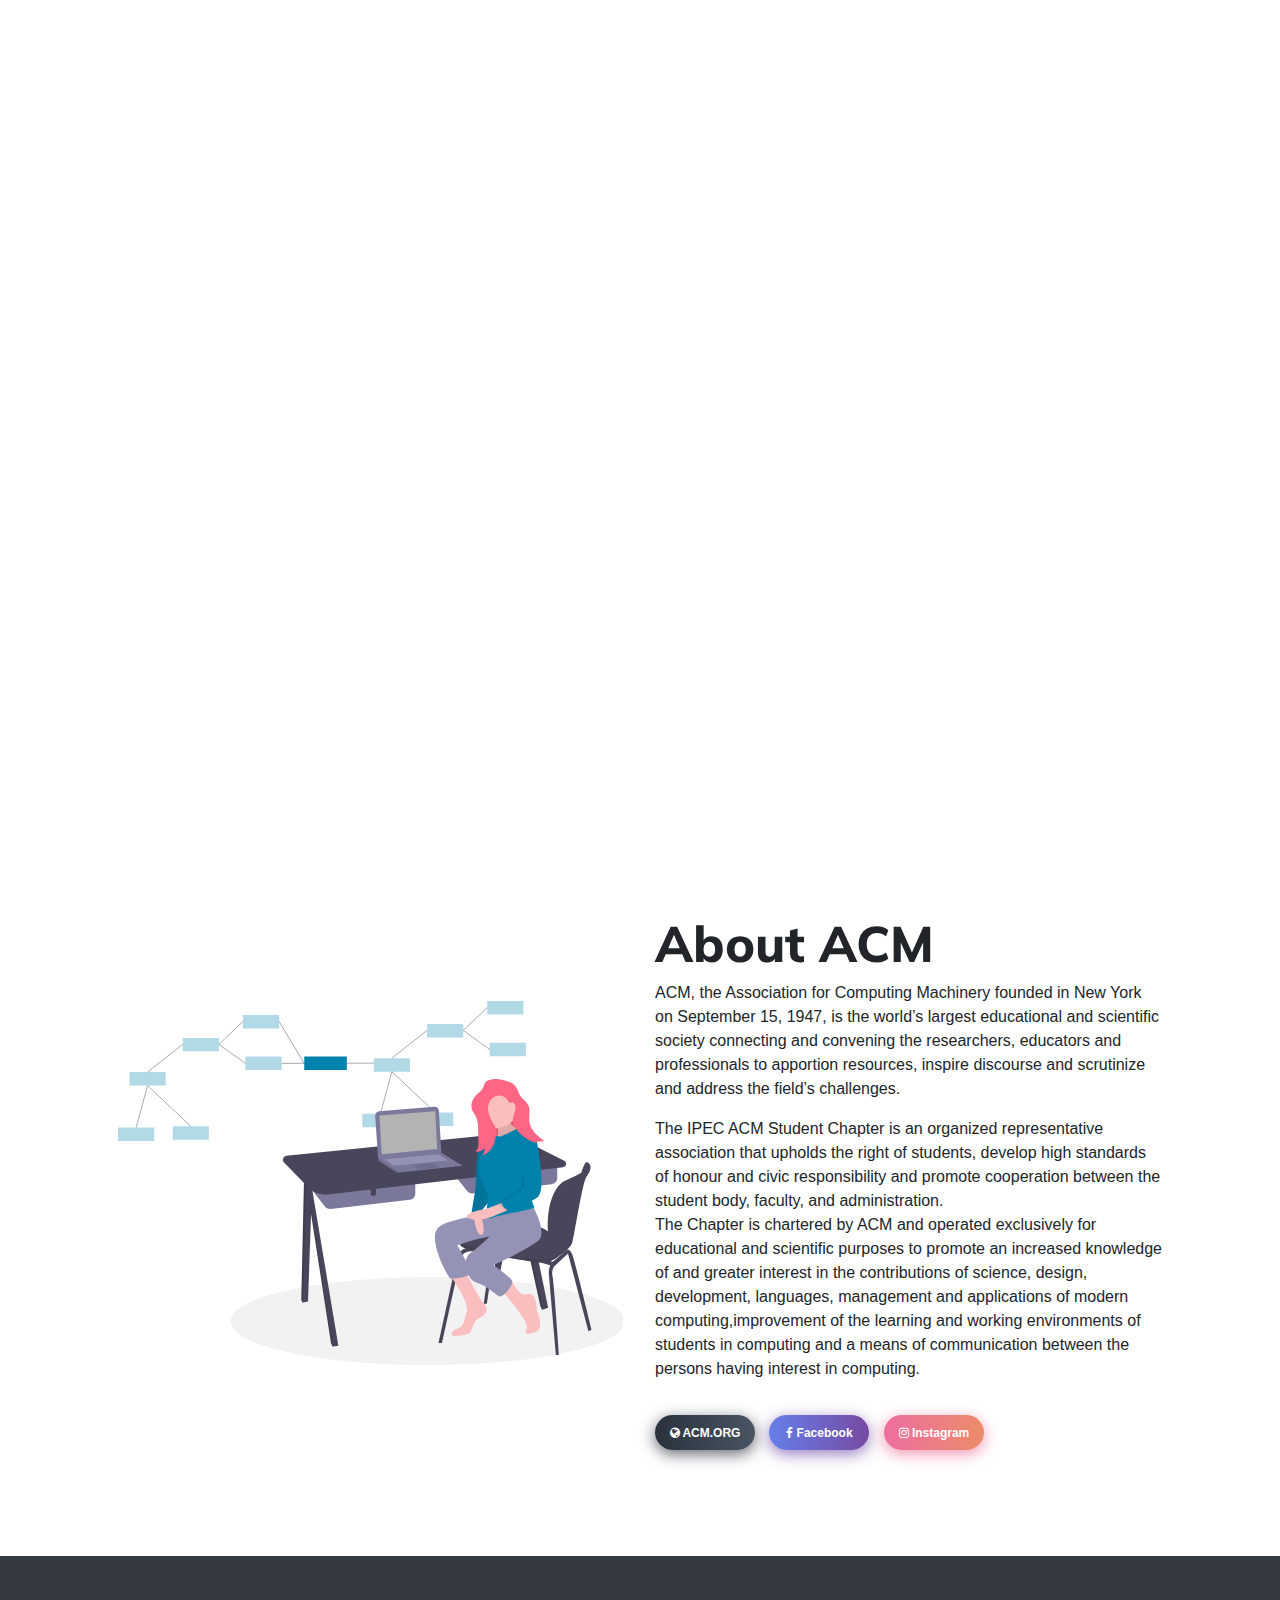
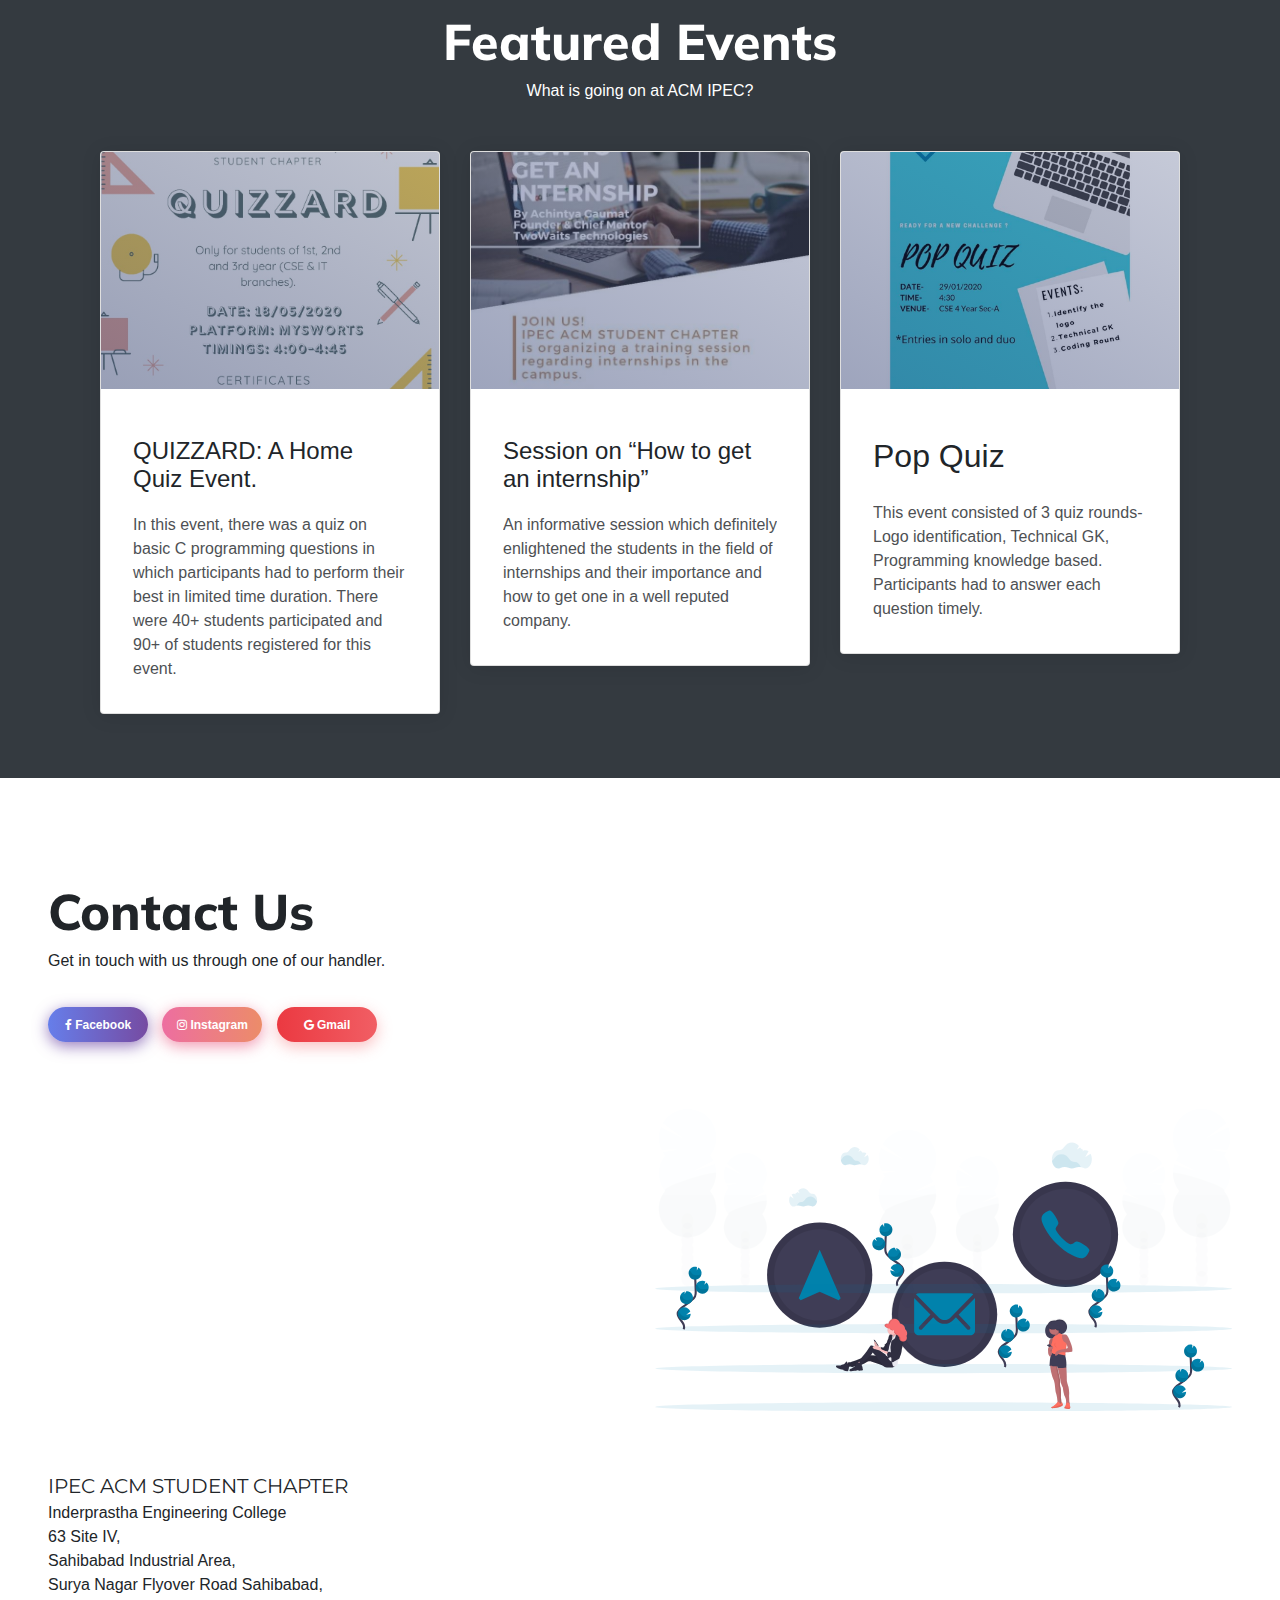
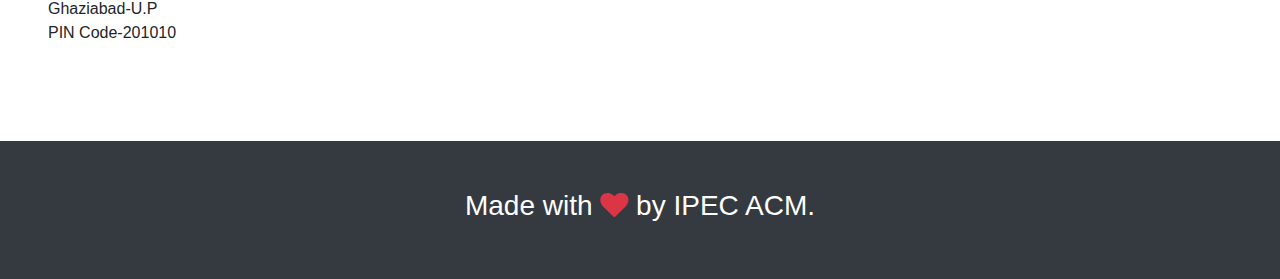
<file: index.html>
<!DOCTYPE html>
<html lang="en">

<head>
  <meta charset="UTF-8">
  <meta name="viewport" content="width=device-width, initial-scale=1.0">
  <title>Ipec ACM Student Chapter</title>
  <link rel="icon" href="./images/logos/acmlogo.png" size="16X8">
  <link rel="stylesheet" href="https://stackpath.bootstrapcdn.com/bootstrap/4.4.1/css/bootstrap.min.css">
  <link
    href="https://fonts.googleapis.com/css?family=Fredoka+One|Orbitron:400,500,700,900|Montserrat|Poppins:200,300,400,500,600,700,800,900|Muli:200,300,400,700,800,900"
    rel="stylesheet">
  <link rel="stylesheet" href="https://stackpath.bootstrapcdn.com/font-awesome/4.7.0/css/font-awesome.min.css">
  
  <link rel="stylesheet" href="./css/style.css">
</head>

<body>
  <div id="preloader">
    <svg width="290" id="loader" height="88" viewBox="0 0 290 88" fill="none" xmlns="http://www.w3.org/2000/svg">
      <path
        d="M84.2891 86H69.0547V65.375H15.5V86H0.265625V43.9883C0.265625 37.8555 1.32031 32.211 3.42969 27.0547C5.53906 21.8985 8.46875 17.4649 12.2188 13.7539C15.9688 10.043 20.4023 7.15236 25.5195 5.08204C30.6367 3.01173 36.2227 1.97658 42.2773 1.97658H76.6133C77.668 1.97658 78.6641 2.17189 79.6016 2.56251C80.5391 2.95314 81.3594 3.50001 82.0625 4.20314C82.7656 4.90626 83.3125 5.72658 83.7031 6.66408C84.0938 7.60158 84.2891 8.59767 84.2891 9.65236V86ZM15.5 50.1406H69.0547V17.211H42.2773C41.8086 17.211 40.8125 17.2891 39.2891 17.4453C37.8047 17.5625 36.0664 17.8945 34.0742 18.4414C32.1211 18.9883 30.0508 19.8281 27.8633 20.961C25.6758 22.0938 23.6641 23.6563 21.8281 25.6485C19.9922 27.6406 18.4688 30.1406 17.2578 33.1485C16.0859 36.1172 15.5 39.7305 15.5 43.9883V50.1406Z"
        stroke-width="2" stroke="#09357A" />
      <path
        d="M177.277 86H122.316C120.91 86 119.387 85.8438 117.746 85.5313C116.145 85.1797 114.543 84.6524 112.941 83.9492C111.379 83.2461 109.875 82.3477 108.43 81.2539C106.984 80.1211 105.695 78.7735 104.562 77.211C103.469 75.6094 102.59 73.7735 101.926 71.7031C101.262 69.5938 100.93 67.2305 100.93 64.6133V23.3633C100.93 21.957 101.086 20.4531 101.398 18.8516C101.75 17.211 102.277 15.6094 102.98 14.0469C103.684 12.4453 104.602 10.9219 105.734 9.47658C106.867 8.03126 108.215 6.76173 109.777 5.66798C111.379 4.53517 113.215 3.63673 115.285 2.97267C117.355 2.30861 119.699 1.97658 122.316 1.97658H177.277V17.211H122.316C120.324 17.211 118.801 17.7383 117.746 18.793C116.691 19.8477 116.164 21.4102 116.164 23.4805V64.6133C116.164 66.5664 116.691 68.0899 117.746 69.1836C118.84 70.2383 120.363 70.7656 122.316 70.7656H177.277V86Z"
        stroke-width="2" stroke="#09357A" />
      <path
        d="M289.484 86H274.133V35.961L247.121 83.4805C246.457 84.6914 245.52 85.6094 244.309 86.2344C243.137 86.8594 241.867 87.1719 240.5 87.1719C239.172 87.1719 237.922 86.8594 236.75 86.2344C235.617 85.6094 234.719 84.6914 234.055 83.4805L206.926 35.961V86H191.691V8.48048C191.691 6.72267 192.199 5.16017 193.215 3.79298C194.27 2.42579 195.637 1.50783 197.316 1.03908C198.137 0.843764 198.957 0.78517 199.777 0.863295C200.598 0.902357 201.379 1.07814 202.121 1.39064C202.902 1.66408 203.605 2.07423 204.23 2.62111C204.855 3.12892 205.383 3.75392 205.812 4.49611L240.5 64.7891L275.188 4.49611C276.086 3.01173 277.316 1.95704 278.879 1.33204C280.48 0.707045 282.141 0.609389 283.859 1.03908C285.5 1.50783 286.848 2.42579 287.902 3.79298C288.957 5.16017 289.484 6.72267 289.484 8.48048V86Z"
        stroke-width="2" stroke="#09357A" />
    </svg>
  </div>
  <div class="wrapper">
    <div class="landing pt-4 pb-5">
      <nav class="navbar shift mb-4 pl-5 shadow ml-5 mr-5 rounded pr-5 navbar-expand-md navbar-light bg-white">
        <div class=" w-100 order-1 order-md-0">
          <a class="navbar-brand" href="./index.html">
            <img src="./images/logos/acmlogo.png" height="50px" alt="" srcset="">
          </a>
          <button class=" float-right navbar-toggler" type="button" data-toggle="collapse" data-target=".dual-collapse2">
            <span class="navbar-toggler-icon"></span>
          </button>
        </div>
        <div class="navbar-collapse collapse w-100 order-3 font-weight-bold dual-collapse2">
          <ul class="navbar-nav ml-auto">
            <li class="nav-item">
              <a class="nav-link" href="index.html">Home</a>
            </li>
            <li class="nav-item">
              <a class="nav-link" href="sigs.html">SIGs</a>
            </li>
            <li class="nav-item">
              <a class="nav-link" href="index.html#upcoming">Upcoming Events</a>
            </li>
            <li class="nav-item">
              <a class="nav-link" href="team.html">Team</a>
            </li>
            <li class="nav-item">
              <a class="nav-link" href="events.html">Events</a>
            </li>
            <li class="nav-item">
              <a class="nav-link" href="gallery.html">Gallery</a>
            </li>
            <li class="nav-item">
              <a class="nav-link" href="prism.pdf">Magazine</a>
            </li>
            <li class="nav-item">
              <a class="nav-link" href="#Contact">Contact</a>
            </li>
          </ul>
        </div>
      </nav>

      <div class="row">
        <div class="col-md-6 hero-col">
          <div class="hero-text">
            Association for
            Computing
            Machinery
          </div>
          <div class="sub-hero mt-4">
            IPEC | Student Chapter
          </div>
          <div class="mt-3">
            <button class="learn-more">
              <span class="circle" aria-hidden="true">
                <span class="icon arrow"></span>
              </span>
              <a href="#about" class="button-text">Learn More</a>
            </button>
          </div>
        </div>
        <div class="col-md-5">
          <!--SVG HERE-->
          <svg class="noMobSVG" height="70vh" viewBox="0 0 1127 855" fill="none" xmlns="http://www.w3.org/2000/svg">
            <g id="undraw_code_review_l1q9 1">
              <g clip-path="url(#clip0)">
                <g id="allParts">
                  <path id="Vector"
                    d="M544.864 755.938C302.465 737.491 13.3935 549.672 28.1106 356.281C42.8277 162.889 322.797 -17.1415 565.196 1.30503C807.595 19.7516 947.128 381.167 932.411 574.558C917.693 767.949 787.263 774.384 544.864 755.938Z"
                    fill="#F2F2F2" />
                  <path id="Vector_2"
                    d="M565.194 787C844.65 787 1071.19 773.121 1071.19 756C1071.19 738.879 844.65 725 565.194 725C285.737 725 59.1935 738.879 59.1935 756C59.1935 773.121 285.737 787 565.194 787Z"
                    fill="#3F3D56" />
                  <path id="Vector_3" opacity="0.1"
                    d="M565.194 776C803.228 776 996.194 766.822 996.194 755.5C996.194 744.178 803.228 735 565.194 735C327.159 735 134.194 744.178 134.194 755.5C134.194 766.822 327.159 776 565.194 776Z"
                    fill="black" />
                  <path id="Vector_4"
                    d="M212.194 855C329.385 855 424.387 846.717 424.387 836.5C424.387 826.283 329.385 818 212.194 818C95.0023 818 0 826.283 0 836.5C0 846.717 95.0023 855 212.194 855Z"
                    fill="#3F3D56" />
                  <path id="Vector_5" opacity="0.1"
                    d="M212.194 848.435C312.015 848.435 392.935 842.958 392.935 836.202C392.935 829.445 312.015 823.968 212.194 823.968C112.373 823.968 31.4516 829.445 31.4516 836.202C31.4516 842.958 112.373 848.435 212.194 848.435Z"
                    fill="black" />
                  <path id="Vector_6" d="M948.194 162H196.194V752H948.194V162Z" fill="#3F3D56" />
                  <path id="Vector_7"
                    d="M649.643 243.079H596.509C595.912 243.079 595.339 242.842 594.917 242.42C594.495 241.998 594.258 241.425 594.258 240.828C594.258 240.231 594.495 239.658 594.917 239.236C595.339 238.814 595.912 238.577 596.509 238.577H649.643C650.24 238.577 650.812 238.814 651.235 239.236C651.657 239.658 651.894 240.231 651.894 240.828C651.894 241.425 651.657 241.998 651.235 242.42C650.812 242.842 650.24 243.079 649.643 243.079V243.079Z"
                    fill="#F2F2F2" />
                  <path id="Vector_8"
                    d="M216.194 186C221.164 186 225.194 181.971 225.194 177C225.194 172.029 221.164 168 216.194 168C211.223 168 207.194 172.029 207.194 177C207.194 181.971 211.223 186 216.194 186Z"
                    fill="#0182AC" />
                  <path id="Vector_9"
                    d="M240.194 186C245.164 186 249.194 181.971 249.194 177C249.194 172.029 245.164 168 240.194 168C235.223 168 231.194 172.029 231.194 177C231.194 181.971 235.223 186 240.194 186Z"
                    fill="#0182AC" />
                  <path id="Vector_10"
                    d="M264.194 186C269.164 186 273.194 181.971 273.194 177C273.194 172.029 269.164 168 264.194 168C259.223 168 255.194 172.029 255.194 177C255.194 181.971 259.223 186 264.194 186Z"
                    fill="#0182AC" />
                  <path id="Vector_11" opacity="0.1" d="M948.194 192H196.194V195H948.194V192Z" fill="black" />
                  <path id="Vector_12"
                    d="M1126.19 607.454C1126.19 671.225 1088.28 693.491 1041.52 693.491C994.752 693.491 956.841 671.225 956.841 607.454C956.841 543.682 1041.52 462.556 1041.52 462.556C1041.52 462.556 1126.19 543.682 1126.19 607.454Z"
                    fill="#F2F2F2" />
                  <path id="Vector_13"
                    d="M1038.43 683.736L1039.3 630.365L1075.39 564.338L1039.44 621.993L1039.83 597.995L1064.7 550.226L1039.93 591.645L1040.63 548.484L1067.27 510.453L1040.74 541.697L1041.18 462.556L1038.43 567.325L1038.65 563.003L1011.57 521.552L1038.22 571.3L1035.69 619.503L1035.62 618.223L1004.4 574.602L1035.52 622.743L1035.21 628.771L1035.15 628.862L1035.18 629.357L1028.78 751.653H1037.33L1038.35 688.485L1069.4 640.461L1038.43 683.736Z"
                    fill="#3F3D56" />
                  <path id="Vector_14"
                    d="M122.622 751.091C120.024 752.538 117.283 753.712 114.444 754.594C109.365 755.981 103.936 755.472 98.8064 756.657C96.706 757.142 94.4201 758.156 93.7521 760.205C93.2622 761.709 93.7952 763.332 94.3056 764.829C99.9741 781.448 103.391 799.095 112.431 814.149C116.23 820.472 120.945 826.197 126.423 831.137C128.479 832.989 130.808 834.801 133.559 835.092C134.827 835.226 136.108 835.023 137.272 834.503C138.437 833.984 139.444 833.167 140.191 832.134C140.939 831.101 141.401 829.889 141.53 828.621C141.66 827.352 141.453 826.072 140.929 824.91C140.119 823.108 138.612 821.713 137.64 819.994C136.587 817.804 135.969 815.429 135.821 813.003C134.928 805.895 134.067 798.466 136.53 791.738C138.182 787.226 141.212 783.379 143.737 779.291C146.261 775.202 148.358 770.519 147.797 765.747C147.413 762.49 145.825 759.51 144.147 756.693C142.465 753.87 139.142 746.284 135.764 745.342C132.257 744.364 125.68 749.524 122.622 751.091Z"
                    fill="#2F2E41" />
                  <path id="Vector_15"
                    d="M215.057 808.5C215.109 810.108 214.885 811.713 214.393 813.245C213.336 816.038 210.712 817.951 209.357 820.612C207.472 824.313 208.326 828.786 209.575 832.747C210.358 835.23 211.385 837.814 213.488 839.35C215.286 840.464 217.331 841.119 219.442 841.257C237.478 843.753 255.8 842.321 274 842.844C277.318 842.939 280.83 843.055 283.725 841.434C286.621 839.813 288.411 835.737 286.442 833.066C284.673 830.668 281.177 830.69 278.2 830.549C270.448 830.155 263.067 827.114 257.287 821.934C256.147 820.96 255.158 819.822 254.354 818.557C253.735 817.435 253.221 816.257 252.819 815.04C250.268 808.128 247.232 801.406 243.736 794.921C242.757 793.106 241.649 791.216 239.83 790.245C238.498 789.639 237.053 789.324 235.59 789.319C231.054 789.025 219.307 787.481 215.799 791.009C212.558 794.268 215.128 804.36 215.057 808.5Z"
                    fill="#2F2E41" />
                  <path id="Vector_16"
                    d="M242.971 405.695C258.973 405.695 271.946 392.723 271.946 376.72C271.946 360.718 258.973 347.745 242.971 347.745C226.968 347.745 213.996 360.718 213.996 376.72C213.996 392.723 226.968 405.695 242.971 405.695Z"
                    fill="#FBBEBE" />
                  <path id="Vector_17"
                    d="M216.806 400.646C215.082 405.26 212.159 409.593 207.905 412.076L247.98 420.25C246.526 414.402 246.335 408.31 247.418 402.381C247.816 400.946 247.898 399.442 247.658 397.972C246.904 395.065 243.631 393.666 240.703 392.998C233.389 391.331 226.921 390.437 220.124 387.206C218.047 390.763 218.337 396.545 216.806 400.646Z"
                    fill="#FBBEBE" />
                  <path id="Vector_18"
                    d="M226.492 377.129C228.199 374.903 231.492 374.599 234.219 375.258C236.947 375.916 239.462 377.322 242.217 377.856C242.843 378.034 243.499 378.079 244.144 377.988C244.789 377.898 245.407 377.674 245.96 377.33C246.923 376.382 247.499 375.109 247.576 373.76C248.54 368.019 248.766 362.178 248.246 356.38C248.103 355.566 248.157 354.73 248.405 353.942C249.087 352.299 251.168 351.908 252.867 351.38C255.671 350.433 258.079 348.578 259.711 346.109C261.343 343.64 262.106 340.698 261.88 337.747C261.838 336.332 261.243 334.989 260.223 334.007C259.048 333.049 257.403 332.99 255.887 332.978C248.099 332.916 240.31 332.917 232.521 332.984C229.638 333.008 226.61 333.079 224.111 334.516C222.264 335.579 220.89 337.289 219.231 338.628C214.905 342.119 209.053 342.829 203.79 344.619C201.22 345.35 198.887 346.742 197.022 348.654C195.272 350.654 194.43 353.628 195.53 356.047C196.094 357.055 196.724 358.025 197.416 358.951C200.521 363.915 198.454 370.354 198.918 376.191C199.497 383.479 210.283 395.302 217.597 397.027C229.404 399.811 222.583 381.914 226.492 377.129Z"
                    fill="#2F2E41" />
                  <path id="Vector_19"
                    d="M210.134 696.683C210.879 702.004 211.835 707.344 211.58 712.712C211.223 720.206 208.52 727.426 208.021 734.911C207.648 740.502 208.511 746.153 207.734 751.703C207.237 755.256 206.078 758.681 205.361 762.196C204.225 767.925 204.257 773.824 205.455 779.54C206.654 785.256 208.993 790.672 212.334 795.462C212.825 796.282 213.523 796.958 214.358 797.423C215.158 797.719 216.015 797.833 216.865 797.755C225.299 797.583 233.71 796.819 242.036 795.467C242.645 795.442 243.223 795.187 243.652 794.754C243.84 794.467 243.96 794.141 244.003 793.8C245.547 785.864 242.026 777.907 241.131 769.872C240.175 761.292 242.234 752.694 244.277 744.307C245.204 740.169 246.361 736.087 247.744 732.079C248.732 729.382 249.925 726.758 250.781 724.016C251.994 719.709 252.732 715.282 252.983 710.814C253.577 703.764 253.892 696.697 253.928 689.615C254.13 682.903 253.571 676.191 252.263 669.605C250.385 661.267 246.539 653.524 242.727 645.875C240.688 646.363 238.775 647.273 237.109 648.545C232.196 651.726 227.067 654.56 221.759 657.025C218.192 658.682 211.237 659.859 208.973 663.311C206.741 666.716 208.181 673.662 208.352 677.417C208.645 683.862 209.239 690.284 210.134 696.683Z"
                    fill="#2F2E41" />
                  <path id="Vector_20"
                    d="M170.961 583.018C167.113 593.377 172.769 604.572 177.683 614.47C189.789 638.856 198.196 664.878 206.558 690.787C207.184 692.728 207.81 694.846 207.112 696.762C206.509 698.123 205.53 699.284 204.29 700.109C198.524 704.488 191.183 706.047 184.315 708.338C177.678 710.554 171.321 713.534 165.372 717.218C160.396 720.302 155.733 723.862 151.081 727.416L136.269 738.728C135.31 739.376 134.472 740.188 133.793 741.125C132.364 743.366 132.949 746.292 133.661 748.853C135.544 755.634 137.969 762.253 140.913 768.645C141.397 770.047 142.319 771.255 143.543 772.092C145.855 773.334 148.682 771.687 150.448 769.745C152.213 767.803 153.74 765.386 156.229 764.552C158.715 763.719 161.451 764.728 164.047 764.363C168.245 763.774 171.033 759.906 174.059 756.937C186.425 744.805 207.069 745.686 220.672 734.96C222.638 733.2 224.72 731.574 226.903 730.092C229.202 728.733 231.81 727.987 234.196 726.785C241.453 723.131 246.015 715.577 248.458 707.828C250.902 700.08 251.599 691.901 253.355 683.968C254.263 679.867 255.458 675.81 255.862 671.629C256.122 667.741 256.037 663.837 255.609 659.963L250.701 599.248C250.301 594.304 249.901 589.355 249.125 584.457C234.548 584.978 219.982 585.565 205.397 585.737C193.792 585.874 181.973 586.686 170.961 583.018Z"
                    fill="#2F2E41" />
                  <path id="Vector_21"
                    d="M165.603 597.221C167.58 600.401 172.393 600.335 175.707 598.592C179.021 596.848 181.596 593.919 184.918 592.191C189.381 589.868 194.664 589.955 199.694 590.097C207.657 590.322 215.719 590.562 223.381 592.744C231.305 595.001 239.02 599.347 247.215 598.48C248.641 598.329 250.2 597.921 250.976 596.715C251.43 595.841 251.644 594.863 251.595 593.879L251.863 586.72C252.027 585.482 251.83 584.223 251.293 583.095C250.606 582.156 249.663 581.434 248.577 581.015C236.914 575.369 223.613 574.318 210.662 573.874C204.079 573.649 197.493 573.556 190.905 573.596C185.314 573.63 178.602 572.821 173.166 574.315C165.871 576.32 161.902 591.269 165.603 597.221Z"
                    fill="#2F2E41" />
                  <path id="Vector_22"
                    d="M247.265 408.496C231.983 408.36 218.134 398.273 202.854 398.027C201.007 397.9 199.158 398.219 197.461 398.958C195.332 400.031 193.932 402.105 192.314 403.856C187.796 408.749 181.253 411.362 176.611 416.137C172.259 420.615 169.838 427.287 171.557 433.29C173.275 439.294 179.76 443.899 185.836 442.456C188.283 434.533 193.335 427.669 200.172 422.976C203.73 420.694 207.479 418.726 211.378 417.094C218.246 413.982 225.926 410.811 233.096 413.144C235.74 414.142 238.233 415.502 240.505 417.184L252.459 425.214C251.066 419.72 249.813 413.558 247.265 408.496Z"
                    fill="#0182AC" />
                  <path id="Vector_23"
                    d="M184.263 437.707C182.234 440.239 185.157 443.907 184.71 447.121C184.413 449.256 182.656 450.886 181.924 452.914C181.166 455.014 181.568 457.341 181.28 459.555C180.992 461.165 180.565 462.748 180.005 464.285C178.718 468.876 177.819 473.568 177.319 478.31L174.644 498.286C174.18 501.292 173.897 504.324 173.798 507.364C173.933 509.636 173.781 511.916 173.346 514.151C172.754 516.334 171.442 518.243 170.56 520.326C169.677 522.409 169.269 524.928 170.46 526.85C166.469 530.175 165.282 536.704 168.073 541.085C168.604 541.768 169.02 542.533 169.303 543.351C169.457 544.493 169.269 545.656 168.761 546.691L166.057 553.898C165.364 555.742 165.145 558.551 167.07 558.972C165.476 560.628 164.234 562.589 163.419 564.739C163.024 565.818 162.906 566.979 163.075 568.115C163.245 569.252 163.698 570.328 164.391 571.244C165.063 571.834 165.636 572.528 166.086 573.301C166.35 574.377 166.282 575.507 165.89 576.544C165.486 578.118 165.408 579.758 165.661 581.363C165.914 582.968 166.493 584.504 167.363 585.877C168.264 587.231 169.54 588.294 171.035 588.935C172.53 589.576 174.179 589.767 175.781 589.486C181.192 588.265 186.054 586.339 191.509 587.34C203.255 589.495 215.039 591.66 226.415 595.292C239.399 599.437 251.971 605.516 265.541 606.792C266.434 606.975 267.363 606.831 268.158 606.385C268.849 605.73 269.279 604.846 269.368 603.898C270.766 597.343 272.164 590.788 273.562 584.233C275.252 576.967 276.539 569.613 277.417 562.205C277.894 557.424 278.03 552.616 278.166 547.813L279.247 509.582C279.754 503.948 279.002 498.271 277.047 492.962L270.83 473.114C267.281 461.787 259.142 451.743 256.244 440.232C254.41 432.947 253.055 425.13 248.136 419.451C241.124 411.357 228.991 410.097 218.372 411.489C213.575 412.118 208.737 413.203 204.587 415.691C199.789 418.568 196.254 423.1 192.834 427.527C190.016 431.176 187.147 434.11 184.263 437.707Z"
                    fill="#0182AC" />
                  <path id="Vector_24"
                    d="M211.952 551.222C215.325 553.126 219.131 554.121 222.622 555.796C228.473 558.602 233.295 563.237 239.143 566.047C241.598 567.226 244.216 568.073 246.562 569.456C252.033 572.678 255.467 578.441 258.183 584.18C260.9 589.919 263.203 595.987 267.323 600.818C270.225 604.221 274.451 607.027 278.886 606.451C283.491 605.853 286.829 601.911 289.661 598.232C290.749 596.976 291.604 595.537 292.188 593.982C293.345 590.243 291.265 586.316 289.004 583.122C281.426 572.418 271.095 564.024 260.901 555.773L234.239 534.196C229.106 530.042 223.853 525.817 217.816 523.038C215.62 522.027 211.32 519.834 208.816 520.391C206.335 520.943 202.269 525.283 200.438 527.102C191.845 535.637 204.385 546.946 211.952 551.222Z"
                    fill="#FBBEBE" />
                  <path id="Vector_25"
                    d="M213.848 424.423C211.377 423.13 208.265 423.687 205.876 425.128C203.57 426.707 201.551 428.668 199.904 430.926C194.566 437.443 188.914 444.921 189.706 453.308C190.002 456.453 191.207 459.429 192.023 462.48C195.602 475.86 191.644 490.01 192.098 503.853C192.361 511.852 194.101 519.72 195.835 527.533C196.188 529.127 196.755 530.973 198.297 531.51C199.456 531.913 200.708 531.395 201.855 530.959C206.127 529.38 210.717 528.853 215.236 529.423C219.755 529.992 224.071 531.641 227.818 534.231C230.683 532.702 229.609 527.868 228.967 524.685C227.058 515.228 229.649 505.471 232.795 496.35C235.941 487.229 239.706 478.12 240.227 468.485C240.818 457.569 237.198 446.915 233.627 436.582C232.848 434.327 231.996 431.962 230.189 430.404C228.641 429.254 226.868 428.443 224.986 428.027C221.193 426.906 217.352 426.258 213.848 424.423Z"
                    fill="#2F2E41" />
                  <rect id="Rectangle 1" x="581" y="217" width="102" height="37" fill="#3F3D56" />
                </g>
                <g id="CodeLines">
                  <path id="Vector_26"
                    d="M572.219 238.813H386.702C386.406 238.813 386.112 238.764 385.839 238.669C385.565 238.573 385.316 238.433 385.107 238.256C384.897 238.079 384.731 237.868 384.617 237.637C384.504 237.405 384.446 237.157 384.446 236.906C384.446 236.656 384.504 236.407 384.617 236.176C384.731 235.944 384.897 235.734 385.107 235.557C385.316 235.38 385.565 235.24 385.839 235.144C386.112 235.048 386.406 234.999 386.702 235H572.219C572.816 235.001 573.387 235.202 573.808 235.56C574.23 235.917 574.466 236.401 574.466 236.906C574.466 237.411 574.23 237.896 573.808 238.253C573.387 238.61 572.816 238.812 572.219 238.813V238.813Z"
                    fill="#F2F2F2" />
                  <path id="Vector_27"
                    d="M775.298 259.783H483.513C482.916 259.783 482.343 259.582 481.921 259.224C481.499 258.867 481.262 258.382 481.262 257.876C481.262 257.371 481.499 256.886 481.921 256.528C482.343 256.171 482.916 255.97 483.513 255.97H775.298C775.594 255.97 775.887 256.019 776.16 256.115C776.433 256.211 776.681 256.351 776.89 256.528C777.099 256.705 777.265 256.915 777.378 257.147C777.491 257.378 777.55 257.626 777.55 257.876C777.55 258.127 777.491 258.374 777.378 258.606C777.265 258.837 777.099 259.047 776.89 259.224C776.681 259.401 776.433 259.542 776.16 259.637C775.887 259.733 775.594 259.783 775.298 259.783V259.783Z"
                    fill="#F2F2F2" />
                  <path id="Vector_28"
                    d="M573.12 280.752H387.602C387.005 280.752 386.432 280.551 386.01 280.194C385.588 279.836 385.351 279.352 385.351 278.846C385.351 278.34 385.588 277.855 386.01 277.498C386.432 277.14 387.005 276.94 387.602 276.94H573.12C573.717 276.94 574.29 277.14 574.712 277.498C575.134 277.855 575.371 278.34 575.371 278.846C575.371 279.352 575.134 279.836 574.712 280.194C574.29 280.551 573.717 280.752 573.12 280.752V280.752Z"
                    fill="#F2F2F2" />
                  <path id="Vector_29"
                    d="M775.298 281.134H589.781C589.183 281.134 588.611 280.933 588.189 280.575C587.766 280.218 587.529 279.733 587.529 279.227C587.529 278.722 587.766 278.237 588.189 277.879C588.611 277.522 589.183 277.321 589.781 277.321H775.298C775.895 277.321 776.468 277.522 776.89 277.879C777.312 278.237 777.55 278.722 777.55 279.227C777.55 279.733 777.312 280.218 776.89 280.575C776.468 280.933 775.895 281.134 775.298 281.134V281.134Z"
                    fill="#F2F2F2" />
                  <path id="Vector_30"
                    d="M573.57 301.722H388.053C387.455 301.722 386.883 301.521 386.461 301.164C386.038 300.806 385.801 300.321 385.801 299.816C385.801 299.31 386.038 298.825 386.461 298.468C386.883 298.11 387.455 297.909 388.053 297.909H573.57C574.167 297.909 574.74 298.11 575.162 298.468C575.584 298.825 575.822 299.31 575.822 299.816C575.822 300.321 575.584 300.806 575.162 301.164C574.74 301.521 574.167 301.722 573.57 301.722V301.722Z"
                    fill="#F2F2F2" />
                  <path id="Vector_31"
                    d="M574.021 322.692H388.503C387.906 322.692 387.333 322.491 386.911 322.134C386.489 321.776 386.251 321.291 386.251 320.786C386.251 320.28 386.489 319.795 386.911 319.438C387.333 319.08 387.906 318.879 388.503 318.879H574.021C574.618 318.879 575.19 319.08 575.613 319.438C576.035 319.795 576.272 320.28 576.272 320.786C576.272 321.291 576.035 321.776 575.613 322.134C575.19 322.491 574.618 322.692 574.021 322.692V322.692Z"
                    fill="#F2F2F2" />
                  <path id="Vector_32"
                    d="M658.224 301.722H605.09C604.493 301.722 603.92 301.521 603.498 301.164C603.076 300.806 602.839 300.321 602.839 299.816C602.839 299.31 603.076 298.825 603.498 298.468C603.92 298.11 604.493 297.909 605.09 297.909H658.224C658.821 297.909 659.394 298.11 659.816 298.468C660.238 298.825 660.475 299.31 660.475 299.816C660.475 300.321 660.238 300.806 659.816 301.164C659.394 301.521 658.821 301.722 658.224 301.722V301.722Z"
                    fill="#F2F2F2" />
                  <path id="Vector_33"
                    d="M658.224 322.311H605.09C604.794 322.311 604.501 322.262 604.227 322.167C603.953 322.071 603.705 321.931 603.495 321.754C603.286 321.577 603.119 321.366 603.006 321.135C602.892 320.903 602.834 320.655 602.834 320.404C602.834 320.154 602.892 319.905 603.006 319.674C603.119 319.442 603.286 319.232 603.495 319.055C603.705 318.878 603.953 318.738 604.227 318.642C604.501 318.546 604.794 318.498 605.09 318.498H658.224C658.52 318.498 658.813 318.546 659.087 318.642C659.361 318.738 659.609 318.878 659.819 319.055C660.029 319.232 660.195 319.442 660.308 319.674C660.422 319.905 660.48 320.154 660.48 320.404C660.48 320.655 660.422 320.903 660.308 321.135C660.195 321.366 660.029 321.577 659.819 321.754C659.609 321.931 659.361 322.071 659.087 322.167C658.813 322.262 658.52 322.311 658.224 322.311V322.311Z"
                    fill="#F2F2F2" />
                  <path id="Vector_34"
                    d="M747.381 322.311H694.247C693.651 322.31 693.079 322.108 692.658 321.751C692.237 321.394 692 320.909 692 320.404C692 319.9 692.237 319.415 692.658 319.058C693.079 318.7 693.651 318.499 694.247 318.498H747.381C747.677 318.498 747.97 318.546 748.244 318.642C748.517 318.738 748.766 318.878 748.976 319.055C749.185 319.232 749.351 319.442 749.465 319.674C749.578 319.905 749.637 320.154 749.637 320.404C749.637 320.655 749.578 320.903 749.465 321.135C749.351 321.366 749.185 321.577 748.976 321.754C748.766 321.931 748.517 322.071 748.244 322.167C747.97 322.262 747.677 322.311 747.381 322.311V322.311Z"
                    fill="#F2F2F2" />
                  <path id="Vector_35"
                    d="M439.385 259.783H386.251C385.654 259.783 385.082 259.582 384.659 259.224C384.237 258.867 384 258.382 384 257.876C384 257.371 384.237 256.886 384.659 256.528C385.082 256.171 385.654 255.97 386.251 255.97H439.385C439.982 255.97 440.555 256.171 440.977 256.528C441.399 256.886 441.637 257.371 441.637 257.876C441.637 258.382 441.399 258.867 440.977 259.224C440.555 259.582 439.982 259.783 439.385 259.783V259.783Z"
                    fill="#F2F2F2" />
                </g>
                <g id="CodeLines1">
                  <path id="Vector_36"
                    d="M563.863 607.361H378.346C377.748 607.361 377.176 607.123 376.754 606.701C376.331 606.279 376.094 605.706 376.094 605.109C376.094 604.512 376.331 603.939 376.754 603.517C377.176 603.095 377.748 602.858 378.346 602.858H563.863C564.46 602.858 565.033 603.095 565.455 603.517C565.878 603.939 566.115 604.512 566.115 605.109C566.115 605.706 565.878 606.279 565.455 606.701C565.033 607.123 564.46 607.361 563.863 607.361Z"
                    fill="#F2F2F2" />
                  <path id="Vector_37"
                    d="M562.963 656.892H377.445C376.848 656.892 376.275 656.655 375.853 656.233C375.431 655.81 375.194 655.238 375.194 654.641C375.194 654.043 375.431 653.471 375.853 653.049C376.275 652.626 376.848 652.389 377.445 652.389H562.963C563.56 652.389 564.132 652.626 564.555 653.049C564.977 653.471 565.214 654.043 565.214 654.641C565.214 655.238 564.977 655.81 564.555 656.233C564.132 656.655 563.56 656.892 562.963 656.892Z"
                    fill="#F2F2F2" />
                  <path id="Vector_38"
                    d="M563.413 681.658H377.895C377.599 681.658 377.306 681.601 377.032 681.488C376.759 681.375 376.51 681.209 376.3 681C376.091 680.791 375.924 680.542 375.811 680.269C375.697 679.996 375.639 679.702 375.639 679.406C375.639 679.11 375.697 678.817 375.811 678.544C375.924 678.27 376.091 678.022 376.3 677.813C376.51 677.604 376.759 677.438 377.032 677.325C377.306 677.212 377.599 677.154 377.895 677.155H563.413C563.709 677.154 564.002 677.212 564.276 677.325C564.55 677.438 564.798 677.604 565.008 677.813C565.218 678.022 565.384 678.27 565.497 678.544C565.611 678.817 565.669 679.11 565.669 679.406C565.669 679.702 565.611 679.996 565.497 680.269C565.384 680.542 565.218 680.791 565.008 681C564.798 681.209 564.55 681.375 564.276 681.488C564.002 681.601 563.709 681.658 563.413 681.658V681.658Z"
                    fill="#F2F2F2" />
                  <path id="Vector_39"
                    d="M642.663 657.342H589.53C588.932 657.342 588.36 657.105 587.938 656.683C587.515 656.261 587.278 655.688 587.278 655.091C587.278 654.494 587.515 653.921 587.938 653.499C588.36 653.077 588.932 652.839 589.53 652.839H642.663C643.26 652.839 643.833 653.077 644.255 653.499C644.677 653.921 644.915 654.494 644.915 655.091C644.915 655.688 644.677 656.261 644.255 656.683C643.833 657.105 643.26 657.342 642.663 657.342Z"
                    fill="#F2F2F2" />
                  <path id="Vector_40"
                    d="M642.663 681.658H589.53C588.932 681.658 588.36 681.421 587.938 680.998C587.515 680.576 587.278 680.003 587.278 679.406C587.278 678.809 587.515 678.236 587.938 677.814C588.36 677.392 588.932 677.155 589.53 677.155H642.663C643.26 677.155 643.833 677.392 644.255 677.814C644.677 678.236 644.915 678.809 644.915 679.406C644.915 680.003 644.677 680.576 644.255 680.998C643.833 681.421 643.26 681.658 642.663 681.658V681.658Z"
                    fill="#F2F2F2" />
                  <path id="Vector_41"
                    d="M731.82 657.342H678.686C678.089 657.342 677.516 657.105 677.094 656.683C676.672 656.261 676.435 655.688 676.435 655.091C676.435 654.494 676.672 653.921 677.094 653.499C677.516 653.077 678.089 652.839 678.686 652.839H731.82C732.417 652.839 732.99 653.077 733.412 653.499C733.834 653.921 734.071 654.494 734.071 655.091C734.071 655.688 733.834 656.261 733.412 656.683C732.99 657.105 732.417 657.342 731.82 657.342V657.342Z"
                    fill="#F2F2F2" />
                  <path id="Vector_42"
                    d="M766.942 632.126H475.157C474.56 632.126 473.987 631.889 473.565 631.467C473.143 631.045 472.906 630.472 472.906 629.875C472.906 629.278 473.143 628.705 473.565 628.283C473.987 627.861 474.56 627.623 475.157 627.623H766.942C767.539 627.623 768.112 627.861 768.534 628.283C768.956 628.705 769.194 629.278 769.194 629.875C769.194 630.472 768.956 631.045 768.534 631.467C768.112 631.889 767.539 632.126 766.942 632.126V632.126Z"
                    fill="#F2F2F2" />
                  <path id="Vector_43"
                    d="M431.029 632.126H377.895C377.298 632.126 376.725 631.889 376.303 631.467C375.881 631.045 375.644 630.472 375.644 629.875C375.644 629.278 375.881 628.705 376.303 628.283C376.725 627.861 377.298 627.623 377.895 627.623H431.029C431.626 627.623 432.199 627.861 432.621 628.283C433.043 628.705 433.28 629.278 433.28 629.875C433.28 630.472 433.043 631.045 432.621 631.467C432.199 631.889 431.626 632.126 431.029 632.126V632.126Z"
                    fill="#F2F2F2" />
                  <path id="Vector_44"
                    d="M766.942 706.874H475.157C474.861 706.874 474.568 706.817 474.294 706.704C474.02 706.591 473.771 706.425 473.562 706.216C473.352 706.007 473.186 705.758 473.073 705.485C472.959 705.212 472.901 704.918 472.901 704.622C472.901 704.326 472.959 704.033 473.073 703.76C473.186 703.486 473.352 703.238 473.562 703.029C473.771 702.82 474.02 702.654 474.294 702.541C474.568 702.428 474.861 702.37 475.157 702.371H766.942C767.539 702.371 768.112 702.608 768.534 703.03C768.956 703.453 769.194 704.025 769.194 704.622C769.194 705.219 768.956 705.792 768.534 706.214C768.112 706.637 767.539 706.874 766.942 706.874V706.874Z"
                    fill="#F2F2F2" />
                  <path id="Vector_45"
                    d="M431.029 706.874H377.895C377.599 706.874 377.306 706.817 377.032 706.704C376.759 706.591 376.51 706.425 376.3 706.216C376.091 706.007 375.924 705.758 375.811 705.485C375.697 705.212 375.639 704.918 375.639 704.622C375.639 704.326 375.697 704.033 375.811 703.76C375.924 703.486 376.091 703.238 376.3 703.029C376.51 702.82 376.759 702.654 377.032 702.541C377.306 702.428 377.599 702.37 377.895 702.371H431.029C431.325 702.37 431.618 702.428 431.892 702.541C432.166 702.654 432.414 702.82 432.624 703.029C432.834 703.238 433 703.486 433.113 703.76C433.227 704.033 433.285 704.326 433.285 704.622C433.285 704.918 433.227 705.212 433.113 705.485C433 705.758 432.834 706.007 432.624 706.216C432.414 706.425 432.166 706.591 431.892 706.704C431.618 706.817 431.325 706.874 431.029 706.874Z"
                    fill="#F2F2F2" />
                </g>
                <g id="LeftArrow">
                  <path id="Vector_46"
                    d="M519.06 401.13L447.014 472.275L519.06 543.42L535.27 527.21L480.786 472.725L535.72 417.79L519.06 401.13Z"
                    fill="#0182AC" />
                </g>
                <g id="RightArrow">
                  <path id="vectorarrow"
                    d="M625.327 401.13L697.373 472.275L625.327 543.42L609.117 527.21L663.602 472.725L608.667 417.79L625.327 401.13Z"
                    fill="#0182AC" />
                </g>
              </g>
            </g>
            <defs>
              <clipPath id="clip0">
                <rect width="1126.19" height="855" fill="white" />
              </clipPath>
            </defs>
          </svg>
        </div>
      </div>
    </div>
    <div id="about" class="section-about container mx-auto m-5 p-5">
      <div class="row">
        <div class="col-md-6 my-auto">
          <svg id="coderGirl" class="noMobSVG" viewBox="0 0 1131 813" fill="none" xmlns="http://www.w3.org/2000/svg">
            <g id="undraw_software_engineer_lvl5 1">
              <g clip-path="url(#clip0)">
                <g>
                  <path id="Vector" opacity="0.3" d="M770.13 51.2672H689.328V81.3588H770.13V51.2672Z" fill="#0182AC" />
                  <path id="Vector_2" opacity="0.3" d="M904.427 0H823.626V30.0916H904.427V0Z" fill="#0182AC" />
                  <path id="Vector_3" opacity="0.3" d="M910 93.0611H829.198V123.153H910V93.0611Z" fill="#0182AC" />
                  <path id="Vector_4" opacity="0.3" d="M651.435 127.611H570.634V157.702H651.435V127.611Z"
                    fill="#0182AC" />
                  <path id="Vector_5" opacity="0.3" d="M625.802 251.321H545V281.412H625.802V251.321Z" fill="#0182AC" />
                  <path id="Vector_6" opacity="0.3" d="M747.84 248.534H667.038V278.626H747.84V248.534Z"
                    fill="#0182AC" />
                  <path id="Vector_7" d="M823.626 14.856L770.13 65.616L829.198 108.107" stroke="#3F3D56"
                    stroke-miterlimit="10" />
                  <path id="Vector_8" d="M689.328 65.6164L611.034 127.611" stroke="#3F3D56" stroke-miterlimit="10" />
                  <path id="Vector_9" d="M585.401 251.297L611.034 157.702L707.439 248.534" stroke="#3F3D56"
                    stroke-miterlimit="10" />
                  <path id="Vector_10" opacity="0.3" d="M225.13 82.2672H144.328V112.359H225.13V82.2672Z"
                    fill="#0182AC" />
                  <path id="Vector_11" opacity="0.3" d="M359.427 31H278.626V61.0916H359.427V31Z" fill="#0182AC" />
                  <path id="Vector_12" opacity="0.3" d="M365 124.061H284.198V154.153H365V124.061Z" fill="#0182AC" />
                  <path id="Vector_13" opacity="0.3" d="M106.435 158.611H25.6336V188.702H106.435V158.611Z"
                    fill="#0182AC" />
                  <path id="Vector_14" opacity="0.3" d="M80.8015 282.321H0V312.412H80.8015V282.321Z" fill="#0182AC" />
                  <path id="Vector_15" opacity="0.3" d="M202.84 279.534H122.038V309.626H202.84V279.534Z"
                    fill="#0182AC" />
                  <path id="Vector_16" d="M278.626 45.856L225.13 96.616L284.198 139.107" stroke="#3F3D56"
                    stroke-miterlimit="10" />
                  <path id="Vector_17" d="M144.328 96.6164L66.0343 158.611" stroke="#3F3D56" stroke-miterlimit="10" />
                  <path id="Vector_18" d="M40.401 282.297L66.034 188.702L162.439 279.534" stroke="#3F3D56"
                    stroke-miterlimit="10" />
                  <path id="Vector_19" d="M365 139.107H456.634" stroke="#3F3D56" stroke-miterlimit="10" />
                  <path id="Vector_20" d="M510.5 123.706H415.5V153.706H510.5V123.706Z" fill="#0182AC" />
                  <path id="Vector_21" d="M510.623 138.706H570.634" stroke="#3F3D56" stroke-miterlimit="10" />
                  <path id="Vector_22" d="M415.045 138.706L359.427 45.8564" stroke="#3F3D56" stroke-miterlimit="10" />
                  <path id="Vector_23"
                    d="M691 812.206C934.005 812.206 1131 768.33 1131 714.206C1131 660.082 934.005 616.206 691 616.206C447.995 616.206 251 660.082 251 714.206C251 768.33 447.995 812.206 691 812.206Z"
                    fill="#F2F2F2" />
                  <path id="Vector_24"
                    d="M894.984 391.611L852.078 606.582H842.79L841.768 604.994L838.809 600.39L875.964 399.572L881.604 397.21L894.984 391.611Z"
                    fill="#47465A" />
                  <path id="Vector_25" opacity="0.1"
                    d="M881.604 397.21L841.768 604.994L838.809 600.39L875.964 399.572L881.604 397.21Z" fill="black" />
                  <path id="Vector_26"
                    d="M959.564 684.432L948.533 687.988L945.852 688.855L942.313 680.893L881.604 403.96L887.916 402.545L901.177 399.572L959.564 684.432Z"
                    fill="#47465A" />
                  <path id="Vector_27" opacity="0.1"
                    d="M948.533 687.988L945.852 688.855L942.313 680.893L881.604 403.96L887.916 402.545L948.533 687.988Z"
                    fill="black" />
                  <path id="Vector_28"
                    d="M433.636 391.611L423.905 670.277L412.753 672.754L411.962 672.931L408.865 667.181L415.058 394.264L421.016 393.415L433.636 391.611Z"
                    fill="#47465A" />
                  <path id="Vector_29" opacity="0.1"
                    d="M421.016 393.415L412.753 672.754L411.962 672.931L408.865 667.181L415.058 394.264L421.016 393.415Z"
                    fill="black" />
                  <path id="Vector_30"
                    d="M491.581 768.917L480.045 770.907L478.753 771.128L475.215 763.609L419.039 399.572L420.658 399.081L429.213 396.476L491.581 768.917Z"
                    fill="#47465A" />
                  <path id="Vector_31" opacity="0.1"
                    d="M480.045 770.907L478.753 771.128L475.215 763.609L419.039 399.572L420.658 399.081L480.045 770.907Z"
                    fill="black" />
                  <path id="Vector_32"
                    d="M735.746 369.052L778.697 423.934C780.169 425.815 782.1 427.286 784.305 428.205C786.509 429.124 788.913 429.461 791.286 429.183L967.604 408.533C970.994 408.136 974.12 406.508 976.389 403.958C978.658 401.408 979.911 398.113 979.911 394.7V354.013L735.746 369.052Z"
                    fill="#7A799C" />
                  <path id="Vector_33"
                    d="M880.388 377.898H892.33V395.135C892.33 396.312 891.863 397.44 891.031 398.273C890.198 399.105 889.07 399.572 887.893 399.572H884.825C883.648 399.572 882.519 399.105 881.687 398.273C880.855 397.44 880.388 396.312 880.388 395.135V377.898Z"
                    fill="#47465A" />
                  <path id="Vector_34"
                    d="M419.039 403.996L461.99 458.878C463.462 460.759 465.393 462.23 467.598 463.149C469.802 464.068 472.206 464.405 474.579 464.127L650.896 443.477C654.287 443.08 657.413 441.452 659.682 438.902C661.951 436.352 663.204 433.057 663.204 429.644V388.957L419.039 403.996Z"
                    fill="#7A799C" />
                  <path id="Vector_35"
                    d="M563.68 412.842H575.623V430.079C575.623 431.256 575.156 432.384 574.323 433.217C573.491 434.049 572.363 434.516 571.186 434.516H568.118C566.941 434.516 565.812 434.049 564.98 433.217C564.148 432.384 563.68 431.256 563.68 430.079V412.842H563.68Z"
                    fill="#47465A" />
                  <path id="Vector_36"
                    d="M468.385 431.791L992.844 370.701C994.492 370.509 996.034 369.791 997.241 368.653C998.448 367.516 999.257 366.019 999.546 364.386C999.835 362.752 999.59 361.069 998.847 359.586C998.104 358.103 996.903 356.899 995.422 356.152L901.605 308.97C883.127 299.677 862.379 295.855 841.802 297.953L375.861 345.463C374.195 345.637 372.611 346.277 371.292 347.309C369.973 348.342 368.971 349.725 368.401 351.3C367.832 352.875 367.717 354.579 368.071 356.216C368.425 357.854 369.233 359.358 370.402 360.558L424.661 416.226C430.276 421.987 437.137 426.386 444.716 429.084C452.295 431.782 460.392 432.708 468.385 431.791V431.791Z"
                    fill="#47465A" />
                  <path id="Vector_37"
                    d="M1050.54 362.422L1044.93 359.321C1044.93 359.321 1038.88 363.779 1033.94 382.56C1029.01 401.342 1043.16 382.764 1043.16 382.764L1049.36 369.936L1050.54 362.422Z"
                    fill="#47465A" />
                  <path id="Vector_38"
                    d="M990.527 534.483C990.527 534.483 984.777 561.465 982.123 568.984C980.823 572.664 974.542 576.031 967.579 578.605C961.406 580.904 955.016 582.572 948.506 583.581C940.987 584.466 844.559 569.427 797.672 559.253C766.085 552.401 762.003 544.541 762.702 540.144C762.927 538.835 763.554 537.629 764.497 536.694C764.497 536.694 810.942 505.289 827.308 490.25C843.674 475.211 875.964 487.153 911.35 493.346C946.737 499.539 990.527 534.483 990.527 534.483Z"
                    fill="#47465A" />
                  <path id="Vector_39"
                    d="M1044.93 359.321C1044.93 359.321 1066.61 373.475 993.624 402.669C993.624 402.669 953.955 425.035 959.118 517.172C959.363 521.315 960.625 525.334 962.792 528.874C970.322 541.259 986.458 572.611 959.564 576.504V583.581C959.564 583.581 1008.22 559.253 1013.53 538.464C1018.84 517.674 1036.53 402.226 1045.38 391.611C1054.22 380.995 1059.97 364.186 1044.93 359.321Z"
                    fill="#47465A" />
                  <path id="Vector_40" opacity="0.1"
                    d="M967.579 578.605C961.406 580.904 955.016 582.572 948.506 583.581C940.987 584.466 844.559 569.426 797.672 559.253C766.085 552.401 762.003 544.541 762.702 540.144C783.464 547.244 850.884 569.776 875.08 571.638C903.831 573.85 958.759 579.998 962.922 575.818C964.523 574.208 966.164 575.907 967.579 578.605Z"
                    fill="black" />
                  <path id="Vector_41"
                    d="M714.957 762.724L756.978 570.753C756.978 570.753 764.497 550.406 781.748 551.291L797.672 559.253C797.672 559.253 771.132 553.06 765.382 573.407C759.632 593.755 722.919 762.724 722.919 762.724H714.957Z"
                    fill="#47465A" />
                  <path id="Vector_42" d="M815.808 675.143L832.616 557.926H840.136L822.885 675.143H815.808Z"
                    fill="#47465A" />
                  <path id="Vector_43"
                    d="M976.815 789.706L960.891 606.582C960.891 606.582 960.891 591.101 968.853 583.581C976.815 576.062 1002.52 554.611 1002.52 554.611C1002.52 554.611 1009.11 553.06 1014.41 568.1C1019.72 583.139 1056.43 733.53 1056.43 733.53L1049.36 736.627L1003.8 563.234L972.392 592.87C972.392 592.87 966.199 603.928 969.296 614.102C972.392 624.275 983.892 789.706 983.892 789.706H976.815Z"
                    fill="#47465A" />
                  <path id="Vector_44" d="M927.717 579.158L967.526 590.658L976.373 582.254L953.372 579.158H927.717Z"
                    fill="#47465A" />
                  <path id="Vector_45"
                    d="M573.813 256.304L580.268 353.128L721.37 339.416L715.756 244.766C715.68 243.499 715.352 242.259 714.791 241.12C714.229 239.981 713.445 238.966 712.485 238.135C711.526 237.303 710.409 236.672 709.202 236.279C707.994 235.885 706.72 235.738 705.455 235.844L582.513 246.185C580.026 246.394 577.72 247.572 576.093 249.465C574.466 251.357 573.647 253.814 573.813 256.304Z"
                    fill="#7A799C" />
                  <path id="Vector_46"
                    d="M768.7 367.282L628.039 382.627L622.731 383.206L581.595 356.667V350.916L721.37 338.328L768.7 367.282Z"
                    fill="#7A799C" />
                  <path id="Vector_47" opacity="0.1"
                    d="M628.039 382.627L622.731 383.206L581.595 356.667V351.518L628.039 382.627Z" fill="black" />
                  <path id="Vector_48" opacity="0.1"
                    d="M657.233 365.513L672.272 375.687L717.832 371.263L702.35 361.532L657.233 365.513Z" fill="black" />
                  <path id="Vector_49"
                    d="M595.749 353.128L614.769 367.282L736.41 355.782L714.736 341.627L595.749 353.128Z"
                    fill="#9493B6" />
                  <path id="Vector_50" d="M901.398 222.42H811.605V312.213H901.398V222.42Z" fill="#FF6584" />
                  <path id="Vector_51" opacity="0.1" d="M901.398 222.42H811.605V312.213H901.398V222.42Z" fill="black" />
                  <path id="Vector_52"
                    d="M842.529 263.974C842.529 263.974 855.196 298.28 842.529 304.613C829.862 310.946 887.918 304.613 887.918 304.613L904.28 291.418C904.28 291.418 867.335 280.863 872.613 256.585C877.891 232.307 842.529 263.974 842.529 263.974Z"
                    fill="#FBBEBE" />
                  <path id="Vector_53" opacity="0.1"
                    d="M842.529 263.974C842.529 263.974 855.196 298.28 842.529 304.613C829.862 310.946 887.918 304.613 887.918 304.613L904.28 291.418C904.28 291.418 867.335 280.863 872.613 256.585C877.891 232.307 842.529 263.974 842.529 263.974Z"
                    fill="black" />
                  <path id="Vector_54"
                    d="M738.556 608.089C738.556 608.089 786.056 675.117 778.139 693.59C770.223 712.062 774.445 723.673 758.611 730.007C742.778 736.34 738.556 747.951 752.278 747.424C766 746.896 783.945 743.201 786.584 738.451C789.223 733.701 795.556 711.007 804.529 707.84C813.501 704.673 830.39 692.534 818.251 677.756C806.112 662.978 775.526 608.546 777.888 603.039C780.251 597.533 738.556 608.089 738.556 608.089Z"
                    fill="#FBBEBE" />
                  <path id="Vector_55"
                    d="M837.779 475.615C837.779 475.615 739.611 481.949 714.278 505.699C688.944 529.449 736.445 618.117 741.722 619.172C747 620.228 788.167 616.006 786.584 604.394C785.001 592.783 757.028 545.283 757.028 545.283C757.028 545.283 793.445 532.088 813.501 528.921C833.557 525.755 855.724 510.977 855.724 510.977L837.779 475.615Z"
                    fill="#9493B6" />
                  <path id="Vector_56"
                    d="M792.917 460.837C792.917 460.837 794.501 519.421 809.279 521.532C824.057 523.643 809.279 476.671 809.279 476.671L808.751 458.726L792.917 460.837Z"
                    fill="#FBBEBE" />
                  <path id="Vector_57"
                    d="M837.779 307.252C837.779 307.252 810.334 299.335 805.056 320.447C799.779 341.558 798.195 414.392 798.195 414.392L788.695 472.448C788.695 472.448 806.112 467.171 809.806 469.809L831.973 441.837L837.779 307.252Z"
                    fill="#0182AC" />
                  <path id="Vector_58" opacity="0.1"
                    d="M837.779 307.252C837.779 307.252 810.334 299.335 805.056 320.447C799.779 341.558 798.195 414.392 798.195 414.392L788.695 472.448C788.695 472.448 806.112 467.171 809.806 469.809L831.973 441.837L837.779 307.252Z"
                    fill="black" />
                  <path id="Vector_59"
                    d="M875.279 619.328C875.279 619.328 893.724 655.589 904.808 655.062C915.891 654.534 926.447 647.673 931.725 669.312C937.002 690.951 930.669 685.145 937.002 697.812C943.336 710.479 944.391 732.646 932.252 737.924C920.113 743.201 909.03 743.729 908.502 737.924C907.974 732.118 919.058 732.118 906.391 711.534C893.724 690.951 866.807 653.478 855.724 649.784C844.64 646.089 875.279 619.328 875.279 619.328Z"
                    fill="#FBBEBE" />
                  <path id="Vector_60"
                    d="M923.28 453.976C923.28 453.976 961.28 517.31 936.475 535.782C911.669 554.255 837.779 589.616 837.779 589.616C837.779 589.616 877.363 616.533 879.474 625.506C881.585 634.478 860.474 658.756 853.085 659.284C845.696 659.812 824.057 635.006 800.834 628.672C777.612 622.339 763.362 576.95 788.695 560.061C814.029 543.171 837.779 515.199 837.779 515.199L830.394 474.565L923.28 453.976Z"
                    fill="#9493B6" />
                  <path id="Vector_61"
                    d="M890.34 242.767C890.34 265.212 867.349 283.766 844.904 283.766C834.126 283.766 823.789 279.484 816.168 271.863C808.546 264.241 804.265 253.905 804.265 243.126C804.265 232.348 808.546 222.011 816.168 214.39C823.789 206.769 834.126 202.487 844.904 202.487C867.349 202.487 890.34 220.322 890.34 242.767Z"
                    fill="#FBBEBE" />
                  <path id="Vector_62"
                    d="M855.196 301.446C855.196 301.446 891.613 285.613 891.613 283.502C891.613 281.391 912.724 288.252 917.474 292.474C922.224 296.696 924.863 296.169 928.03 304.613C931.197 313.058 912.196 391.697 912.196 391.697C912.196 391.697 922.752 452.393 928.558 458.198C934.363 464.004 881.585 472.448 881.585 472.448C881.585 472.448 846.751 478.782 840.946 481.421C835.14 484.06 824.584 487.754 826.695 481.421C828.807 475.087 837.779 470.337 822.473 462.42C822.473 462.42 827.751 436.559 822.473 424.948C817.195 413.337 792.917 371.114 812.445 340.502C831.973 309.891 840.946 298.807 840.946 298.807C840.946 298.807 847.807 304.613 855.196 301.446Z"
                    fill="#0182AC" />
                  <path id="Vector_63"
                    d="M866.807 445.531C866.807 445.531 825.64 463.79 813.237 465.48C800.834 467.17 763.361 476.671 783.945 485.115C804.529 493.56 835.668 480.893 835.668 480.893L879.474 462.42L866.807 445.531Z"
                    fill="#FBBEBE" />
                  <path id="Vector_64" opacity="0.1"
                    d="M911.129 299.827C911.129 299.827 926.331 292.474 930.553 318.336C934.776 344.197 949.554 426.003 930.553 438.142C911.553 450.281 867.747 469.809 867.747 469.809C867.747 469.809 841.886 452.393 854.025 446.059C866.164 439.726 895.192 421.781 899.414 415.448C903.636 409.114 907.902 338.421 900.513 326.809C893.124 315.198 911.129 299.827 911.129 299.827Z"
                    fill="black" />
                  <path id="Vector_65"
                    d="M910.085 293.53C910.085 293.53 931.197 292.474 935.419 318.336C939.641 344.197 954.419 426.003 935.419 438.142C916.419 450.281 872.613 469.809 872.613 469.809C872.613 469.809 846.751 452.393 858.89 446.059C871.029 439.726 900.057 421.781 904.28 415.448C908.502 409.114 901.113 343.141 893.724 331.53C886.335 319.919 910.085 293.53 910.085 293.53Z"
                    fill="#0182AC" />
                  <path id="Vector_66"
                    d="M834.894 174.509C828.414 175.391 821.465 177.761 818.204 183.429C816.609 186.203 816.093 189.457 814.864 192.411C811.473 200.564 803.236 205.432 797.29 211.959C789.54 220.466 785.691 233.285 790.262 243.846C792.032 247.935 794.906 251.439 797.086 255.325C803.167 266.169 803.491 279.191 803.664 291.621L804.004 316.063C804.056 319.795 804.098 323.602 802.974 327.162C801.85 330.721 799.341 334.054 795.782 335.178C799.709 336.54 803.978 336.55 807.911 335.206C811.844 333.863 815.216 331.244 817.49 327.766C817.975 330.844 817.699 333.994 816.684 336.941C815.668 339.887 813.946 342.539 811.667 344.665C821.343 342.386 829.457 335.349 834.569 326.823C839.681 318.297 842.052 308.381 843.114 298.497C843.676 293.269 843.874 287.864 842.222 282.872C841.059 279.356 839.03 276.205 837.104 273.042C832.139 264.888 827.667 256.216 826.067 246.804C824.467 237.392 826.073 227.066 832.185 219.732C834.531 216.898 837.486 214.63 840.83 213.096C844.174 211.563 847.821 210.804 851.5 210.875C855.177 211.018 858.757 212.101 861.896 214.023C865.035 215.945 867.629 218.64 869.428 221.851C870.84 224.509 872.849 228.11 875.71 227.177C876.24 226.952 876.757 226.698 877.259 226.416C880.45 224.964 884.074 227.829 885.48 231.039C889.918 241.166 881.743 252.221 880.898 263.244C880.112 273.499 885.829 283.171 892.663 290.856C904.468 304.077 919.887 313.551 937.016 318.106C934.508 317.474 932.259 316.078 930.582 314.109C937.546 314.388 944.518 313.804 951.339 312.369C943.912 306.773 936.434 301.129 930.234 294.199C924.034 287.268 919.123 278.883 917.786 269.68C915.992 257.331 920.592 243.957 915.333 232.64C910.525 222.293 898.601 216.511 894.246 205.966C889.823 195.254 886.955 185.948 875.244 181.285C862.462 176.196 848.704 172.629 834.894 174.509Z"
                    fill="#FF6584" />
                  <path id="screen" d="M583.364 255.373L588.23 341.627L712.082 330.127L707.658 246.084L583.364 255.373Z"
                    fill="#B3B3B3" />
                </g>
              </g>
            </g>
            <defs>
              <clipPath id="clip0">
                <rect width="1131" height="812.206" fill="white" />
              </clipPath>
            </defs>
          </svg>
        </div>
        <div class="col-md-6">
          <span class="section-header">
            About ACM
          </span>
          <div class="section-text">
            <p>ACM, the Association for Computing Machinery founded in New York on September 15, 1947, is the world’s
              largest educational and scientific society connecting and convening the researchers, educators and
              professionals to apportion resources, inspire discourse and scrutinize and address the field’s challenges.
            </p>

            The IPEC ACM Student Chapter is an organized representative association that upholds the right of students, develop high standards of honour and civic responsibility and promote cooperation between the student body, faculty, and administration.
<br>
The Chapter is chartered by ACM and operated exclusively for educational and scientific purposes to promote an increased knowledge of and greater interest in the contributions of science, design, development, languages, management and applications of modern computing,improvement of the learning and working environments of students in computing and a means of communication between the persons having interest in computing.
            <br>
            <br>
            <a href="https://www.acm.org/"><button class="btn-hover color-8"><i class="fa fa-globe"></i> ACM.ORG</button></a>
            <a href="https://www.facebook.com/IpecACM/"><button class="btn-hover color-3"><i class="fa fa-facebook"></i> Facebook</button></a>
            <a href="https://www.instagram.com/ipec_acm_chapter/"><button class="btn-hover color-10"><i class="fa fa-instagram"></i> Instagram</button></a>
          </div>
        </div>
      </div>
    </div>


   <!--<div class="section-events bg-light p-5" id="upcoming">
      <div class="text-center text-Black section-header">
        Upcoming Events
      </div>
      <div class="text-center text-Black section-text">
        What will going to be at ACM IPEC?
      </div>
      <div class="mt-5 row mx-auto container">
        <div class="col-md-4 mb-3">
          <a href="#" class="card">
            <div class="card__head">
              <div class="card__image recruitment"></div>
              <div class="card__author">
                <div class="author">
                  <div class="author__content">
                    
                  </div>
                </div>
              </div>
            </div>
            <div class="card__body">
              <p><h4 class="card__headline"> Recruitment for Session 2020-21</h4></p>
                          </div>
            <div class="card__foot">
              <span class="card__link">Read more</span>
            </div>
            <div class="card__border"></div>
          </a>
        </div>

        <div class="col-md-6 mb-3">
          <img src="./images/Poster/RE.png" class="responsive">
          <div class="mt-3">
            <button class="learn-more">
              <span class="circle" aria-hidden="true">
                <span class="icon arrow"></span>
              </span>
              <a href="http://bit.ly/ACMRecruitment" class="button-text"><b>Register Here</b></a> 
            </button>
          </div>
        </div>
      </div>
    </div> -->


    <div class="section-events bg-dark p-5">
      <div class="text-center text-white section-header">
        Featured Events
      </div>
      <div class="text-center text-white section-text">
        What is going on at ACM IPEC?
      </div>
      <div class="mt-5 row mx-auto container">
        <div class="col-md-4 mb-3">
          <a href="#" class="card">
            <div class="card__head">
              <div class="card__image quizzard"></div>
              <div class="card__author">
                <div class="author">
                  <div class="author__content">
                    
                  </div>
                </div>
              </div>
            </div>
            <div class="card__body">
              <p><h4 class="card__headline">QUIZZARD: A Home Quiz Event.</h4></p>
              <p class="card__text">
                In this event, there was a quiz on basic C programming questions in which participants had to perform their best in limited time duration.
There were 40+ students participated and 90+ of students registered for this event. 

              </p>
            </div>
            <div class="card__foot">
              <span class="card__link">Read more</span>
            </div>
            <div class="card__border"></div>
          </a>
        </div>
        <div class="col-md-4 mb-3">
          <a href="#" class="card">
            <div class="card__head">
              <div class="card__image internship"></div>
              <div class="card__author">
                <div class="author">
                  <div class="author__content">
                    
                  </div>
                </div>
              </div>
            </div>
            <div class="card__body">
              <p><h4 class="card__headline">Session on “How to get an internship”</h4></p>
              <p class="card__text">An informative session which definitely enlightened the students in the field of internships and their importance and how to get one in a well reputed company.</p>
            </div>
            <div class="card__foot">
              <span class="card__link">Read more</span>
            </div>
            <div class="card__border"></div>
          </a>
        </div>
        <div class="col-md-4 mb-3">
          <a href="#" class="card">
            <div class="card__head">
              <div class="card__image popquiz"></div>
              <div class="card__author">
                <div class="author">
                  <div class="author__content">
                    
                  </div>
                </div>
              </div>
            </div>
            <div class="card__body">
              <p><h2 class="card__headline"> Pop Quiz</h2></p>
              <p class="card__text">This event consisted of 3 quiz rounds- Logo identification, Technical GK, Programming knowledge based. Participants had to answer each question timely. </p>
            </div>
            <div class="card__foot">
              <span class="card__link" onclick="window.open('./pdf/pop.pdf')">Read more</span>
            </div>
            <div class="card__border"></div>
          </a>
        </div> 
      </div>
    </div>
    <div class="sectionContact mx-auto  m-5 p-5" id="Contact">
      <div class="row">
        <div class="col-md-6">
          <div class="section-header">
            Contact Us
          </div>
          <div class="section-text">
            Get in touch with us through one of our handler.
          </div>
          <br>
          <a href="https://www.facebook.com/IpecACM/"><button class="btn-hover color-3"><i class="fa fa-facebook"></i> Facebook</button></a>
          <a href="https://www.instagram.com/ipec_acm_chapter/"><button class="btn-hover color-10"><i class="fa fa-instagram"></i> Instagram</button></a>
          <a href=""><button class="btn-hover color-11"><i class="fa fa-google"></i> Gmail</button></a>

          <br>
          <div class="mapouter mt-4 mb-0"><div class="gmap_canvas"><iframe height="370" width="100%" id="gmap_canvas" src="https://maps.google.com/maps?q=Inderprastha%20Engineering%20College&t=&z=15&ie=UTF8&iwloc=&output=embed" frameborder="0" scrolling="no" marginheight="0" marginwidth="0"></iframe></div><style>.mapouter{position:relative; width: 100%;height:395px;}.gmap_canvas {overflow:hidden;background:none!important;height:395px;}</style></div>
          <div class="address">
            IPEC ACM STUDENT CHAPTER 
          </div>
          Inderprastha Engineering College <br>
            63 Site IV, <br> Sahibabad Industrial Area, <br> Surya Nagar Flyover Road Sahibabad, <br> Ghaziabad-U.P  <br> PIN Code-201010
            <br>
        </div>







        <div class="col-md-6 my-auto">
          <svg viewBox="0 0 1096 575" fill="none" xmlns="http://www.w3.org/2000/svg">
            <g id="undraw_contact_us_15o2 (1) 1">
              <g clip-path="url(#clip0)">
                <g id="call">
                  <path id="Vector"
                    d="M779.73 338.14C834.936 338.14 879.69 293.386 879.69 238.18C879.69 182.974 834.936 138.22 779.73 138.22C724.524 138.22 679.77 182.974 679.77 238.18C679.77 293.386 724.524 338.14 779.73 338.14Z"
                    fill="#3F3D56" />
                  <path id="Vector_2"
                    d="M822.64 263.96C819.16 260.48 810.79 255.23 806.64 253.27C801.85 250.97 800.09 251.01 796.7 253.46C793.88 255.46 792.05 257.39 788.81 256.68C785.57 255.97 779.15 251.13 772.94 244.94C766.73 238.75 761.91 232.37 761.22 229.08C760.53 225.79 762.43 224 764.45 221.18C766.89 217.79 766.96 216.03 764.64 211.24C762.64 207.09 757.45 198.74 753.94 195.24C750.43 191.74 749.67 192.51 747.75 193.24C745.774 194.068 743.876 195.072 742.08 196.24C738.6 198.57 736.65 200.51 735.28 203.43C733.91 206.35 732.36 211.77 740.33 225.96C746.209 236.815 753.656 246.745 762.43 255.43V255.43C771.144 264.224 781.108 271.684 792 277.57C806.18 285.57 811.61 283.98 814.53 282.62C817.45 281.26 819.39 279.33 821.71 275.82C822.88 274.025 823.884 272.127 824.71 270.15C825.37 268.23 826.15 267.45 822.64 263.96Z"
                    fill="#0182AC" />
                  <path id="Vector_3" opacity="0.1"
                    d="M779.73 138.23C759.948 138.22 740.607 144.078 724.154 155.062C707.702 166.047 694.877 181.664 687.302 199.939C679.727 218.213 677.742 238.324 681.599 257.727C685.456 277.13 694.981 294.952 708.969 308.941C722.958 322.929 740.78 332.454 760.183 336.311C779.586 340.168 799.697 338.183 817.971 330.608C836.246 323.033 851.863 310.208 862.848 293.756C873.832 277.303 879.69 257.962 879.68 238.18C879.667 211.676 869.132 186.261 850.391 167.519C831.649 148.778 806.234 138.243 779.73 138.23V138.23ZM779.73 324.85C762.588 324.85 745.831 319.767 731.579 310.243C717.326 300.72 706.217 287.184 699.657 271.347C693.097 255.51 691.381 238.084 694.725 221.272C698.069 204.459 706.324 189.016 718.445 176.895C730.566 164.774 746.009 156.52 762.821 153.175C779.634 149.831 797.06 151.548 812.897 158.107C828.734 164.667 842.27 175.776 851.793 190.029C861.317 204.282 866.4 221.038 866.4 238.18C866.4 249.562 864.158 260.832 859.803 271.347C855.447 281.862 849.063 291.417 841.015 299.465C832.967 307.513 823.412 313.897 812.897 318.253C802.382 322.608 791.112 324.85 779.73 324.85Z"
                    fill="black" />
                </g>
                <g id="message">
                  <path id="Vector_4"
                    d="M550.08 489.97C605.286 489.97 650.04 445.216 650.04 390.01C650.04 334.804 605.286 290.05 550.08 290.05C494.874 290.05 450.12 334.804 450.12 390.01C450.12 445.216 494.874 489.97 550.08 489.97Z"
                    fill="#3F3D56" />
                  <path id="Vector_5"
                    d="M606.93 359.81L577 390.26C576.947 390.31 576.906 390.371 576.877 390.438C576.848 390.505 576.834 390.577 576.834 390.65C576.834 390.723 576.848 390.795 576.877 390.862C576.906 390.929 576.947 390.99 577 391.04L598 413.37C598.502 413.876 598.844 414.519 598.982 415.219C599.12 415.919 599.049 416.644 598.776 417.303C598.504 417.962 598.043 418.526 597.451 418.924C596.859 419.322 596.163 419.536 595.45 419.54C594.49 419.538 593.57 419.157 592.89 418.48L572 396.23C571.893 396.125 571.75 396.066 571.6 396.066C571.45 396.066 571.307 396.125 571.2 396.23L566.11 401.37C564.026 403.501 561.537 405.194 558.789 406.35C556.042 407.506 553.091 408.101 550.11 408.1C547.073 408.086 544.069 407.467 541.274 406.279C538.478 405.09 535.948 403.357 533.83 401.18L528.94 396.18C528.833 396.075 528.69 396.016 528.54 396.016C528.39 396.016 528.247 396.075 528.14 396.18L507.3 418.38C506.965 418.716 506.566 418.982 506.128 419.164C505.69 419.346 505.22 419.44 504.745 419.44C504.27 419.44 503.8 419.346 503.362 419.164C502.924 418.982 502.525 418.716 502.19 418.38C501.853 418.045 501.585 417.647 501.403 417.209C501.22 416.77 501.126 416.3 501.126 415.825C501.126 415.35 501.22 414.88 501.403 414.441C501.585 414.003 501.853 413.605 502.19 413.27L523.11 390.99C523.203 390.881 523.254 390.743 523.254 390.6C523.254 390.457 523.203 390.319 523.11 390.21L493.18 359.76C493.103 359.683 493.005 359.63 492.898 359.609C492.791 359.587 492.68 359.598 492.579 359.64C492.478 359.682 492.392 359.752 492.332 359.843C492.272 359.934 492.24 360.041 492.24 360.15V421.08C492.248 423.435 493.187 425.692 494.853 427.357C496.518 429.023 498.775 429.962 501.13 429.97H599C601.355 429.962 603.612 429.023 605.277 427.357C606.943 425.692 607.882 423.435 607.89 421.08V360.2C607.895 360.087 607.865 359.974 607.803 359.879C607.742 359.783 607.653 359.709 607.548 359.666C607.442 359.624 607.327 359.615 607.216 359.64C607.105 359.666 607.006 359.725 606.93 359.81V359.81Z"
                    fill="#0182AC" />
                  <path id="Vector_6"
                    d="M550.08 400.87C552.109 400.89 554.121 400.502 555.997 399.729C557.873 398.956 559.574 397.814 561 396.37L604.59 352C603.043 350.718 601.099 350.012 599.09 350H501.15C499.14 350.007 497.195 350.714 495.65 352L539.25 396.37C540.663 397.805 542.35 398.943 544.21 399.716C546.07 400.489 548.066 400.881 550.08 400.87V400.87Z"
                    fill="#0182AC" />
                  <path id="Vector_7" opacity="0.1"
                    d="M548.82 290.06C529.038 290.05 509.697 295.908 493.244 306.892C476.792 317.877 463.967 333.494 456.392 351.769C448.817 370.043 446.832 390.154 450.689 409.557C454.546 428.96 464.071 446.782 478.059 460.771C492.048 474.759 509.871 484.284 529.273 488.141C548.676 491.998 568.787 490.013 587.062 482.438C605.336 474.863 620.954 462.038 631.938 445.586C642.922 429.133 648.78 409.792 648.77 390.01C648.757 363.506 638.222 338.091 619.481 319.349C600.739 300.608 575.324 290.073 548.82 290.06ZM548.82 476.68C531.678 476.68 514.922 471.597 500.669 462.074C486.416 452.55 475.307 439.014 468.747 423.177C462.188 407.34 460.471 389.914 463.815 373.102C467.16 356.289 475.414 340.846 487.535 328.725C499.656 316.604 515.099 308.35 531.912 305.005C548.724 301.661 566.15 303.378 581.987 309.937C597.824 316.497 611.36 327.606 620.884 341.859C630.407 356.112 635.49 372.868 635.49 390.01C635.49 412.996 626.359 435.041 610.105 451.295C593.851 467.549 571.806 476.68 548.82 476.68Z"
                    fill="black" />
                </g>
                <g id="telegram">
                  <path id="Vector_8"
                    d="M312.85 415.32C368.056 415.32 412.81 370.566 412.81 315.36C412.81 260.154 368.056 215.4 312.85 215.4C257.644 215.4 212.89 260.154 212.89 315.36C212.89 370.566 257.644 415.32 312.85 415.32Z"
                    fill="#3F3D56" />
                  <path id="Vector_9"
                    d="M312.85 267.53L273 359.47L276.72 363.19L312.86 347.25L349 363.19L352.72 359.47L312.85 267.53Z"
                    fill="#0182AC" />
                  <path id="Vector_10" opacity="0.1"
                    d="M312.85 215.37C293.07 215.36 273.731 221.217 257.279 232.199C240.828 243.181 228.003 258.795 220.426 277.067C212.85 295.339 210.862 315.447 214.715 334.848C218.568 354.25 228.088 372.073 242.072 386.063C256.055 400.053 273.873 409.582 293.273 413.445C312.672 417.307 332.781 415.33 351.057 407.763C369.332 400.195 384.953 387.378 395.943 370.932C406.934 354.486 412.8 335.15 412.8 315.37C412.8 288.857 402.271 263.429 383.528 244.677C364.785 225.925 339.363 215.383 312.85 215.37V215.37ZM312.85 401.99C295.706 401.99 278.947 396.906 264.694 387.38C250.44 377.854 239.331 364.315 232.773 348.476C226.214 332.636 224.501 315.207 227.849 298.393C231.197 281.579 239.457 266.136 251.583 254.017C263.709 241.898 279.157 233.648 295.972 230.309C312.788 226.971 330.216 228.694 346.052 235.262C361.888 241.829 375.42 252.946 384.938 267.205C394.455 281.465 399.53 298.226 399.52 315.37C399.517 338.355 390.385 360.397 374.131 376.649C357.878 392.9 335.835 402.03 312.85 402.03V401.99Z"
                    fill="black" />
                </g>
                <g id="everythingElse">
                  <g id="Group" opacity="0.1">
                    <path id="Vector_11" opacity="0.1"
                      d="M479.42 377.02C485.705 377.02 490.8 370.349 490.8 362.12C490.8 353.891 485.705 347.22 479.42 347.22C473.135 347.22 468.04 353.891 468.04 362.12C468.04 370.349 473.135 377.02 479.42 377.02Z"
                      fill="#3F3D56" />
                    <path id="Vector_12" opacity="0.1"
                      d="M488.43 298.37C490.018 295.598 490.839 292.454 490.81 289.26C490.81 281.03 485.71 274.36 479.42 274.36C473.13 274.36 468 281.05 468 289.28C467.971 292.474 468.792 295.618 470.38 298.39C468.82 301.171 468.001 304.306 468.001 307.495C468.001 310.684 468.82 313.819 470.38 316.6C468.82 319.381 468.001 322.516 468.001 325.705C468.001 328.894 468.82 332.029 470.38 334.81C468.79 337.581 467.968 340.726 468 343.92C468 352.14 473.1 358.82 479.38 358.82C485.66 358.82 490.77 352.14 490.77 343.92C490.802 340.726 489.98 337.581 488.39 334.81C489.95 332.029 490.77 328.894 490.77 325.705C490.77 322.516 489.95 319.381 488.39 316.6C489.95 313.819 490.77 310.684 490.77 307.495C490.77 304.306 489.95 301.171 488.39 298.39L488.43 298.37Z"
                      fill="#3F3D56" />
                    <path id="Vector_13" opacity="0.1"
                      d="M479.42 285.97C485.705 285.97 490.8 279.299 490.8 271.07C490.8 262.841 485.705 256.17 479.42 256.17C473.135 256.17 468.04 262.841 468.04 271.07C468.04 279.299 473.135 285.97 479.42 285.97Z"
                      fill="#3F3D56" />
                    <path id="Vector_14" opacity="0.1"
                      d="M479.42 267.76C485.705 267.76 490.8 261.089 490.8 252.86C490.8 244.631 485.705 237.96 479.42 237.96C473.135 237.96 468.04 244.631 468.04 252.86C468.04 261.089 473.135 267.76 479.42 267.76Z"
                      fill="#3F3D56" />
                    <path id="Vector_15" opacity="0.1"
                      d="M436.82 128.23C435.261 126.253 433.844 124.168 432.58 121.99L462.48 117.08L430.14 117.32C427.044 110.566 425.358 103.251 425.186 95.8231C425.014 88.3951 426.36 81.0101 429.14 74.12L472.53 96.63L432.53 67.21C436.249 60.6725 441.28 54.9749 447.307 50.4755C453.334 45.9761 460.226 42.7721 467.551 41.065C474.876 39.3578 482.475 39.1844 489.87 40.5556C497.265 41.9268 504.297 44.813 510.522 49.0328C516.748 53.2526 522.034 58.7147 526.047 65.0757C530.06 71.4368 532.714 78.5592 533.842 85.9954C534.97 93.4316 534.547 101.021 532.6 108.285C530.653 115.55 527.225 122.334 522.53 128.21C524.955 131.29 527.04 134.623 528.75 138.15L489.92 158.37L531.31 144.48C534.219 153.072 534.939 162.254 533.404 171.194C531.869 180.134 528.128 188.55 522.52 195.68C528.846 203.722 532.782 213.381 533.877 223.554C534.972 233.728 533.182 244.004 528.712 253.207C524.242 262.411 517.272 270.171 508.6 275.601C499.927 281.03 489.902 283.909 479.67 283.909C469.438 283.909 459.413 281.03 450.74 275.601C442.068 270.171 435.098 262.411 430.628 253.207C426.158 244.004 424.368 233.728 425.463 223.554C426.558 213.381 430.494 203.722 436.82 195.68C429.26 186.07 425.149 174.197 425.149 161.97C425.149 149.743 429.26 137.87 436.82 128.26V128.23Z"
                      fill="#0182AC" />
                    <path id="Vector_16" opacity="0.1"
                      d="M534.19 161.94C534.21 174.171 530.098 186.049 522.52 195.65C528.846 203.692 532.782 213.351 533.877 223.524C534.972 233.698 533.182 243.973 528.712 253.177C524.242 262.381 517.272 270.141 508.6 275.571C499.927 281 489.902 283.879 479.67 283.879C469.438 283.879 459.413 281 450.74 275.571C442.068 270.141 435.098 262.381 430.628 253.177C426.158 243.973 424.368 233.698 425.463 223.524C426.558 213.351 430.494 203.692 436.82 195.65C429.51 186.37 534.19 155.82 534.19 161.94Z"
                      fill="black" />
                  </g>
                  <g id="Group_2" opacity="0.1">
                    <path id="Vector_17" opacity="0.1"
                      d="M612.28 341.39C616.98 341.39 620.79 336.407 620.79 330.26C620.79 324.113 616.98 319.13 612.28 319.13C607.58 319.13 603.77 324.113 603.77 330.26C603.77 336.407 607.58 341.39 612.28 341.39Z"
                      fill="#3F3D56" />
                    <path id="Vector_18" opacity="0.1"
                      d="M619 282.63C620.183 280.561 620.794 278.214 620.77 275.83C620.77 269.68 616.96 264.69 612.27 264.69C607.58 264.69 603.76 269.69 603.76 275.83C603.734 278.215 604.349 280.563 605.54 282.63C604.373 284.708 603.76 287.052 603.76 289.435C603.76 291.818 604.373 294.162 605.54 296.24C604.373 298.318 603.76 300.662 603.76 303.045C603.76 305.428 604.373 307.772 605.54 309.85C604.349 311.917 603.734 314.265 603.76 316.65C603.76 322.8 607.57 327.79 612.27 327.79C616.97 327.79 620.77 322.79 620.77 316.65C620.794 314.266 620.183 311.919 619 309.85C620.158 307.769 620.765 305.427 620.765 303.045C620.765 300.663 620.158 298.321 619 296.24C620.158 294.159 620.765 291.817 620.765 289.435C620.765 287.053 620.158 284.711 619 282.63V282.63Z"
                      fill="#3F3D56" />
                    <path id="Vector_19" opacity="0.1"
                      d="M612.28 273.35C616.98 273.35 620.79 268.367 620.79 262.22C620.79 256.073 616.98 251.09 612.28 251.09C607.58 251.09 603.77 256.073 603.77 262.22C603.77 268.367 607.58 273.35 612.28 273.35Z"
                      fill="#3F3D56" />
                    <path id="Vector_20" opacity="0.1"
                      d="M612.28 259.74C616.98 259.74 620.79 254.757 620.79 248.61C620.79 242.463 616.98 237.48 612.28 237.48C607.58 237.48 603.77 242.463 603.77 248.61C603.77 254.757 607.58 259.74 612.28 259.74Z"
                      fill="#3F3D56" />
                    <path id="Vector_21" opacity="0.1"
                      d="M580.44 155.48C579.272 154.005 578.213 152.448 577.27 150.82L599.62 147.15L575.45 147.33C573.131 142.284 571.866 136.817 571.732 131.265C571.598 125.713 572.598 120.192 574.67 115.04L607.1 131.87L577.19 109.87C579.987 105.018 583.754 100.795 588.257 97.4641C592.759 94.1332 597.899 91.7661 603.357 90.5105C608.815 89.2549 614.473 89.1378 619.978 90.1665C625.483 91.1952 630.717 93.3475 635.353 96.4893C639.989 99.631 643.928 103.695 646.924 108.427C649.919 113.159 651.907 118.457 652.764 123.992C653.62 129.526 653.327 135.178 651.901 140.594C650.476 146.01 647.95 151.074 644.48 155.47C646.29 157.774 647.849 160.265 649.13 162.9L620.13 177.97L651.06 167.59C653.232 174.011 653.769 180.872 652.622 187.552C651.475 194.233 648.68 200.522 644.49 205.85C649.224 211.858 652.17 219.076 652.993 226.68C653.816 234.284 652.482 241.967 649.144 248.848C645.805 255.729 640.596 261.532 634.114 265.591C627.632 269.651 620.138 271.804 612.49 271.804C604.842 271.804 597.348 269.651 590.865 265.591C584.383 261.532 579.175 255.729 575.836 248.848C572.498 241.967 571.163 234.284 571.986 226.68C572.809 219.076 575.756 211.858 580.49 205.85C574.84 198.669 571.769 189.797 571.769 180.66C571.769 171.523 574.84 162.651 580.49 155.47L580.44 155.48Z"
                      fill="#0182AC" />
                    <path id="Vector_22" opacity="0.1"
                      d="M653.2 180.67C653.213 189.809 650.141 198.685 644.48 205.86C649.214 211.868 652.16 219.086 652.983 226.69C653.806 234.294 652.472 241.977 649.133 248.858C645.795 255.739 640.586 261.542 634.104 265.601C627.622 269.661 620.128 271.814 612.48 271.814C604.831 271.814 597.338 269.661 590.855 265.601C584.373 261.542 579.165 255.739 575.826 248.858C572.488 241.977 571.153 234.294 571.976 226.69C572.799 219.086 575.746 211.868 580.48 205.86C575 198.93 653.2 176.1 653.2 180.67Z"
                      fill="black" />
                  </g>
                  <g id="Group_3" opacity="0.1">
                    <path id="Vector_23" opacity="0.1"
                      d="M1038.58 337.02C1044.86 337.02 1049.96 330.349 1049.96 322.12C1049.96 313.891 1044.86 307.22 1038.58 307.22C1032.29 307.22 1027.2 313.891 1027.2 322.12C1027.2 330.349 1032.29 337.02 1038.58 337.02Z"
                      fill="#3F3D56" />
                    <path id="Vector_24" opacity="0.1"
                      d="M1029.57 258.37C1027.98 255.598 1027.16 252.454 1027.19 249.26C1027.19 241.03 1032.29 234.36 1038.58 234.36C1044.87 234.36 1049.96 241.03 1049.96 249.26C1049.99 252.454 1049.17 255.598 1047.58 258.37C1049.14 261.151 1049.96 264.286 1049.96 267.475C1049.96 270.664 1049.14 273.799 1047.58 276.58C1049.14 279.361 1049.96 282.496 1049.96 285.685C1049.96 288.874 1049.14 292.009 1047.58 294.79C1049.17 297.561 1049.99 300.706 1049.96 303.9C1049.96 312.12 1044.86 318.8 1038.58 318.8C1032.3 318.8 1027.19 312.12 1027.19 303.9C1027.16 300.706 1027.98 297.561 1029.57 294.79C1028.01 292.009 1027.19 288.874 1027.19 285.685C1027.19 282.496 1028.01 279.361 1029.57 276.58C1028.01 273.799 1027.19 270.664 1027.19 267.475C1027.19 264.286 1028.01 261.151 1029.57 258.37V258.37Z"
                      fill="#3F3D56" />
                    <path id="Vector_25" opacity="0.1"
                      d="M1038.58 245.97C1044.86 245.97 1049.96 239.299 1049.96 231.07C1049.96 222.841 1044.86 216.17 1038.58 216.17C1032.29 216.17 1027.2 222.841 1027.2 231.07C1027.2 239.299 1032.29 245.97 1038.58 245.97Z"
                      fill="#3F3D56" />
                    <path id="Vector_26" opacity="0.1"
                      d="M1038.58 227.76C1044.86 227.76 1049.96 221.089 1049.96 212.86C1049.96 204.631 1044.86 197.96 1038.58 197.96C1032.29 197.96 1027.2 204.631 1027.2 212.86C1027.2 221.089 1032.29 227.76 1038.58 227.76Z"
                      fill="#3F3D56" />
                    <path id="Vector_27" opacity="0.1"
                      d="M1081.18 88.23C1082.74 86.2532 1084.16 84.1679 1085.42 81.99L1055.52 77.08L1087.86 77.32C1090.96 70.5659 1092.64 63.2511 1092.81 55.8231C1092.99 48.3951 1091.64 41.0101 1088.86 34.12L1045.47 56.63L1085.47 27.21C1081.75 20.6725 1076.72 14.9749 1070.69 10.4755C1064.67 5.97611 1057.77 2.77212 1050.45 1.06496C1043.12 -0.642209 1035.53 -0.815632 1028.13 0.555587C1020.74 1.92681 1013.7 4.81302 1007.48 9.03279C1001.25 13.2526 995.966 18.7147 991.953 25.0757C987.94 31.4368 985.286 38.5592 984.158 45.9954C983.031 53.4316 983.453 61.0206 985.4 68.2855C987.347 75.5504 990.775 82.334 995.47 88.21C993.045 91.2902 990.96 94.6228 989.25 98.15L1028.08 118.37L986.69 104.48C983.781 113.072 983.061 122.254 984.596 131.194C986.131 140.134 989.872 148.55 995.48 155.68C989.154 163.722 985.218 173.381 984.123 183.554C983.028 193.728 984.818 204.004 989.288 213.207C993.758 222.411 1000.73 230.171 1009.4 235.601C1018.07 241.03 1028.1 243.909 1038.33 243.909C1048.56 243.909 1058.59 241.03 1067.26 235.601C1075.93 230.171 1082.9 222.411 1087.37 213.207C1091.84 204.004 1093.63 193.728 1092.54 183.554C1091.44 173.381 1087.51 163.722 1081.18 155.68C1088.74 146.07 1092.85 134.197 1092.85 121.97C1092.85 109.743 1088.74 97.87 1081.18 88.26V88.23Z"
                      fill="#0182AC" />
                    <path id="Vector_28" opacity="0.1"
                      d="M983.81 121.94C983.79 134.171 987.903 146.049 995.48 155.65C989.154 163.692 985.218 173.351 984.123 183.524C983.028 193.698 984.818 203.973 989.288 213.177C993.758 222.381 1000.73 230.141 1009.4 235.571C1018.07 241 1028.1 243.879 1038.33 243.879C1048.56 243.879 1058.59 241 1067.26 235.571C1075.93 230.141 1082.9 222.381 1087.37 213.177C1091.84 203.973 1093.63 193.698 1092.54 183.524C1091.44 173.351 1087.51 163.692 1081.18 155.65C1088.49 146.37 983.81 115.82 983.81 121.94Z"
                      fill="black" />
                  </g>
                  <g id="Group_4" opacity="0.1">
                    <path id="Vector_29" opacity="0.1"
                      d="M928.72 335.39C933.42 335.39 937.23 330.407 937.23 324.26C937.23 318.113 933.42 313.13 928.72 313.13C924.02 313.13 920.21 318.113 920.21 324.26C920.21 330.407 924.02 335.39 928.72 335.39Z"
                      fill="#3F3D56" />
                    <path id="Vector_30" opacity="0.1"
                      d="M922 276.63C920.817 274.561 920.206 272.214 920.23 269.83C920.23 263.68 924.04 258.69 928.73 258.69C933.42 258.69 937.24 263.69 937.24 269.83C937.266 272.215 936.651 274.563 935.46 276.63C936.627 278.708 937.24 281.052 937.24 283.435C937.24 285.818 936.627 288.162 935.46 290.24C936.627 292.318 937.24 294.662 937.24 297.045C937.24 299.428 936.627 301.772 935.46 303.85C936.651 305.917 937.266 308.265 937.24 310.65C937.24 316.8 933.43 321.79 928.73 321.79C924.03 321.79 920.23 316.79 920.23 310.65C920.206 308.266 920.817 305.919 922 303.85C920.842 301.769 920.235 299.427 920.235 297.045C920.235 294.663 920.842 292.321 922 290.24C920.842 288.159 920.235 285.817 920.235 283.435C920.235 281.053 920.842 278.711 922 276.63Z"
                      fill="#3F3D56" />
                    <path id="Vector_31" opacity="0.1"
                      d="M928.72 267.35C933.42 267.35 937.23 262.367 937.23 256.22C937.23 250.073 933.42 245.09 928.72 245.09C924.02 245.09 920.21 250.073 920.21 256.22C920.21 262.367 924.02 267.35 928.72 267.35Z"
                      fill="#3F3D56" />
                    <path id="Vector_32" opacity="0.1"
                      d="M928.72 253.74C933.42 253.74 937.23 248.757 937.23 242.61C937.23 236.463 933.42 231.48 928.72 231.48C924.02 231.48 920.21 236.463 920.21 242.61C920.21 248.757 924.02 253.74 928.72 253.74Z"
                      fill="#3F3D56" />
                    <path id="Vector_33" opacity="0.1"
                      d="M960.56 149.48C961.728 148.005 962.787 146.448 963.73 144.82L941.38 141.15L965.55 141.33C967.869 136.284 969.134 130.817 969.268 125.265C969.402 119.713 968.402 114.192 966.33 109.04L933.9 125.87L963.81 103.87C961.013 99.0182 957.245 94.795 952.743 91.4641C948.241 88.1332 943.101 85.7661 937.643 84.5105C932.185 83.2549 926.527 83.1378 921.022 84.1665C915.517 85.1952 910.283 87.3475 905.647 90.4893C901.01 93.631 897.072 97.6947 894.076 102.427C891.081 107.159 889.093 112.457 888.236 117.992C887.38 123.526 887.673 129.178 889.099 134.594C890.524 140.01 893.05 145.074 896.52 149.47C894.71 151.774 893.151 154.265 891.87 156.9L920.87 171.97L890 161.6C887.827 168.021 887.29 174.882 888.438 181.562C889.585 188.243 892.38 194.532 896.57 199.86C891.836 205.868 888.889 213.086 888.066 220.69C887.244 228.294 888.578 235.977 891.916 242.858C895.255 249.739 900.463 255.542 906.946 259.601C913.428 263.661 920.922 265.814 928.57 265.814C936.218 265.814 943.712 263.661 950.194 259.601C956.676 255.542 961.885 249.739 965.224 242.858C968.562 235.977 969.896 228.294 969.073 220.69C968.25 213.086 965.304 205.868 960.57 199.86C966.22 192.679 969.291 183.807 969.291 174.67C969.291 165.533 966.22 156.661 960.57 149.48H960.56Z"
                      fill="#0182AC" />
                    <path id="Vector_34" opacity="0.1"
                      d="M887.8 174.67C887.786 183.809 890.859 192.685 896.52 199.86C891.786 205.868 888.839 213.086 888.016 220.69C887.193 228.294 888.528 235.977 891.866 242.858C895.205 249.739 900.413 255.542 906.895 259.601C913.377 263.661 920.871 265.814 928.52 265.814C936.168 265.814 943.662 263.661 950.144 259.601C956.626 255.542 961.835 249.739 965.173 242.858C968.512 235.977 969.846 228.294 969.023 220.69C968.2 213.086 965.254 205.868 960.52 199.86C966 192.93 887.8 170.1 887.8 174.67Z"
                      fill="black" />
                  </g>
                  <g id="Group_5" opacity="0.1">
                    <path id="Vector_35" opacity="0.1"
                      d="M61.59 337.02C67.875 337.02 72.97 330.349 72.97 322.12C72.97 313.891 67.875 307.22 61.59 307.22C55.305 307.22 50.21 313.891 50.21 322.12C50.21 330.349 55.305 337.02 61.59 337.02Z"
                      fill="#3F3D56" />
                    <path id="Vector_36" opacity="0.1"
                      d="M70.59 258.37C72.1775 255.598 72.999 252.454 72.97 249.26C72.97 241.03 67.87 234.36 61.59 234.36C55.31 234.36 50.21 241.03 50.21 249.26C50.1779 252.453 50.9959 255.597 52.58 258.37C51.0254 261.153 50.2093 264.287 50.2093 267.475C50.2093 270.663 51.0254 273.797 52.58 276.58C51.0254 279.363 50.2093 282.497 50.2093 285.685C50.2093 288.873 51.0254 292.007 52.58 294.79C50.9927 297.561 50.1745 300.706 50.21 303.9C50.21 312.12 55.3 318.8 61.59 318.8C67.88 318.8 73 312.14 73 303.92C73.0319 300.726 72.2103 297.581 70.62 294.81C72.1801 292.029 72.9994 288.894 72.9994 285.705C72.9994 282.516 72.1801 279.381 70.62 276.6C72.1801 273.819 72.9994 270.684 72.9994 267.495C72.9994 264.306 72.1801 261.171 70.62 258.39L70.59 258.37Z"
                      fill="#3F3D56" />
                    <path id="Vector_37" opacity="0.1"
                      d="M61.59 245.97C67.875 245.97 72.97 239.299 72.97 231.07C72.97 222.841 67.875 216.17 61.59 216.17C55.305 216.17 50.21 222.841 50.21 231.07C50.21 239.299 55.305 245.97 61.59 245.97Z"
                      fill="#3F3D56" />
                    <path id="Vector_38" opacity="0.1"
                      d="M61.59 227.76C67.875 227.76 72.97 221.089 72.97 212.86C72.97 204.631 67.875 197.96 61.59 197.96C55.305 197.96 50.21 204.631 50.21 212.86C50.21 221.089 55.305 227.76 61.59 227.76Z"
                      fill="#3F3D56" />
                    <path id="Vector_39" opacity="0.1"
                      d="M19 88.23C17.4438 86.2508 16.027 84.1657 14.76 81.99L44.67 77.08L12.3 77.37C9.20381 70.6159 7.51819 63.3011 7.34624 55.8731C7.1743 48.4451 8.51965 41.0602 11.3 34.17L54.7 56.68L14.7 27.26C18.4281 20.7419 23.4625 15.0643 29.4876 10.5829C35.5126 6.10152 42.3984 2.91302 49.7134 1.2173C57.0283 -0.47842 64.6147 -0.644823 71.997 0.728533C79.3793 2.10189 86.3983 4.98539 92.614 9.19829C98.8298 13.4112 104.108 18.8627 108.119 25.211C112.129 31.5593 114.785 38.6676 115.919 46.0903C117.054 53.513 116.643 61.0901 114.713 68.3466C112.782 75.6031 109.373 82.3825 104.7 88.26C107.124 91.3402 109.21 94.6728 110.92 98.2L72.08 118.37L113.48 104.48C116.382 113.073 117.097 122.255 115.561 131.194C114.024 140.133 110.285 148.549 104.68 155.68C111.006 163.722 114.942 173.381 116.037 183.554C117.132 193.728 115.342 204.004 110.872 213.207C106.402 222.411 99.4324 230.171 90.7598 235.601C82.0872 241.03 72.0618 243.909 61.83 243.909C51.5981 243.909 41.5728 241.03 32.9002 235.601C24.2276 230.171 17.2579 222.411 12.7879 213.207C8.3179 204.004 6.52809 193.728 7.62309 183.554C8.7181 173.381 12.6537 163.722 18.98 155.68C11.4197 146.07 7.30933 134.197 7.30933 121.97C7.30933 109.743 11.4197 97.87 18.98 88.26L19 88.23Z"
                      fill="#0182AC" />
                    <path id="Vector_40" opacity="0.1"
                      d="M116.35 121.94C116.37 134.171 112.257 146.049 104.68 155.65C111.006 163.692 114.942 173.351 116.037 183.524C117.132 193.698 115.342 203.973 110.872 213.177C106.402 222.381 99.4323 230.141 90.7598 235.571C82.0872 241 72.0618 243.879 61.83 243.879C51.5981 243.879 41.5727 241 32.9002 235.571C24.2276 230.141 17.2579 222.381 12.7879 213.177C8.31788 203.973 6.52807 193.698 7.62308 183.524C8.71808 173.351 12.6537 163.692 18.98 155.65C11.67 146.37 116.35 115.82 116.35 121.94Z"
                      fill="black" />
                  </g>
                  <g id="Group_6" opacity="0.1">
                    <path id="Vector_41" opacity="0.1"
                      d="M171.44 335.39C176.14 335.39 179.95 330.407 179.95 324.26C179.95 318.113 176.14 313.13 171.44 313.13C166.74 313.13 162.93 318.113 162.93 324.26C162.93 330.407 166.74 335.39 171.44 335.39Z"
                      fill="#3F3D56" />
                    <path id="Vector_42" opacity="0.1"
                      d="M178.17 276.63C179.353 274.561 179.964 272.214 179.94 269.83C179.94 263.68 176.14 258.69 171.44 258.69C166.74 258.69 162.93 263.69 162.93 269.83C162.909 272.214 163.523 274.562 164.71 276.63C163.543 278.708 162.93 281.052 162.93 283.435C162.93 285.818 163.543 288.162 164.71 290.24C163.543 292.318 162.93 294.662 162.93 297.045C162.93 299.428 163.543 301.772 164.71 303.85C163.523 305.918 162.909 308.265 162.93 310.65C162.93 316.8 166.74 321.79 171.44 321.79C176.14 321.79 179.94 316.79 179.94 310.65C179.964 308.266 179.353 305.919 178.17 303.85C179.328 301.769 179.935 299.427 179.935 297.045C179.935 294.663 179.328 292.321 178.17 290.24C179.328 288.159 179.935 285.817 179.935 283.435C179.935 281.053 179.328 278.711 178.17 276.63V276.63Z"
                      fill="#3F3D56" />
                    <path id="Vector_43" opacity="0.1"
                      d="M171.44 267.35C176.14 267.35 179.95 262.367 179.95 256.22C179.95 250.073 176.14 245.09 171.44 245.09C166.74 245.09 162.93 250.073 162.93 256.22C162.93 262.367 166.74 267.35 171.44 267.35Z"
                      fill="#3F3D56" />
                    <path id="Vector_44" opacity="0.1"
                      d="M171.44 253.74C176.14 253.74 179.95 248.757 179.95 242.61C179.95 236.463 176.14 231.48 171.44 231.48C166.74 231.48 162.93 236.463 162.93 242.61C162.93 248.757 166.74 253.74 171.44 253.74Z"
                      fill="#3F3D56" />
                    <path id="Vector_45" opacity="0.1"
                      d="M139.6 149.48C138.436 148.003 137.376 146.446 136.43 144.82L158.78 141.15L134.61 141.33C132.291 136.284 131.026 130.817 130.892 125.265C130.758 119.713 131.758 114.192 133.83 109.04L166.26 125.87L136.35 103.87C139.147 99.0182 142.914 94.795 147.417 91.4641C151.919 88.1332 157.059 85.7661 162.517 84.5105C167.975 83.2549 173.633 83.1378 179.138 84.1665C184.643 85.1952 189.877 87.3475 194.513 90.4893C199.149 93.631 203.088 97.6947 206.084 102.427C209.079 107.159 211.067 112.457 211.924 117.992C212.78 123.526 212.487 129.178 211.061 134.594C209.636 140.01 207.11 145.074 203.64 149.47C205.457 151.769 207.016 154.261 208.29 156.9L179.29 171.97L210.22 161.59C212.392 168.011 212.929 174.872 211.782 181.552C210.635 188.233 207.84 194.522 203.65 199.85C208.384 205.858 211.33 213.076 212.153 220.68C212.976 228.284 211.642 235.967 208.304 242.848C204.965 249.729 199.757 255.532 193.274 259.591C186.792 263.651 179.298 265.804 171.65 265.804C164.002 265.804 156.508 263.651 150.025 259.591C143.543 255.532 138.335 249.729 134.996 242.848C131.658 235.967 130.324 228.284 131.146 220.68C131.969 213.076 134.916 205.858 139.65 199.85C134 192.669 130.929 183.797 130.929 174.66C130.929 165.523 134 156.651 139.65 149.47L139.6 149.48Z"
                      fill="#0182AC" />
                    <path id="Vector_46" opacity="0.1"
                      d="M212.36 174.67C212.374 183.809 209.301 192.685 203.64 199.86C208.374 205.868 211.32 213.086 212.143 220.69C212.966 228.294 211.632 235.977 208.294 242.858C204.955 249.739 199.747 255.542 193.264 259.601C186.782 263.661 179.288 265.814 171.64 265.814C163.992 265.814 156.498 263.661 150.016 259.601C143.533 255.542 138.325 249.739 134.986 242.858C131.648 235.977 130.314 228.294 131.137 220.69C131.959 213.086 134.906 205.868 139.64 199.86C134.14 192.93 212.36 170.1 212.36 174.67Z"
                      fill="black" />
                  </g>
                  <path id="Vector_47" opacity="0.1"
                    d="M548 501.99C850.652 501.99 1096 498.023 1096 493.13C1096 488.237 850.652 484.27 548 484.27C245.348 484.27 0 488.237 0 493.13C0 498.023 245.348 501.99 548 501.99Z"
                    fill="#0182AC" />
                  <path id="Vector_48" opacity="0.1"
                    d="M548 574.74C850.652 574.74 1096 570.773 1096 565.88C1096 560.987 850.652 557.02 548 557.02C245.348 557.02 0 560.987 0 565.88C0 570.773 245.348 574.74 548 574.74Z"
                    fill="#0182AC" />
                  <path id="Vector_49" opacity="0.1"
                    d="M548 350.16C850.652 350.16 1096 346.193 1096 341.3C1096 336.407 850.652 332.44 548 332.44C245.348 332.44 0 336.407 0 341.3C0 346.193 245.348 350.16 548 350.16Z"
                    fill="#0182AC" />
                  <path id="Vector_50" opacity="0.1"
                    d="M548 426.07C850.652 426.07 1096 422.103 1096 417.21C1096 412.317 850.652 408.35 548 408.35C245.348 408.35 0 412.317 0 417.21C0 422.103 245.348 426.07 548 426.07Z"
                    fill="#0182AC" />
                  <path id="Vector_51" opacity="0.1"
                    d="M808.79 110.37C805.22 109.696 801.53 110.1 798.19 111.53C796.185 112.423 794.015 112.885 791.82 112.885C789.625 112.885 787.455 112.423 785.45 111.53C783.078 110.489 780.508 109.976 777.918 110.026C775.328 110.076 772.78 110.688 770.45 111.82C769.123 112.525 767.643 112.896 766.14 112.9C760.06 112.9 755.01 106.78 753.96 98.71C755.156 97.8181 756.174 96.7088 756.96 95.44C760.52 89.7 766.03 86.01 772.23 86.01C778.43 86.01 783.87 89.65 787.43 95.33C788.49 97.0461 789.977 98.4584 791.745 99.4293C793.513 100.4 795.503 100.896 797.52 100.87H797.68C802.57 100.82 806.76 104.7 808.79 110.37Z"
                    fill="#0182AC" />
                  <path id="Vector_52" opacity="0.1"
                    d="M827.3 85.02L817.48 91.24L823.48 80.4C821.79 79.055 819.7 78.3124 817.54 78.29H817.38C816.71 78.2991 816.041 78.2489 815.38 78.14L812 80.25L813.43 77.65C811.067 76.8321 809.025 75.2843 807.6 73.23L801.6 77.01L805.36 70.17C801.88 65.99 797.18 63.43 792.02 63.43C785.82 63.43 780.31 67.11 776.74 72.85C775.688 74.5663 774.2 75.9736 772.428 76.9291C770.656 77.8845 768.662 78.354 766.65 78.29H766.32C759.48 78.29 753.94 86.04 753.94 95.6C753.94 105.16 759.48 112.92 766.32 112.92C767.822 112.91 769.3 112.54 770.63 111.84C772.959 110.705 775.507 110.09 778.097 110.039C780.687 109.987 783.258 110.499 785.63 111.54C787.633 112.44 789.804 112.905 792 112.905C794.196 112.905 796.367 112.44 798.37 111.54C800.723 110.522 803.268 110.022 805.831 110.072C808.395 110.122 810.918 110.721 813.23 111.83C814.545 112.518 816.006 112.882 817.49 112.89C824.33 112.89 829.87 105.13 829.87 95.57C829.911 91.8935 829.027 88.2656 827.3 85.02V85.02Z"
                    fill="#0182AC" />
                  <path id="Vector_53" opacity="0.1"
                    d="M391.26 104.96C388.758 104.487 386.172 104.769 383.83 105.77C382.428 106.396 380.91 106.72 379.375 106.72C377.84 106.72 376.322 106.396 374.92 105.77C373.261 105.041 371.463 104.683 369.652 104.719C367.84 104.755 366.058 105.186 364.43 105.98C363.503 106.463 362.475 106.72 361.43 106.73C357.18 106.73 353.64 102.45 352.9 96.8C353.748 96.1782 354.471 95.4011 355.03 94.51C357.52 90.51 361.38 87.91 365.72 87.91C370.06 87.91 373.87 90.46 376.36 94.43C377.104 95.6317 378.145 96.6206 379.384 97.3005C380.623 97.9804 382.017 98.3282 383.43 98.31H383.54C386.9 98.29 389.83 101.01 391.26 104.96Z"
                    fill="#0182AC" />
                  <path id="Vector_54" opacity="0.1"
                    d="M404.21 87.23L397.34 91.59L401.51 84C400.331 83.0564 398.87 82.5353 397.36 82.52H397.24C396.764 82.5285 396.289 82.4917 395.82 82.41L393.49 83.89L394.49 82.07C392.838 81.4955 391.411 80.4141 390.41 78.98L386.24 81.62L388.88 76.84C387.771 75.4084 386.358 74.2412 384.743 73.4231C383.127 72.6051 381.35 72.1565 379.54 72.11C375.2 72.11 371.34 74.69 368.85 78.71C368.112 79.9119 367.069 80.8974 365.828 81.5665C364.586 82.2356 363.19 82.5645 361.78 82.52H361.55C356.76 82.52 352.88 87.94 352.88 94.64C352.88 101.34 356.76 106.76 361.55 106.76C362.597 106.752 363.626 106.491 364.55 106C366.178 105.21 367.959 104.783 369.768 104.748C371.577 104.714 373.373 105.073 375.03 105.8C376.44 106.443 377.97 106.784 379.52 106.8C381.046 106.797 382.555 106.477 383.95 105.86C385.597 105.147 387.378 104.796 389.172 104.831C390.966 104.865 392.732 105.284 394.35 106.06C395.276 106.545 396.305 106.799 397.35 106.8C402.13 106.8 406.01 101.37 406.01 94.68C406.05 92.0843 405.431 89.5209 404.21 87.23V87.23Z"
                    fill="#0182AC" />
                  <path id="Vector_55" opacity="0.1"
                    d="M269.59 183.37C272.089 182.898 274.672 183.18 277.01 184.18C278.413 184.807 279.933 185.13 281.47 185.13C283.007 185.13 284.527 184.807 285.93 184.18C287.589 183.452 289.386 183.094 291.197 183.128C293.008 183.163 294.79 183.59 296.42 184.38C297.344 184.872 298.373 185.133 299.42 185.14C303.67 185.14 307.21 180.85 307.94 175.2C307.092 174.58 306.373 173.803 305.82 172.91C303.32 168.91 299.46 166.32 295.13 166.32C290.8 166.32 286.98 168.86 284.48 172.84C283.737 174.04 282.697 175.028 281.46 175.708C280.223 176.388 278.831 176.736 277.42 176.72H277.31C273.94 176.74 271 179.45 269.59 183.37Z"
                    fill="#0182AC" />
                  <path id="Vector_56" opacity="0.1"
                    d="M256.63 165.67L263.51 170.03L259.33 162.45C260.512 161.503 261.976 160.979 263.49 160.96H263.6C264.079 160.967 264.557 160.933 265.03 160.86L267.36 162.33L266.36 160.52C268.008 159.944 269.432 158.863 270.43 157.43L274.6 160.07L272 155.28C273.109 153.85 274.523 152.684 276.138 151.868C277.754 151.051 279.53 150.605 281.34 150.56C285.67 150.56 289.54 153.14 292.03 157.16C292.767 158.36 293.808 159.345 295.048 160.014C296.288 160.683 297.682 161.013 299.09 160.97H299.33C304.11 160.97 307.99 166.4 307.99 173.09C307.99 179.78 304.11 185.21 299.33 185.21C298.284 185.205 297.255 184.948 296.33 184.46C294.701 183.666 292.92 183.235 291.108 183.199C289.297 183.163 287.499 183.521 285.84 184.25C284.435 184.899 282.907 185.24 281.36 185.25C279.831 185.249 278.319 184.929 276.92 184.31C275.275 183.597 273.496 183.247 271.703 183.281C269.911 183.316 268.146 183.735 266.53 184.51C265.604 184.995 264.575 185.249 263.53 185.25C258.74 185.25 254.86 179.83 254.86 173.13C254.813 170.534 255.422 167.968 256.63 165.67V165.67Z"
                    fill="#0182AC" />
                  <path id="Vector_57"
                    d="M664.31 490.26C666.92 485.42 663.96 479.5 660.56 475.19C657.16 470.88 653 466.39 653.09 460.9C653.22 453.01 661.6 448.34 668.29 444.16C673.258 441.045 677.84 437.352 681.94 433.16C683.655 431.546 685.073 429.644 686.13 427.54C687.52 424.46 687.48 420.94 687.39 417.54C687.103 406.28 686.547 395.027 685.72 383.78"
                    stroke="#3F3D56" stroke-width="4" stroke-miterlimit="10" />
                  <path id="Vector_58"
                    d="M698.45 383.22C698.353 381.157 697.74 379.152 696.665 377.389C695.59 375.626 694.089 374.161 692.3 373.13L689.54 378.58L689.63 371.98C687.127 371.243 684.454 371.32 681.998 372.201C679.542 373.082 677.429 374.72 675.965 376.88C674.5 379.039 673.76 381.608 673.851 384.216C673.941 386.824 674.858 389.335 676.469 391.388C678.08 393.441 680.301 394.929 682.812 395.637C685.324 396.345 687.995 396.237 690.441 395.328C692.887 394.419 694.981 392.756 696.42 390.58C697.86 388.404 698.571 385.826 698.45 383.22V383.22Z"
                    fill="#0182AC" />
                  <path id="Vector_59"
                    d="M676.49 466.54C675.252 468.947 673.255 470.879 670.808 472.036C668.361 473.193 665.601 473.512 662.955 472.943C660.308 472.374 657.924 470.948 656.169 468.887C654.415 466.825 653.389 464.243 653.25 461.54C653.158 459.835 653.431 458.131 654.05 456.54C654.957 454.22 656.545 452.229 658.606 450.83C660.667 449.431 663.104 448.69 665.595 448.704C668.086 448.718 670.514 449.487 672.559 450.909C674.604 452.331 676.17 454.34 677.05 456.67L669.36 462.93L677.82 460.93C677.83 462.879 677.374 464.803 676.49 466.54V466.54Z"
                    fill="#0182AC" />
                  <path id="Vector_60"
                    d="M670.41 442.64C667.389 442.782 664.421 441.808 662.073 439.902C659.725 437.996 658.16 435.292 657.678 432.306C657.196 429.32 657.83 426.262 659.459 423.714C661.088 421.165 663.598 419.306 666.51 418.49L666.44 423.56L669.23 418.04C672.492 417.887 675.681 419.037 678.096 421.236C680.51 423.435 681.952 426.503 682.105 429.765C682.257 433.027 681.108 436.216 678.909 438.631C676.71 441.045 673.642 442.488 670.38 442.64H670.41Z"
                    fill="#0182AC" />
                  <path id="Vector_61"
                    d="M700.3 422.75C698.391 422.849 696.486 422.501 694.735 421.736C692.984 420.971 691.435 419.808 690.211 418.34C688.987 416.873 688.121 415.14 687.683 413.28C687.245 411.42 687.245 409.483 687.685 407.623C688.125 405.763 688.992 404.031 690.217 402.564C691.443 401.098 692.992 399.936 694.744 399.173C696.496 398.409 698.402 398.063 700.31 398.163C702.219 398.264 704.078 398.807 705.74 399.75L703.57 405.75L708 401.37C709.792 403.013 711.057 405.149 711.636 407.51C712.216 409.871 712.083 412.35 711.255 414.636C710.427 416.921 708.942 418.911 706.985 420.353C705.028 421.795 702.688 422.626 700.26 422.74L700.3 422.75Z"
                    fill="#0182AC" />
                  <path id="Vector_62" opacity="0.1"
                    d="M696.79 386.5C693.95 386.81 691.19 387.69 688.33 387.87C685.47 388.05 682.33 387.36 680.55 385.15C679.713 383.862 678.952 382.527 678.27 381.15C677.493 379.937 676.428 378.933 675.17 378.23C674.374 379.79 673.919 381.502 673.838 383.252C673.756 385.002 674.048 386.749 674.696 388.376C675.343 390.004 676.33 391.475 677.591 392.69C678.853 393.906 680.359 394.838 682.009 395.425C683.659 396.012 685.416 396.24 687.162 396.094C688.907 395.948 690.601 395.431 692.131 394.577C693.661 393.724 694.991 392.554 696.032 391.146C697.074 389.737 697.802 388.123 698.17 386.41C697.72 386.42 697.25 386.45 696.79 386.5Z"
                    fill="black" />
                  <path id="Vector_63" opacity="0.1"
                    d="M700.3 422.75C698.177 422.85 696.065 422.4 694.168 421.442C692.272 420.484 690.655 419.051 689.476 417.283C688.297 415.516 687.596 413.473 687.441 411.353C687.285 409.234 687.681 407.111 688.59 405.19C689.566 405.849 690.405 406.691 691.06 407.67C691.795 409.072 692.61 410.431 693.5 411.74C695.42 413.99 698.7 414.74 701.67 414.59C704.64 414.44 707.51 413.59 710.47 413.34C710.88 413.34 711.29 413.28 711.71 413.27C711.098 415.876 709.652 418.211 707.593 419.922C705.534 421.632 702.974 422.625 700.3 422.75V422.75Z"
                    fill="black" />
                  <path id="Vector_64" opacity="0.1"
                    d="M670.41 442.64C668.309 442.738 666.219 442.297 664.337 441.358C662.455 440.419 660.846 439.014 659.661 437.276C658.477 435.538 657.758 433.526 657.572 431.431C657.386 429.336 657.74 427.229 658.6 425.31C659.615 425.978 660.499 426.825 661.21 427.81C662.016 429.245 662.908 430.631 663.88 431.96C665.95 434.27 669.45 435.09 672.59 434.96C675.73 434.83 678.59 434.15 681.59 433.96C680.843 436.38 679.37 438.511 677.37 440.064C675.369 441.617 672.939 442.516 670.41 442.64Z"
                    fill="black" />
                  <path id="Vector_65" opacity="0.1"
                    d="M676.49 466.54C675.252 468.947 673.255 470.879 670.808 472.036C668.361 473.193 665.601 473.512 662.955 472.943C660.308 472.374 657.924 470.948 656.169 468.887C654.415 466.825 653.389 464.243 653.25 461.54C653.158 459.835 653.431 458.131 654.05 456.54C655.064 457.206 655.974 458.018 656.75 458.95C657.92 460.37 658.69 461.95 660.05 463.32C662.56 465.79 666.63 466.81 670.24 466.9C672.329 466.906 674.416 466.786 676.49 466.54V466.54Z"
                    fill="black" />
                  <path id="Vector_66"
                    d="M54.31 418.26C56.92 413.42 53.96 407.5 50.56 403.19C47.16 398.88 43 394.37 43.09 388.9C43.22 381.01 51.6 376.34 58.29 372.16C63.2581 369.045 67.84 365.352 71.94 361.16C73.6546 359.546 75.0728 357.644 76.13 355.54C77.52 352.46 77.48 348.94 77.39 345.54C77.0967 334.28 76.54 323.027 75.72 311.78"
                    stroke="#3F3D56" stroke-width="4" stroke-miterlimit="10" />
                  <path id="Vector_67"
                    d="M88.45 311.22C88.3534 309.157 87.7395 307.152 86.6648 305.389C85.5901 303.626 84.0891 302.161 82.3 301.13L79.54 306.58L79.63 299.98C77.1269 299.243 74.4545 299.32 71.9983 300.201C69.5421 301.082 67.4293 302.72 65.9648 304.88C64.5004 307.039 63.76 309.608 63.8506 312.216C63.9411 314.824 64.858 317.335 66.4688 319.388C68.0796 321.441 70.301 322.929 72.8123 323.637C75.3237 324.345 77.9951 324.237 80.441 323.328C82.8869 322.419 84.9807 320.756 86.4202 318.58C87.8598 316.404 88.5706 313.827 88.45 311.22Z"
                    fill="#0182AC" />
                  <path id="Vector_68"
                    d="M66.49 394.54C65.2517 396.947 63.2545 398.879 60.8077 400.036C58.3609 401.193 55.6008 401.512 52.9546 400.943C50.3083 400.374 47.9235 398.948 46.1692 396.887C44.4149 394.825 43.3889 392.243 43.25 389.54C43.158 387.835 43.4307 386.131 44.05 384.54C44.9566 382.22 46.5451 380.229 48.6061 378.83C50.6671 377.431 53.1038 376.69 55.5946 376.704C58.0855 376.718 60.5136 377.487 62.5587 378.909C64.6037 380.331 66.1697 382.34 67.05 384.67L59.36 390.93L67.82 388.93C67.8297 390.879 67.3737 392.803 66.49 394.54V394.54Z"
                    fill="#0182AC" />
                  <path id="Vector_69"
                    d="M60.41 370.64C57.389 370.782 54.4213 369.808 52.0731 367.902C49.7248 365.996 48.1604 363.292 47.6782 360.306C47.1961 357.32 47.8299 354.262 49.4588 351.714C51.0878 349.165 53.5978 347.306 56.51 346.49L56.44 351.56L59.23 346.04C60.8453 345.965 62.4596 346.208 63.9808 346.756C65.502 347.305 66.9003 348.147 68.0959 349.236C69.2914 350.325 70.2608 351.638 70.9487 353.102C71.6366 354.565 72.0295 356.15 72.105 357.765C72.1805 359.38 71.9372 360.995 71.3888 362.516C70.8404 364.037 69.9978 365.435 68.909 366.631C67.8203 367.826 66.5067 368.796 65.0433 369.484C63.5799 370.172 61.9953 370.565 60.38 370.64H60.41Z"
                    fill="#0182AC" />
                  <path id="Vector_70"
                    d="M90.3 350.75C88.3914 350.849 86.486 350.502 84.7348 349.736C82.9836 348.971 81.4347 347.808 80.2107 346.34C78.9867 344.873 78.1212 343.14 77.6829 341.28C77.2446 339.42 77.2454 337.483 77.6853 335.623C78.1252 333.763 78.9921 332.031 80.2173 330.565C81.4425 329.098 82.9924 327.936 84.7443 327.173C86.4961 326.409 88.4018 326.063 90.3103 326.163C92.2188 326.264 94.0778 326.807 95.74 327.75L93.57 333.75L98 329.37C99.7918 331.013 101.057 333.149 101.636 335.51C102.216 337.871 102.083 340.35 101.255 342.636C100.427 344.921 98.9415 346.911 96.9848 348.353C95.0281 349.795 92.6881 350.626 90.26 350.74L90.3 350.75Z"
                    fill="#0182AC" />
                  <path id="Vector_71" opacity="0.1"
                    d="M86.79 314.5C83.95 314.81 81.19 315.69 78.33 315.87C75.47 316.05 72.33 315.36 70.55 313.15C69.7129 311.862 68.9516 310.527 68.27 309.15C67.4926 307.936 66.4278 306.933 65.17 306.23C64.3736 307.79 63.9193 309.502 63.8375 311.252C63.7557 313.002 64.0483 314.749 64.6956 316.376C65.343 318.004 66.3302 319.475 67.5915 320.69C68.8527 321.906 70.3588 322.838 72.0091 323.425C73.6595 324.012 75.4161 324.24 77.1617 324.094C78.9072 323.948 80.6014 323.431 82.1311 322.577C83.6609 321.724 84.9908 320.554 86.0322 319.146C87.0736 317.737 87.8025 316.123 88.17 314.41C87.72 314.42 87.25 314.45 86.79 314.5Z"
                    fill="black" />
                  <path id="Vector_72" opacity="0.1"
                    d="M90.3 350.75C88.1775 350.85 86.0651 350.4 84.1683 349.442C82.2716 348.484 80.6551 347.051 79.4762 345.283C78.2973 343.516 77.5961 341.473 77.4408 339.353C77.2855 337.234 77.6814 335.111 78.59 333.19C79.5659 333.849 80.4047 334.691 81.06 335.67C81.7955 337.072 82.6101 338.431 83.5 339.74C85.42 341.99 88.7 342.74 91.67 342.59C94.64 342.44 97.51 341.59 100.47 341.34C100.88 341.34 101.29 341.28 101.71 341.27C101.098 343.876 99.6523 346.211 97.5934 347.922C95.5344 349.632 92.974 350.625 90.3 350.75Z"
                    fill="black" />
                  <path id="Vector_73" opacity="0.1"
                    d="M60.41 370.64C58.3094 370.738 56.2186 370.297 54.3369 369.358C52.4553 368.419 50.8456 367.014 49.6614 365.276C48.4771 363.538 47.7578 361.526 47.572 359.431C47.3862 357.336 47.7401 355.229 48.6 353.31C49.6146 353.978 50.499 354.825 51.21 355.81C52.0163 357.245 52.9079 358.631 53.88 359.96C55.95 362.27 59.45 363.09 62.59 362.96C65.73 362.83 68.59 362.15 71.59 361.96C70.8434 364.38 69.3698 366.511 67.3695 368.064C65.3692 369.617 62.9393 370.516 60.41 370.64Z"
                    fill="black" />
                  <path id="Vector_74" opacity="0.1"
                    d="M66.49 394.54C65.2517 396.947 63.2545 398.879 60.8077 400.036C58.3609 401.193 55.6008 401.512 52.9546 400.943C50.3083 400.374 47.9235 398.948 46.1692 396.887C44.4149 394.825 43.3889 392.243 43.25 389.54C43.158 387.835 43.4307 386.131 44.05 384.54C45.064 385.206 45.9738 386.018 46.75 386.95C47.92 388.37 48.69 389.95 50.05 391.32C52.56 393.79 56.63 394.81 60.24 394.9C62.3287 394.906 64.4158 394.786 66.49 394.54V394.54Z"
                    fill="black" />
                  <path id="Vector_75"
                    d="M460.52 335.89C457.91 331.06 460.87 325.14 464.28 320.83C467.69 316.52 471.83 312.03 471.74 306.54C471.62 298.64 463.24 293.98 456.54 289.8C451.574 286.686 446.995 282.994 442.9 278.8C441.177 277.195 439.755 275.295 438.7 273.19C437.32 270.1 437.36 266.59 437.44 263.19C437.74 251.93 438.297 240.677 439.11 229.43"
                    stroke="#3F3D56" stroke-width="4" stroke-miterlimit="10" />
                  <path id="Vector_76"
                    d="M426.39 228.86C426.485 226.798 427.097 224.793 428.17 223.03C429.243 221.266 430.742 219.802 432.53 218.77L435.29 224.22L435.21 217.62C436.524 217.238 437.892 217.073 439.26 217.13C441.692 217.243 444.035 218.075 445.994 219.52C447.954 220.965 449.44 222.959 450.266 225.249C451.093 227.539 451.221 230.022 450.636 232.385C450.051 234.748 448.778 236.885 446.979 238.525C445.18 240.165 442.935 241.234 440.528 241.598C438.121 241.962 435.66 241.604 433.456 240.57C431.252 239.536 429.405 237.871 428.147 235.787C426.889 233.702 426.278 231.292 426.39 228.86V228.86Z"
                    fill="#0182AC" />
                  <path id="Vector_77"
                    d="M448.34 312.18C449.631 314.692 451.746 316.684 454.331 317.822C456.916 318.96 459.813 319.175 462.538 318.429C465.262 317.684 467.647 316.025 469.293 313.73C470.939 311.435 471.746 308.643 471.578 305.824C471.41 303.005 470.278 300.329 468.371 298.245C466.465 296.161 463.899 294.797 461.106 294.38C458.312 293.964 455.461 294.52 453.029 295.957C450.597 297.393 448.733 299.622 447.75 302.27L455.44 308.53L446.98 306.53C446.973 308.495 447.44 310.433 448.34 312.18V312.18Z"
                    fill="#0182AC" />
                  <path id="Vector_78"
                    d="M454.42 288.28C457.442 288.425 460.412 287.453 462.762 285.547C465.113 283.642 466.679 280.938 467.163 277.952C467.647 274.965 467.013 271.905 465.384 269.355C463.755 266.806 461.244 264.946 458.33 264.13L458.39 269.2L455.6 263.68C452.339 263.52 449.148 264.661 446.729 266.853C444.31 269.046 442.861 272.109 442.7 275.37C442.63 276.79 442.809 278.212 443.23 279.57C443.968 281.999 445.44 284.14 447.444 285.7C449.447 287.259 451.884 288.161 454.42 288.28V288.28Z"
                    fill="#0182AC" />
                  <path id="Vector_79"
                    d="M424.54 268.37C426.448 268.467 428.353 268.119 430.104 267.352C431.854 266.586 433.402 265.423 434.625 263.954C435.848 262.486 436.712 260.753 437.149 258.893C437.587 257.033 437.585 255.097 437.144 253.238C436.704 251.378 435.836 249.647 434.611 248.181C433.385 246.715 431.836 245.554 430.084 244.791C428.332 244.028 426.427 243.682 424.519 243.783C422.61 243.883 420.752 244.427 419.09 245.37L421.27 251.37L416.79 247.08C415.595 248.163 414.626 249.471 413.94 250.93C413.253 252.389 412.863 253.969 412.79 255.58C412.731 256.719 412.835 257.861 413.1 258.97C413.728 261.567 415.183 263.888 417.247 265.584C419.311 267.28 421.871 268.258 424.54 268.37Z"
                    fill="#0182AC" />
                  <path id="Vector_80" opacity="0.1"
                    d="M428.05 232.14C430.89 232.45 433.65 233.33 436.5 233.51C439.35 233.69 442.5 233 444.29 230.79C445.124 229.502 445.882 228.166 446.56 226.79C447.341 225.576 448.409 224.573 449.67 223.87C450.468 225.431 450.923 227.144 451.006 228.894C451.089 230.645 450.796 232.393 450.149 234.022C449.501 235.651 448.513 237.122 447.251 238.339C445.989 239.555 444.482 240.487 442.83 241.074C441.179 241.661 439.421 241.888 437.674 241.74C435.928 241.593 434.233 241.074 432.703 240.219C431.173 239.364 429.843 238.192 428.803 236.781C427.763 235.371 427.035 233.754 426.67 232.04C427.12 232.05 427.58 232.09 428.05 232.14Z"
                    fill="black" />
                  <path id="Vector_81" opacity="0.1"
                    d="M424.54 268.37C426.662 268.468 428.772 268.015 430.667 267.056C432.563 266.098 434.178 264.665 435.356 262.898C436.534 261.131 437.236 259.09 437.392 256.972C437.549 254.854 437.156 252.731 436.25 250.81C435.271 251.469 434.429 252.311 433.77 253.29C433.035 254.692 432.22 256.051 431.33 257.36C429.42 259.61 426.14 260.36 423.17 260.21C420.2 260.06 417.33 259.21 414.37 258.96C413.96 258.96 413.54 258.9 413.13 258.89C413.741 261.497 415.186 263.833 417.245 265.544C419.304 267.255 421.866 268.247 424.54 268.37V268.37Z"
                    fill="black" />
                  <path id="Vector_82" opacity="0.1"
                    d="M454.42 288.28C456.522 288.381 458.614 287.942 460.497 287.003C462.38 286.065 463.991 284.66 465.176 282.921C466.361 281.182 467.08 279.169 467.265 277.073C467.449 274.977 467.093 272.869 466.23 270.95C465.217 271.616 464.335 272.463 463.63 273.45C462.824 274.885 461.932 276.271 460.96 277.6C458.88 279.91 455.39 280.73 452.24 280.6C449.09 280.47 446.24 279.79 443.24 279.6C443.983 282.022 445.455 284.156 447.456 285.709C449.457 287.263 451.889 288.161 454.42 288.28V288.28Z"
                    fill="black" />
                  <path id="Vector_83" opacity="0.1"
                    d="M448.34 312.18C449.785 314.966 452.239 317.094 455.201 318.131C458.163 319.167 461.409 319.033 464.276 317.756C467.143 316.48 469.413 314.156 470.624 311.261C471.835 308.366 471.894 305.117 470.79 302.18C469.772 302.84 468.861 303.653 468.09 304.59C466.92 306.01 466.09 307.59 464.79 308.96C462.27 311.43 458.21 312.45 454.59 312.54C452.501 312.541 450.415 312.421 448.34 312.18V312.18Z"
                    fill="black" />
                  <path id="Vector_84"
                    d="M788.93 441.25C788.023 439.037 787.093 436.83 786.14 434.63C785.355 432.483 784.201 430.49 782.73 428.74C782.171 428.11 781.491 427.6 780.73 427.24C779.893 426.931 779.012 426.756 778.12 426.72C776.76 426.549 775.387 426.512 774.02 426.61C773.49 426.45 772.89 426.24 772.3 426C775.259 425.223 777.89 423.515 779.806 421.13C781.721 418.745 782.82 415.807 782.94 412.75C782.94 412.55 782.94 412.34 782.94 412.14C782.948 410.269 782.587 408.414 781.878 406.682C781.17 404.95 780.126 403.375 778.809 402.046C777.491 400.717 775.925 399.661 774.199 398.938C772.473 398.214 770.621 397.838 768.75 397.83C766.116 397.825 763.534 398.563 761.3 399.96C758.351 399.291 755.262 399.642 752.537 400.955C749.813 402.268 747.614 404.466 746.3 407.19C744.644 408.775 743.335 410.686 742.457 412.804C741.579 414.921 741.151 417.198 741.2 419.49C741.2 419.7 741.2 419.92 741.2 420.12C741.46 427.89 746.48 434.12 752.82 434.75C752.142 435.055 751.521 435.47 750.98 435.98C749.04 437.85 748.72 440.82 748.51 443.52L748.36 445.52L745 446.72C744.893 446.758 744.799 446.825 744.727 446.913C744.656 447.001 744.61 447.107 744.594 447.219C744.579 447.332 744.594 447.446 744.639 447.551C744.685 447.655 744.757 447.744 744.85 447.81L748.06 450.1C748.06 450.29 748.06 450.48 748.06 450.67C748.06 450.86 748.06 451.1 748.12 451.32C747.572 451.803 747.147 452.41 746.88 453.09C746.567 454.14 746.469 455.242 746.59 456.33L746.71 459.12C746.694 461.22 746.981 463.311 747.56 465.33C747.98 466.57 749.8 469.56 751.11 469.58C749.9 475.08 749.58 486.68 749.58 486.68C749.43 486.83 749.85 486.97 750.58 487.09C751.3 492.61 753.65 508.09 757.82 514.9C758.476 517.12 759.001 519.378 759.39 521.66C759.39 521.66 760.58 536.37 762.15 540.74C763.49 544.46 764.55 553.64 764.84 556.3C764.568 556.37 764.321 556.513 764.125 556.714C763.929 556.915 763.793 557.166 763.73 557.44C762.94 559.82 757.82 563.44 757.82 563.44C756.251 564.224 754.769 565.173 753.4 566.27C751.79 567.72 751.85 569.03 759 568.21C772.8 566.62 775.16 562.21 775.16 562.21C775.16 562.21 774.94 561.47 774.61 560.51C774.189 559.016 773.581 557.582 772.8 556.24C772.6 556.05 772.4 556.37 772.16 556.87C771.119 550.489 770.803 544.012 771.22 537.56C771.22 537.56 771.61 530.8 769.64 526.03C769.202 523.532 769.202 520.978 769.64 518.48C770.43 515.3 766.49 499.79 766.49 499.79L764.23 488.37C764.538 488.76 764.754 489.215 764.86 489.7L764.92 489.93L764.98 490.26C765.003 490.377 765.058 490.484 765.14 490.57C766.68 496.97 770.9 514.7 770.9 517.3C770.9 520.48 774.84 528.43 774.84 528.43C774.84 528.43 776.41 541.55 779.17 546.71C781.27 550.64 781.32 556.4 781.22 558.94C781.22 558.94 780.75 562.21 779.96 563C779.332 563.781 778.829 564.655 778.47 565.59L778.38 565.78C778.38 565.78 777.2 568.17 777.99 568.57C780.995 569.749 784.247 570.158 787.45 569.76C787.45 569.76 789.03 567.76 789.03 566.98C788.997 566.504 788.937 566.03 788.85 565.56C788.56 563.68 788.02 560.72 788.01 560.69C788.34 559.41 787.01 555.85 787.01 555.85L786.61 544.72C787.342 537.184 786.4 529.579 783.85 522.45C783.85 522.45 781.85 515.3 782.28 513.31C782.71 511.32 781.49 490.25 781.49 490.25L781.37 489.95C781.263 488.46 781.304 486.962 781.49 485.48C781.88 480.71 780.31 470.77 779.91 470.38C779.584 469.312 779.396 468.206 779.35 467.09C779.44 466.26 779.71 463.83 780.08 460.81C783.968 460.677 787.847 460.343 791.7 459.81C792.072 459.81 792.43 459.667 792.7 459.41C792.858 459.17 792.938 458.887 792.93 458.6C793.39 452.61 791.2 446.79 788.93 441.25ZM781 453.86C781.41 451.01 781.85 448.25 782.29 446.2L782.35 446.38C783.107 448.441 783.742 450.544 784.25 452.68C783.2 453.16 782.113 453.555 781 453.86Z"
                    fill="url(#paint0_linear)" />
                  <path id="Vector_85"
                    d="M750.37 486.05C750.37 486.05 752.73 507.28 757.84 515.53C758.497 517.723 759.021 519.954 759.41 522.21C759.41 522.21 760.59 536.75 762.16 541.07C763.73 545.39 764.91 557.19 764.91 557.19C764.91 557.19 770.41 563.47 772.38 558.37C771.143 551.632 770.746 544.766 771.2 537.93C771.2 537.93 771.59 531.25 769.63 526.53C769.192 524.063 769.192 521.537 769.63 519.07C770.41 515.92 766.48 500.6 766.48 500.6L763.34 485.27L750.37 486.05Z"
                    fill="#BE6F72" />
                  <path id="Vector_86"
                    d="M775.13 562.3C775.13 562.3 772.77 566.62 759.02 568.19C751.88 569 751.83 567.71 753.44 566.27C754.805 565.185 756.279 564.247 757.84 563.47C757.84 563.47 762.95 559.94 763.73 557.58C764.51 555.22 767.27 557.19 767.27 557.19C771.2 563.08 771.99 555.61 772.77 556.4C773.553 557.719 774.161 559.134 774.58 560.61C774.91 561.56 775.13 562.3 775.13 562.3Z"
                    fill="#FF6F61" />
                  <path id="Vector_87" opacity="0.1"
                    d="M775.13 562.3C775.13 562.3 772.77 566.62 759.02 568.19C751.88 569 751.83 567.71 753.44 566.27C754.56 566.98 756.82 567.27 761.37 565.44C767.92 562.76 772.67 561.21 774.58 560.61C774.91 561.56 775.13 562.3 775.13 562.3Z"
                    fill="black" />
                  <path id="Vector_88" opacity="0.1"
                    d="M771.2 537.93C771.2 537.93 771.59 531.25 769.63 526.53C769.192 524.063 769.192 521.537 769.63 519.07C770.41 515.92 766.48 500.6 766.48 500.6L763.34 485.27L760.62 485.43L763.73 500.6C763.73 500.6 767.66 515.92 766.88 519.07C766.442 521.537 766.442 524.063 766.88 526.53C768.88 531.25 768.45 537.93 768.45 537.93C767.996 544.766 768.393 551.632 769.63 558.37C769.417 559.01 769.021 559.573 768.49 559.99C769.95 560.65 771.49 560.62 772.38 558.37C771.143 551.632 770.746 544.766 771.2 537.93V537.93Z"
                    fill="black" />
                  <path id="Vector_89"
                    d="M768.64 399.79C766.018 399.785 763.447 400.516 761.22 401.9C758.28 401.221 755.196 401.558 752.472 402.857C749.748 404.155 747.544 406.338 746.22 409.05C744.571 410.61 743.266 412.498 742.389 414.592C741.513 416.686 741.084 418.94 741.13 421.21C741.13 429.57 746.76 436.34 753.7 436.34C758.7 436.34 763.08 432.78 765.09 427.63C766.245 427.936 767.435 428.091 768.63 428.09C772.383 428.09 775.982 426.599 778.636 423.946C781.289 421.292 782.78 417.693 782.78 413.94C782.78 410.187 781.289 406.588 778.636 403.934C775.982 401.281 772.383 399.79 768.63 399.79H768.64Z"
                    fill="#3F3D56" />
                  <path id="Vector_90"
                    d="M780.24 488.02L781.42 491.16C781.42 491.16 782.6 511.99 782.2 513.96C781.8 515.93 783.78 522.96 783.78 522.96C786.321 529.998 787.261 537.513 786.53 544.96L786.92 555.96C786.92 555.96 788.49 560.28 787.71 561.07C786.93 561.86 781 560.37 781 560.37C781 560.37 781.79 552.12 779 547.01C776.21 541.9 774.68 528.93 774.68 528.93C774.68 528.93 770.75 521.07 770.75 517.93C770.75 514.79 764.46 489.24 764.46 489.24L780.24 488.02Z"
                    fill="#BE6F72" />
                  <path id="Vector_91"
                    d="M749.58 487.63C749.58 487.63 749.98 473.48 751.58 469.16C752.394 467.141 752.981 465.038 753.33 462.89C753.33 462.89 777.12 467.19 779.09 465.62C779.09 465.62 779.48 471.12 779.88 471.51C780.28 471.9 781.88 481.73 781.45 486.45C781.02 491.17 781.45 491.16 781.45 491.16C781.45 491.16 765.33 493.52 764.94 491.16C764.55 488.8 763.37 488.81 763.37 488.81C763.37 488.81 748.8 488.37 749.58 487.63Z"
                    fill="#3F3D56" />
                  <g id="Group_7" opacity="0.1">
                    <path id="Vector_92" opacity="0.1"
                      d="M762.55 487.63C762.55 487.63 752.61 487.36 749.61 486.82C749.61 487.33 749.61 487.63 749.61 487.63C748.83 488.41 763.37 488.81 763.37 488.81C763.568 488.828 763.756 488.905 763.91 489.03C763.38 487.63 762.55 487.63 762.55 487.63Z"
                      fill="black" />
                    <path id="Vector_93" opacity="0.1"
                      d="M779.85 471.51C779.45 471.12 779.06 465.62 779.06 465.62C778.856 465.747 778.628 465.828 778.39 465.86C778.53 467.52 778.8 470.07 779.06 470.33C779.32 470.59 781.06 480.55 780.63 485.27C780.2 489.99 780.63 489.98 780.63 489.98C780.63 489.98 767.88 491.85 764.79 490.6C764.79 490.77 764.88 490.96 764.91 491.16C765.3 493.52 781.42 491.16 781.42 491.16C781.42 491.16 781.02 491.16 781.42 486.45C781.82 481.74 780.24 471.91 779.85 471.51Z"
                      fill="black" />
                  </g>
                  <path id="Vector_94"
                    d="M766.9 424.55C767.238 425.307 767.753 425.972 768.4 426.49C768.817 426.8 769.299 427.008 769.81 427.1C768.93 427.61 767.97 427.99 767.09 428.5C765.706 429.43 764.371 430.432 763.09 431.5C761.78 432.553 760.177 433.175 758.5 433.28C759.088 432.487 759.458 431.552 759.57 430.571C759.682 429.59 759.534 428.596 759.14 427.69C758.78 427.096 758.542 426.437 758.44 425.75C758.44 424.62 759.44 423.75 760.37 423.15C761.12 422.64 761.89 422.15 762.67 421.66C763.28 421.28 764.2 420.48 764.97 420.51C765.74 420.54 765.83 421.22 765.97 421.92C766.168 422.832 766.481 423.716 766.9 424.55V424.55Z"
                    fill="#BE6F72" />
                  <path id="Vector_95" opacity="0.1"
                    d="M766.9 424.55C767.238 425.307 767.753 425.972 768.4 426.49C768.817 426.8 769.299 427.008 769.81 427.1C768.93 427.61 767.97 427.99 767.09 428.5C765.706 429.43 764.371 430.432 763.09 431.5C761.78 432.553 760.177 433.175 758.5 433.28C759.088 432.487 759.458 431.552 759.57 430.571C759.682 429.59 759.534 428.596 759.14 427.69C758.78 427.096 758.542 426.437 758.44 425.75C758.44 424.62 759.44 423.75 760.37 423.15C761.12 422.64 761.89 422.15 762.67 421.66C763.28 421.28 764.2 420.48 764.97 420.51C765.74 420.54 765.83 421.22 765.97 421.92C766.168 422.832 766.481 423.716 766.9 424.55V424.55Z"
                    fill="black" />
                  <path id="Vector_96"
                    d="M776.11 447.74C781.103 447.74 785.15 443.693 785.15 438.7C785.15 433.707 781.103 429.66 776.11 429.66C771.117 429.66 767.07 433.707 767.07 438.7C767.07 443.693 771.117 447.74 776.11 447.74Z"
                    fill="#BE6F72" />
                  <path id="Vector_97"
                    d="M788.88 567.01C788.88 567.8 787.31 569.76 787.31 569.76C784.117 570.152 780.878 569.747 777.88 568.58C777.09 568.19 778.27 565.83 778.27 565.83L778.36 565.64C778.72 564.714 779.223 563.851 779.85 563.08C780.63 562.3 781.1 559.08 781.1 559.08C783.54 555.08 787.87 560.81 787.87 560.81C787.87 560.81 788.42 563.81 788.71 565.63C788.81 566.28 788.88 566.81 788.88 567.01Z"
                    fill="#FF6F61" />
                  <path id="Vector_98" opacity="0.1"
                    d="M788.88 567.01C788.88 567.8 787.31 569.76 787.31 569.76C784.117 570.152 780.878 569.747 777.88 568.58C777.09 568.19 778.27 565.83 778.27 565.83L778.36 565.64C781.038 566.884 783.969 567.486 786.92 567.4L788.71 565.61C788.81 566.28 788.88 566.81 788.88 567.01Z"
                    fill="black" />
                  <path id="Vector_99"
                    d="M758.03 428.67C762.912 428.67 766.87 424.712 766.87 419.83C766.87 414.948 762.912 410.99 758.03 410.99C753.148 410.99 749.19 414.948 749.19 419.83C749.19 424.712 753.148 428.67 758.03 428.67Z"
                    fill="#BE6F72" />
                  <path id="Vector_100"
                    d="M750.9 437.51C748.96 439.36 748.64 442.29 748.44 444.96L748.14 448.87C748.032 449.923 748.008 450.983 748.07 452.04C748.07 452.69 748.23 453.35 748.29 454.04C748.35 454.73 748.37 455.6 748.38 456.39V462.17C748.285 463.363 748.506 464.56 749.02 465.64C749.294 466.163 749.755 466.563 750.31 466.763C750.865 466.963 751.475 466.948 752.02 466.72C752.641 466.241 753.079 465.563 753.26 464.8C754.235 462.455 754.907 459.995 755.26 457.48C755.34 456.61 755.35 455.74 755.43 454.87C755.51 454 755.66 453.09 755.79 452.21C756.35 448.53 756.6 444.81 756.85 441.1C756.92 440 757.91 435.67 756.47 435.19C755.77 434.96 754.32 435.68 753.65 435.92C752.636 436.259 751.7 436.8 750.9 437.51V437.51Z"
                    fill="#BE6F72" />
                  <path id="Vector_101" opacity="0.1"
                    d="M750.9 437.51C748.96 439.36 748.64 442.29 748.44 444.96L748.14 448.87C748.032 449.923 748.008 450.983 748.07 452.04C748.07 452.69 748.23 453.35 748.29 454.04C748.35 454.73 748.37 455.6 748.38 456.39V462.17C748.285 463.363 748.506 464.56 749.02 465.64C749.294 466.163 749.755 466.563 750.31 466.763C750.865 466.963 751.475 466.948 752.02 466.72C752.641 466.241 753.079 465.563 753.26 464.8C754.235 462.455 754.907 459.995 755.26 457.48C755.34 456.61 755.35 455.74 755.43 454.87C755.51 454 755.66 453.09 755.79 452.21C756.35 448.53 756.6 444.81 756.85 441.1C756.92 440 757.91 435.67 756.47 435.19C755.77 434.96 754.32 435.68 753.65 435.92C752.636 436.259 751.7 436.8 750.9 437.51V437.51Z"
                    fill="black" />
                  <path id="Vector_102"
                    d="M769.23 425.53C769.23 425.53 762.55 430.64 758.62 431.82C758.62 431.82 756.29 434.48 755.89 435.12C755.49 435.76 754.69 442.82 753.89 444.4C753.09 445.98 751.14 449.51 753.89 453.04C753.89 453.04 754.67 456.58 754.28 457.76C753.89 458.94 752.46 463.26 753.76 463.46C755.06 463.66 759 466.4 762.53 465.62C766.06 464.84 779.24 468.62 779.24 468.62C779.24 468.62 781.42 448.37 783 444.79L779.46 443.61C779.46 443.61 769.64 437.72 775.53 428.68C775.52 428.68 770 427.5 769.23 425.53Z"
                    fill="#FF6F61" />
                  <path id="Vector_103"
                    d="M744.84 449.2L752.96 454.95C753.063 455.026 753.187 455.066 753.315 455.066C753.443 455.066 753.567 455.026 753.67 454.95L755.87 453.3C755.938 453.242 755.992 453.17 756.029 453.089C756.066 453.007 756.086 452.919 756.086 452.83C756.086 452.741 756.066 452.653 756.029 452.571C755.992 452.49 755.938 452.418 755.87 452.36L749.62 446.81C749.539 446.736 749.439 446.686 749.332 446.665C749.224 446.644 749.113 446.652 749.01 446.69L745 448.13C744.895 448.166 744.801 448.231 744.73 448.317C744.658 448.402 744.612 448.506 744.596 448.616C744.579 448.727 744.593 448.839 744.636 448.942C744.679 449.045 744.75 449.134 744.84 449.2V449.2Z"
                    fill="#3F3D56" />
                  <path id="Vector_104"
                    d="M747.57 466.52C746.996 464.528 746.71 462.463 746.72 460.39L746.6 457.62C746.479 456.545 746.578 455.456 746.89 454.42C747.198 453.709 747.66 453.076 748.243 452.566C748.826 452.056 749.515 451.681 750.26 451.47C751.753 451.056 753.313 450.943 754.85 451.14C755.057 451.141 755.261 451.196 755.44 451.3C755.597 451.445 755.708 451.633 755.76 451.84C755.987 452.283 756.121 452.769 756.152 453.266C756.183 453.764 756.111 454.262 755.94 454.73C755.708 455.111 755.394 455.436 755.02 455.68C753.93 456.46 752.66 456.98 751.63 457.83C751.421 457.972 751.26 458.174 751.17 458.41C751.12 458.617 751.12 458.833 751.17 459.04C751.298 459.59 751.472 460.129 751.69 460.65C751.778 460.912 751.933 461.146 752.14 461.33C752.33 461.49 752.58 461.55 752.78 461.7C753.21 462.05 754.11 462.51 754.06 463.06C753.91 465.06 752.71 467.3 752.24 469.28C751.34 473.15 748.15 468.21 747.57 466.52Z"
                    fill="#BE6F72" />
                  <g id="Group_8" opacity="0.1">
                    <path id="Vector_105" opacity="0.1"
                      d="M760.2 465.62H759.98C760.829 465.785 761.701 465.785 762.55 465.62H762.8C761.938 465.494 761.062 465.494 760.2 465.62Z"
                      fill="black" />
                    <path id="Vector_106" opacity="0.1"
                      d="M780.83 444.2C779.42 447.37 777.34 464.54 776.97 467.95C778.35 468.31 779.26 468.57 779.26 468.57C779.26 468.57 781.42 448.37 783 444.79L780.83 444.2Z"
                      fill="black" />
                  </g>
                  <path id="Vector_107"
                    d="M776.42 438.98C776.493 439.375 776.646 439.751 776.867 440.086C777.089 440.421 777.375 440.708 777.71 440.93C778.545 441.63 779.311 442.406 780 443.25C780.988 444.64 781.754 446.175 782.27 447.8C783.02 449.835 783.651 451.912 784.16 454.02C779.16 456.34 773.48 456.23 768.16 457.76C765.869 458.364 763.792 459.593 762.16 461.31C761.346 462.173 760.728 463.201 760.346 464.324C759.965 465.448 759.83 466.64 759.95 467.82C759.958 467.958 759.999 468.092 760.07 468.21C760.157 468.308 760.265 468.384 760.387 468.433C760.508 468.482 760.64 468.501 760.77 468.49C762.099 468.488 763.39 468.045 764.44 467.23C765.478 466.419 766.42 465.493 767.25 464.47C767.765 463.799 768.458 463.287 769.25 462.99C772.14 462.11 775.25 462.16 778.25 462.11C782.737 462.022 787.215 461.668 791.66 461.05C791.822 461.069 791.987 461.052 792.141 460.998C792.295 460.945 792.436 460.857 792.551 460.741C792.667 460.626 792.754 460.485 792.808 460.331C792.861 460.177 792.879 460.012 792.86 459.85C793.3 453.95 791.11 448.19 788.86 442.72C787.96 440.527 787.033 438.343 786.08 436.17C785.295 434.046 784.144 432.077 782.68 430.35C782.124 429.722 781.443 429.218 780.68 428.87C779.819 428.56 778.914 428.391 778 428.37C776.545 428.174 775.071 428.147 773.61 428.29C773.377 429.026 773.236 429.789 773.19 430.56C773.27 433.26 774.45 435.79 775.61 438.23C775.76 438.6 776.19 438.62 776.42 438.98Z"
                    fill="#BE6F72" />
                  <path id="Vector_108" opacity="0.1"
                    d="M760.41 444.04C759.733 445.198 759.388 446.519 759.41 447.86C759.412 448.39 759.497 448.916 759.66 449.42C759.933 450.127 760.361 450.764 760.914 451.283C761.466 451.802 762.127 452.191 762.85 452.42"
                    stroke="black" stroke-miterlimit="10" />
                  <path id="Vector_109"
                    d="M765.5 411.19C765.007 411.188 764.518 411.266 764.05 411.42C762.74 409.42 759.66 408.04 756.05 408.04C751.27 408.04 747.4 410.51 747.4 413.55C747.4 416.59 751.27 419.05 756.05 419.05C757.84 419.069 759.612 418.694 761.24 417.95C761.606 418.708 762.169 419.353 762.869 419.82C763.569 420.286 764.382 420.557 765.222 420.603C766.062 420.649 766.899 420.469 767.646 420.082C768.394 419.696 769.023 419.115 769.471 418.403C769.918 417.69 770.166 416.87 770.189 416.029C770.212 415.188 770.009 414.356 769.602 413.62C769.194 412.884 768.597 412.27 767.872 411.843C767.148 411.415 766.321 411.19 765.48 411.19H765.5Z"
                    fill="#3F3D56" />
                  <path id="Vector_110" opacity="0.1"
                    d="M765.89 419.44C765.003 419.44 764.135 419.19 763.385 418.717C762.634 418.245 762.033 417.57 761.65 416.77C760.022 417.514 758.25 417.889 756.46 417.87C751.69 417.87 747.82 415.41 747.82 412.37C747.805 412.187 747.805 412.003 747.82 411.82C747.535 412.353 747.384 412.946 747.38 413.55C747.38 416.55 751.25 419.05 756.03 419.05C757.82 419.069 759.592 418.694 761.22 417.95C761.651 418.843 762.352 419.577 763.224 420.048C764.097 420.519 765.095 420.703 766.078 420.573C767.061 420.444 767.978 420.007 768.698 419.326C769.419 418.645 769.906 417.754 770.09 416.78C769.71 417.572 769.114 418.242 768.371 418.712C767.629 419.183 766.769 419.435 765.89 419.44V419.44Z"
                    fill="black" />
                  <path id="Vector_111" opacity="0.1"
                    d="M746.23 411.37C747.554 408.658 749.758 406.475 752.482 405.177C755.206 403.878 758.29 403.541 761.23 404.22C763.288 402.95 765.636 402.228 768.052 402.124C770.468 402.021 772.87 402.538 775.029 403.628C777.188 404.717 779.031 406.342 780.383 408.347C781.735 410.352 782.55 412.67 782.75 415.08C782.75 414.69 782.75 414.3 782.75 413.9C782.745 411.385 782.068 408.917 780.791 406.75C779.514 404.584 777.682 402.797 775.484 401.574C773.287 400.351 770.802 399.737 768.288 399.794C765.774 399.851 763.32 400.578 761.18 401.9C758.24 401.221 755.156 401.558 752.432 402.857C749.708 404.155 747.504 406.338 746.18 409.05C744.531 410.61 743.226 412.498 742.349 414.592C741.473 416.686 741.044 418.94 741.09 421.21C741.09 421.61 741.09 422 741.09 422.39C741.286 418.183 743.133 414.224 746.23 411.37Z"
                    fill="black" />
                  <path id="Vector_112"
                    d="M836.39 414.37C839 409.54 836.04 403.61 832.63 399.3C829.22 394.99 825.08 390.51 825.17 385.01C825.29 377.12 833.67 372.46 840.37 368.27C845.337 365.157 849.916 361.465 854.01 357.27C855.73 355.663 857.152 353.763 858.21 351.66C859.59 348.57 859.55 345.06 859.47 341.66C859.177 330.393 858.62 319.14 857.8 307.9"
                    stroke="#3F3D56" stroke-width="4" stroke-miterlimit="10" />
                  <path id="Vector_113"
                    d="M870.52 307.3C870.425 305.24 869.812 303.236 868.739 301.475C867.666 299.713 866.167 298.25 864.38 297.22L861.62 302.67L861.7 296.07C860.388 295.678 859.018 295.513 857.65 295.58C855.218 295.693 852.874 296.526 850.915 297.971C848.956 299.417 847.469 301.411 846.643 303.702C845.817 305.992 845.689 308.476 846.275 310.839C846.861 313.202 848.135 315.339 849.935 316.978C851.735 318.618 853.981 319.686 856.389 320.049C858.797 320.412 861.258 320.053 863.461 319.017C865.665 317.981 867.511 316.315 868.768 314.229C870.024 312.143 870.634 309.732 870.52 307.3V307.3Z"
                    fill="#0182AC" />
                  <path id="Vector_114"
                    d="M848.57 390.63C847.279 393.141 845.163 395.133 842.578 396.269C839.994 397.406 837.096 397.62 834.373 396.875C831.649 396.129 829.264 394.47 827.619 392.175C825.973 389.88 825.166 387.089 825.334 384.27C825.502 381.452 826.633 378.776 828.539 376.692C830.446 374.609 833.01 373.244 835.803 372.827C838.596 372.409 841.447 372.965 843.879 374.4C846.311 375.835 848.176 378.063 849.16 380.71L841.47 386.97L849.93 384.97C849.938 386.939 849.472 388.88 848.57 390.63V390.63Z"
                    fill="#0182AC" />
                  <path id="Vector_115"
                    d="M842.49 366.72C839.468 366.865 836.498 365.893 834.148 363.987C831.797 362.082 830.23 359.378 829.747 356.392C829.263 353.405 829.897 350.345 831.526 347.795C833.155 345.246 835.666 343.386 838.58 342.57L838.52 347.64L841.31 342.13C844.572 341.981 847.759 343.132 850.172 345.332C852.586 347.531 854.027 350.598 854.18 353.86C854.257 355.475 854.014 357.089 853.466 358.61C852.919 360.131 852.076 361.529 850.988 362.725C849.899 363.92 848.586 364.889 847.123 365.576C845.659 366.264 844.075 366.656 842.46 366.73L842.49 366.72Z"
                    fill="#0182AC" />
                  <path id="Vector_116"
                    d="M872.37 346.84C870.462 346.937 868.557 346.589 866.806 345.822C865.056 345.056 863.508 343.893 862.285 342.424C861.062 340.956 860.198 339.223 859.761 337.363C859.323 335.503 859.325 333.567 859.766 331.708C860.206 329.848 861.073 328.117 862.299 326.651C863.524 325.185 865.074 324.024 866.826 323.261C868.578 322.498 870.483 322.152 872.391 322.253C874.3 322.353 876.158 322.897 877.82 323.84L875.64 329.84L880.12 325.54C881.314 326.624 882.281 327.932 882.968 329.391C883.654 330.85 884.046 332.43 884.12 334.04C884.18 335.179 884.076 336.321 883.81 337.43C883.183 340.028 881.728 342.351 879.664 344.048C877.6 345.746 875.04 346.726 872.37 346.84V346.84Z"
                    fill="#0182AC" />
                  <path id="Vector_117" opacity="0.1"
                    d="M868.87 310.58C866.03 310.9 863.26 311.78 860.41 311.96C857.56 312.14 854.41 311.45 852.62 309.23C851.784 307.943 851.026 306.608 850.35 305.23C849.57 304.019 848.506 303.016 847.25 302.31C846.452 303.871 845.997 305.584 845.914 307.334C845.831 309.085 846.124 310.833 846.771 312.462C847.419 314.091 848.407 315.562 849.669 316.779C850.931 317.995 852.438 318.927 854.09 319.514C855.742 320.101 857.499 320.328 859.246 320.18C860.992 320.033 862.687 319.514 864.217 318.659C865.747 317.804 867.077 316.632 868.117 315.221C869.157 313.811 869.885 312.194 870.25 310.48C869.79 310.5 869.33 310.53 868.87 310.58Z"
                    fill="black" />
                  <path id="Vector_118" opacity="0.1"
                    d="M872.37 346.84C870.248 346.938 868.138 346.485 866.242 345.526C864.347 344.568 862.732 343.135 861.554 341.368C860.376 339.601 859.674 337.56 859.517 335.442C859.361 333.324 859.754 331.201 860.66 329.28C861.638 329.935 862.481 330.774 863.14 331.75C863.871 333.154 864.686 334.514 865.58 335.82C867.49 338.08 870.77 338.82 873.74 338.68C876.71 338.54 879.58 337.68 882.54 337.43C882.95 337.43 883.37 337.36 883.78 337.35C883.169 339.958 881.725 342.295 879.666 344.008C877.607 345.72 875.045 346.715 872.37 346.84V346.84Z"
                    fill="black" />
                  <path id="Vector_119" opacity="0.1"
                    d="M842.49 366.72C840.386 366.823 838.291 366.384 836.405 365.445C834.519 364.505 832.906 363.097 831.721 361.356C830.536 359.614 829.817 357.598 829.635 355.499C829.453 353.4 829.813 351.29 830.68 349.37C831.689 350.041 832.57 350.888 833.28 351.87C834.28 353.22 834.83 354.78 835.95 356.02C838.03 358.34 841.52 359.15 844.67 359.08C847.82 359.01 850.67 358.26 853.67 358.03C852.928 360.453 851.455 362.588 849.455 364.143C847.454 365.699 845.021 366.598 842.49 366.72V366.72Z"
                    fill="black" />
                  <path id="Vector_120" opacity="0.1"
                    d="M848.57 390.63C847.102 393.377 844.648 395.465 841.702 396.476C838.756 397.486 835.537 397.344 832.692 396.076C829.847 394.809 827.587 392.511 826.368 389.646C825.149 386.78 825.06 383.559 826.12 380.63C827.136 381.293 828.046 382.105 828.82 383.04C830 384.47 830.77 386.04 832.12 387.42C834.64 389.89 838.7 390.9 842.32 391C844.409 390.998 846.496 390.874 848.57 390.63V390.63Z"
                    fill="black" />
                  <path id="Vector_121"
                    d="M995.39 566.37C998 561.54 995.04 555.61 991.63 551.3C988.22 546.99 984.08 542.51 984.17 537.01C984.29 529.12 992.67 524.46 999.37 520.27C1004.34 517.157 1008.92 513.465 1013.01 509.27C1014.73 507.663 1016.15 505.763 1017.21 503.66C1018.59 500.57 1018.55 497.06 1018.47 493.66C1018.18 482.393 1017.63 471.14 1016.8 459.9"
                    stroke="#3F3D56" stroke-width="4" stroke-miterlimit="10" />
                  <path id="Vector_122"
                    d="M1029.52 459.3C1029.42 457.24 1028.81 455.236 1027.74 453.475C1026.67 451.713 1025.17 450.25 1023.38 449.22L1020.62 454.67L1020.7 448.07C1019.4 447.684 1018.05 447.518 1016.7 447.58C1014.27 447.693 1011.92 448.526 1009.96 449.971C1008.01 451.417 1006.52 453.411 1005.69 455.701C1004.87 457.992 1004.74 460.476 1005.33 462.839C1005.91 465.202 1007.19 467.339 1008.99 468.978C1010.79 470.618 1013.03 471.686 1015.44 472.049C1017.85 472.412 1020.31 472.053 1022.51 471.017C1024.71 469.981 1026.56 468.315 1027.82 466.229C1029.07 464.143 1029.68 461.732 1029.57 459.3H1029.52Z"
                    fill="#0182AC" />
                  <path id="Vector_123"
                    d="M1007.57 542.63C1006.28 545.141 1004.16 547.133 1001.58 548.27C998.994 549.406 996.096 549.62 993.373 548.875C990.649 548.129 988.264 546.47 986.619 544.175C984.973 541.88 984.166 539.089 984.334 536.27C984.502 533.452 985.633 530.776 987.539 528.692C989.445 526.609 992.01 525.244 994.803 524.827C997.596 524.409 1000.45 524.965 1002.88 526.4C1005.31 527.835 1007.18 530.063 1008.16 532.71L1000.47 538.97L1008.93 536.97C1008.94 538.939 1008.47 540.88 1007.57 542.63V542.63Z"
                    fill="#0182AC" />
                  <path id="Vector_124"
                    d="M1001.49 518.72C998.468 518.865 995.498 517.893 993.148 515.988C990.797 514.082 989.23 511.378 988.747 508.392C988.263 505.405 988.897 502.345 990.526 499.795C992.155 497.246 994.666 495.386 997.58 494.57L997.52 499.64L1000.31 494.13C1003.57 493.981 1006.76 495.132 1009.17 497.332C1011.59 499.531 1013.03 502.598 1013.18 505.86C1013.26 507.475 1013.01 509.089 1012.47 510.61C1011.92 512.131 1011.08 513.529 1009.99 514.725C1008.9 515.92 1007.59 516.889 1006.12 517.576C1004.66 518.264 1003.07 518.656 1001.46 518.73L1001.49 518.72Z"
                    fill="#0182AC" />
                  <path id="Vector_125"
                    d="M1031.37 498.84C1029.46 498.937 1027.56 498.589 1025.81 497.822C1024.06 497.056 1022.51 495.893 1021.29 494.424C1020.06 492.956 1019.2 491.223 1018.76 489.363C1018.32 487.503 1018.33 485.567 1018.77 483.708C1019.21 481.848 1020.07 480.117 1021.3 478.651C1022.52 477.185 1024.07 476.024 1025.83 475.261C1027.58 474.498 1029.48 474.152 1031.39 474.253C1033.3 474.354 1035.16 474.897 1036.82 475.84L1034.64 481.84L1039.12 477.54C1040.31 478.624 1041.28 479.932 1041.97 481.391C1042.65 482.85 1043.05 484.43 1043.12 486.04C1043.18 487.179 1043.08 488.321 1042.81 489.43C1042.18 492.028 1040.73 494.351 1038.66 496.048C1036.6 497.746 1034.04 498.726 1031.37 498.84V498.84Z"
                    fill="#0182AC" />
                  <path id="Vector_126" opacity="0.1"
                    d="M1027.87 462.58C1025.03 462.9 1022.26 463.78 1019.41 463.96C1016.56 464.14 1013.41 463.45 1011.62 461.23C1010.78 459.943 1010.03 458.608 1009.35 457.23C1008.57 456.019 1007.51 455.016 1006.25 454.31C1005.45 455.871 1005 457.584 1004.91 459.334C1004.83 461.085 1005.12 462.833 1005.77 464.462C1006.42 466.091 1007.41 467.562 1008.67 468.779C1009.93 469.995 1011.44 470.927 1013.09 471.514C1014.74 472.101 1016.5 472.328 1018.25 472.18C1019.99 472.033 1021.69 471.514 1023.22 470.659C1024.75 469.804 1026.08 468.632 1027.12 467.221C1028.16 465.811 1028.88 464.194 1029.25 462.48C1028.79 462.5 1028.33 462.53 1027.87 462.58Z"
                    fill="black" />
                  <path id="Vector_127" opacity="0.1"
                    d="M1031.37 498.84C1029.25 498.938 1027.14 498.485 1025.24 497.526C1023.35 496.568 1021.73 495.135 1020.55 493.368C1019.38 491.601 1018.67 489.56 1018.52 487.442C1018.36 485.324 1018.75 483.201 1019.66 481.28C1020.64 481.935 1021.48 482.774 1022.14 483.75C1022.87 485.154 1023.69 486.514 1024.58 487.82C1026.49 490.08 1029.77 490.82 1032.74 490.68C1035.71 490.54 1038.58 489.68 1041.54 489.43C1041.95 489.43 1042.37 489.36 1042.78 489.35C1042.17 491.958 1040.72 494.295 1038.67 496.008C1036.61 497.72 1034.05 498.715 1031.37 498.84Z"
                    fill="black" />
                  <path id="Vector_128" opacity="0.1"
                    d="M1001.49 518.72C999.386 518.823 997.291 518.384 995.405 517.445C993.519 516.505 991.906 515.097 990.721 513.356C989.536 511.614 988.817 509.598 988.635 507.499C988.453 505.4 988.813 503.29 989.68 501.37C990.689 502.041 991.57 502.888 992.28 503.87C993.28 505.22 993.83 506.78 994.95 508.02C997.03 510.34 1000.52 511.15 1003.67 511.08C1006.82 511.01 1009.67 510.26 1012.67 510.03C1011.93 512.453 1010.46 514.588 1008.45 516.143C1006.45 517.699 1004.02 518.598 1001.49 518.72Z"
                    fill="black" />
                  <path id="Vector_129" opacity="0.1"
                    d="M1007.57 542.63C1006.1 545.377 1003.65 547.465 1000.7 548.476C997.756 549.486 994.537 549.344 991.692 548.076C988.847 546.809 986.587 544.511 985.368 541.646C984.149 538.78 984.06 535.559 985.12 532.63C986.136 533.293 987.046 534.105 987.82 535.04C989 536.47 989.82 538.04 991.12 539.42C993.64 541.89 997.7 542.9 1001.32 543C1003.41 542.998 1005.5 542.874 1007.57 542.63V542.63Z"
                    fill="black" />
                  <path id="Vector_130"
                    d="M478 425.28C478.013 423.746 477.666 422.231 476.987 420.855C476.308 419.48 475.316 418.283 474.09 417.36C474.075 414.649 473.102 412.03 471.344 409.966C469.586 407.902 467.155 406.526 464.48 406.08C464.067 404.109 463.142 402.282 461.8 400.781C460.457 399.28 458.743 398.159 456.83 397.53V397.53C456.366 397.385 455.891 397.274 455.41 397.2H455.27H455.02H454.82H454.6H454.33H453.72C451.063 397.261 448.513 398.261 446.522 400.021C444.531 401.782 443.226 404.19 442.84 406.82C439.33 406.01 436.12 407.06 435.53 409.28C435.382 409.87 435.417 410.491 435.63 411.06C436.23 412.78 438.18 414.43 440.79 415.24L441.13 415.34L441.64 415.47H441.75C441.193 416.655 440.906 417.95 440.91 419.26C440.902 420.868 441.337 422.446 442.168 423.822C442.999 425.198 444.194 426.319 445.62 427.06L445.39 427.2C445.065 427.496 444.806 427.857 444.63 428.26C443.999 429.376 443.505 430.565 443.16 431.8C442.91 432.86 442.87 433.96 442.56 435.01C441.98 436.94 440.5 438.57 440.33 440.58C440.25 441.48 440.4 442.58 439.76 443.16C439.603 443.297 439.432 443.417 439.25 443.52C438.807 443.833 438.43 444.231 438.14 444.69C437.948 445.106 437.684 445.486 437.36 445.81C436.78 446.24 435.83 446.2 435.55 446.87C435.27 447.54 436 448.33 435.83 449.06C435.66 449.79 435.04 449.93 434.59 450.34C434.067 450.903 433.698 451.592 433.52 452.34C432.574 452.521 431.599 452.491 430.666 452.252C429.733 452.014 428.864 451.572 428.12 450.96C428.375 451.606 428.563 452.276 428.68 452.96C427.81 452.296 426.823 451.801 425.77 451.5C424.586 450.961 423.529 450.177 422.67 449.2L424.33 448.97L417 437.78L414.83 437.33L416.77 441.06C416.608 441.134 416.464 441.243 416.35 441.38C416.236 441.517 416.154 441.677 416.11 441.85C416.007 442.265 415.983 442.696 416.04 443.12C416.14 444.13 416.307 445.132 416.54 446.12L417.1 448.74C417.15 448.98 417.21 449.23 417.28 449.47C416.549 449.434 415.816 449.515 415.11 449.71C413.656 449.169 412.142 448.81 410.6 448.64C410.27 448.573 409.93 448.573 409.6 448.64C409.226 448.817 408.901 449.081 408.65 449.41C407.387 450.875 406.266 452.455 405.3 454.13C401.3 460.99 396.09 466.98 391.16 473.18C387.76 474.56 384.33 475.87 380.9 477.18L373.52 480C372.081 480.653 370.52 480.994 368.94 481C368.24 481 367.37 480.85 366.94 481.45C366.747 481.762 366.596 482.098 366.49 482.45L365.73 482.53C365.38 481.329 364.776 480.218 363.96 479.27C363.78 479.301 363.61 479.375 363.466 479.487C363.321 479.598 363.206 479.744 363.13 479.91C362.95 480.24 362.84 480.6 362.63 480.91C362.24 481.49 361.55 481.77 361.06 482.26C360.57 482.75 360.26 483.51 359.72 484.01C358.984 484.555 358.119 484.899 357.21 485.01C355.84 485.33 354.518 485.831 353.28 486.5C352.827 486.784 352.34 487.009 351.83 487.17C351.267 487.28 350.69 487.3 350.12 487.23L346.22 486.94C345.87 486.896 345.515 486.913 345.17 486.99C344.778 487.149 344.448 487.429 344.225 487.788C344.002 488.148 343.899 488.568 343.93 488.99C343.98 489.414 344.116 489.823 344.329 490.192C344.543 490.562 344.829 490.884 345.17 491.14C345.845 491.638 346.594 492.026 347.39 492.29C350.765 493.604 354.244 494.634 357.79 495.37V496.16C360.271 497.411 363.011 498.062 365.79 498.06C365.996 498.074 366.202 498.036 366.39 497.95C366.645 497.759 366.823 497.482 366.89 497.17C367.719 494.69 368.243 492.117 368.45 489.51V489.51C368.938 489.477 369.416 489.355 369.86 489.15C371.2 488.78 372.54 489.7 373.93 489.85C375.64 490.04 377.22 489.04 378.84 488.43L379.54 488.2C379.079 488.793 378.533 489.315 377.92 489.75C377.25 490.23 376.5 490.59 375.85 491.09C375.3 491.588 374.711 492.043 374.09 492.45C373.652 492.653 373.201 492.826 372.74 492.97C372.058 493.223 371.41 493.559 370.81 493.97C370.278 494.287 369.829 494.726 369.5 495.25C369.336 495.518 369.24 495.822 369.221 496.136C369.201 496.45 369.26 496.764 369.39 497.05C369.528 497.283 369.715 497.485 369.938 497.64C370.16 497.795 370.413 497.901 370.68 497.95C371.207 498.03 371.743 498.03 372.27 497.95C374.39 497.79 376.5 497.6 378.61 497.41C379.502 497.353 380.388 497.226 381.26 497.03C381.72 496.92 382.18 496.77 382.64 496.64C383.43 496.441 384.237 496.32 385.05 496.28C385.286 496.262 385.523 496.285 385.75 496.35C386.24 496.51 386.59 497.01 387.09 497.11C387.429 497.153 387.773 497.108 388.09 496.98C389.631 496.648 391.203 496.48 392.78 496.48C393.47 496.48 394.28 496.31 394.6 495.67C394.92 495.03 394.34 494 394.08 493.15C393.947 492.606 393.873 492.05 393.86 491.49C393.739 490.113 393.345 488.773 392.7 487.55C392.352 486.98 392.061 486.377 391.83 485.75C394.854 484.601 397.747 483.133 400.46 481.37C401.946 480.294 403.612 479.491 405.38 479C407.468 478.751 409.585 478.998 411.56 479.72C416.368 481.113 421.098 482.762 425.73 484.66C427.94 485.57 430.14 486.53 432.42 487.22C433.085 488.112 433.889 488.892 434.8 489.53C436.375 490.416 438.144 490.9 439.95 490.94C442.36 491.16 444.78 491.25 447.2 491.21C449.053 491.29 450.899 490.948 452.6 490.21C453.006 490.007 453.385 489.755 453.73 489.46C454.383 489.515 455.04 489.427 455.656 489.2C456.271 488.974 456.829 488.616 457.29 488.15C458.601 487.027 459.545 485.536 460 483.87C460.59 481.59 460.14 478.87 461.54 477.05C461.91 476.55 462.4 476.15 462.77 475.65C463.218 474.965 463.442 474.158 463.41 473.34C463.426 473.308 463.447 473.278 463.47 473.25C463.777 472.515 463.979 471.741 464.07 470.95C464.242 470.328 464.459 469.72 464.72 469.13C465.431 467.366 466.052 465.567 466.58 463.74C466.941 462.525 467.228 461.289 467.44 460.04C467.59 459.04 467.68 458.04 467.76 457.04C467.866 455.464 468.172 453.908 468.67 452.41C469.922 448.843 470.63 445.108 470.77 441.33V441.11C472.612 440.898 474.309 440.005 475.527 438.607C476.744 437.208 477.395 435.404 477.35 433.55C477.35 432.437 477.115 431.336 476.66 430.32C477.545 428.788 478.007 427.049 478 425.28ZM442.22 468.75C442.33 469.14 442.46 469.52 442.59 469.9C442 469.33 441.43 468.74 440.84 468.16C441.07 468.24 441.31 468.31 441.53 468.4C441.761 468.494 441.982 468.612 442.19 468.75H442.22ZM439.39 466.83C435.93 463.83 431.93 461.5 428.39 458.59C430.32 459.54 432.2 460.65 434.06 461.71C436.267 462.97 438.503 464.18 440.77 465.34C440.398 465.921 439.919 466.426 439.36 466.83H439.39ZM440.86 459.27L441.03 459.1C441.03 459.53 441.03 459.92 441.03 460.29L440.1 459.97C440.357 459.752 440.601 459.518 440.83 459.27H440.86ZM410.43 467.37C411.849 465.763 413.084 464.002 414.11 462.12C415.48 464.51 417.71 466.24 419.6 468.25C416.55 467.86 413.49 467.53 410.43 467.37Z"
                    fill="url(#paint1_linear)" />
                  <path id="Vector_131" d="M415.35 438.25L417.53 438.69L424.96 449.68L421.69 450.12L415.35 438.25Z"
                    fill="#2F2E41" />
                  <path id="Vector_132"
                    d="M362.49 482.83C363.081 484.769 363.81 486.664 364.67 488.5C367.132 487.98 369.555 487.288 371.92 486.43C371.454 485.736 370.95 485.069 370.41 484.43C369.823 483.792 369.129 483.26 368.36 482.86C367.54 482.675 366.69 482.675 365.87 482.86C364.75 482.83 363.62 482.85 362.49 482.83Z"
                    fill="#FBBEBE" />
                  <path id="Vector_133"
                    d="M368.37 485.76C367.779 485.495 367.251 485.106 366.823 484.62C366.395 484.133 366.077 483.56 365.89 482.94C365.509 481.694 364.864 480.545 364 479.57C363.818 479.595 363.645 479.666 363.498 479.776C363.351 479.886 363.235 480.032 363.16 480.2C362.98 480.52 362.87 480.88 362.67 481.2C362.27 481.77 361.57 482.05 361.07 482.53C360.57 483.01 360.27 483.76 359.73 484.25C358.988 484.797 358.116 485.142 357.2 485.25C355.808 485.564 354.464 486.058 353.2 486.72C352.737 486.997 352.244 487.218 351.73 487.38C351.16 487.465 350.58 487.465 350.01 487.38L346.07 487.1C345.739 487.046 345.401 487.046 345.07 487.1C344.668 487.245 344.326 487.521 344.099 487.884C343.873 488.247 343.774 488.675 343.82 489.1C343.867 489.522 344.002 489.929 344.218 490.294C344.433 490.66 344.724 490.975 345.07 491.22C345.754 491.711 346.51 492.096 347.31 492.36C350.74 493.652 354.273 494.655 357.87 495.36V496.14C360.375 497.37 363.129 498.009 365.92 498.01C366.125 498.022 366.33 497.988 366.52 497.91C366.775 497.719 366.953 497.442 367.02 497.13C367.968 494.368 368.523 491.486 368.67 488.57C368.734 487.829 368.677 487.082 368.5 486.36C368.28 485.65 369.02 485.95 368.34 485.67"
                    fill="#2F2E41" />
                  <path id="Vector_134"
                    d="M443.93 470.91C432.25 471.61 420.71 468.19 409.01 467.83C407.558 467.734 406.099 467.825 404.67 468.1C403.182 468.504 401.74 469.063 400.37 469.77C394.1 472.69 387.61 475.11 381.13 477.52L373.68 480.29C372.231 480.945 370.66 481.285 369.07 481.29C368.36 481.29 367.49 481.14 367.07 481.73C365.86 483.53 366.43 486.16 367.23 488.18C367.49 488.83 367.93 489.54 368.63 489.61C369.121 489.577 369.602 489.455 370.05 489.25C371.4 488.89 372.75 489.8 374.15 489.95C375.87 490.13 377.47 489.15 379.1 488.55C381.8 487.55 384.74 487.55 387.58 487.11C392.33 486.32 396.74 484.11 400.86 481.6C402.358 480.532 404.034 479.74 405.81 479.26C407.914 479.012 410.046 479.255 412.04 479.97C416.886 481.337 421.656 482.96 426.33 484.83C428.76 485.888 431.251 486.799 433.79 487.56C439.332 489.01 445.191 488.66 450.52 486.56C452.39 485.82 454.42 484.56 454.52 482.5C454.59 481.35 453.69 480.34 453.1 479.35C452.72 478.72 452.33 478.09 451.92 477.48C449.92 474.58 447.48 470.7 443.93 470.91Z"
                    fill="#2F2E41" />
                  <path id="Vector_135" opacity="0.1"
                    d="M443.93 470.91C432.25 471.61 420.71 468.19 409.01 467.83C407.558 467.734 406.099 467.825 404.67 468.1C403.182 468.504 401.74 469.063 400.37 469.77C394.1 472.69 387.61 475.11 381.13 477.52L373.68 480.29C372.231 480.945 370.66 481.285 369.07 481.29C368.36 481.29 367.49 481.14 367.07 481.73C365.86 483.53 366.43 486.16 367.23 488.18C367.49 488.83 367.93 489.54 368.63 489.61C369.121 489.577 369.602 489.455 370.05 489.25C371.4 488.89 372.75 489.8 374.15 489.95C375.87 490.13 377.47 489.15 379.1 488.55C381.8 487.55 384.74 487.55 387.58 487.11C392.33 486.32 396.74 484.11 400.86 481.6C402.358 480.532 404.034 479.74 405.81 479.26C407.914 479.012 410.046 479.255 412.04 479.97C416.886 481.337 421.656 482.96 426.33 484.83C428.76 485.888 431.251 486.799 433.79 487.56C439.332 489.01 445.191 488.66 450.52 486.56C452.39 485.82 454.42 484.56 454.52 482.5C454.59 481.35 453.69 480.34 453.1 479.35C452.72 478.72 452.33 478.09 451.92 477.48C449.92 474.58 447.48 470.7 443.93 470.91Z"
                    fill="black" />
                  <path id="Vector_136"
                    d="M384.92 483.37C386.747 483.99 388.59 484.563 390.45 485.09C391.45 483.38 393.45 482.19 393.88 480.23C393.905 480.145 393.905 480.055 393.88 479.97C393.831 479.887 393.758 479.821 393.67 479.78C392.333 479.046 390.852 478.612 389.33 478.51C388.13 478.44 387.58 479.69 387.04 480.57C386.83 480.96 385.41 483.56 384.92 483.37Z"
                    fill="#FBBEBE" />
                  <path id="Vector_137"
                    d="M387.48 482.15C386.933 482.058 386.412 481.852 385.949 481.548C385.486 481.243 385.091 480.845 384.79 480.38C384.54 479.93 384.26 479.32 383.74 479.38C383.22 479.44 383.05 479.98 382.94 480.45C382.594 482.222 382.088 483.959 381.43 485.64C380.77 487.33 379.651 488.802 378.2 489.89C377.52 490.36 376.77 490.71 376.1 491.21C375.545 491.701 374.954 492.149 374.33 492.55C373.889 492.748 373.434 492.915 372.97 493.05C372.287 493.307 371.636 493.643 371.03 494.05C370.491 494.36 370.034 494.795 369.7 495.32C369.535 495.582 369.439 495.882 369.421 496.192C369.404 496.502 369.465 496.811 369.6 497.09C369.74 497.32 369.927 497.518 370.15 497.669C370.372 497.821 370.625 497.924 370.89 497.97C371.424 498.05 371.966 498.05 372.5 497.97C374.63 497.82 376.76 497.63 378.89 497.44C379.788 497.382 380.68 497.258 381.56 497.07L382.95 496.69C383.744 496.48 384.559 496.359 385.38 496.33C385.619 496.308 385.86 496.332 386.09 496.4C386.58 496.56 386.93 497.05 387.44 497.15C387.779 497.183 388.121 497.138 388.44 497.02C389.994 496.687 391.58 496.523 393.17 496.53C393.87 496.53 394.69 496.35 395.01 495.73C395.41 494.95 394.75 494.08 394.48 493.24C394.351 492.706 394.277 492.159 394.26 491.61C394.141 490.25 393.742 488.929 393.09 487.73C392.55 486.73 391.81 485.63 392.19 484.57C392.379 484.233 392.501 483.863 392.55 483.48C392.4 481.76 388.46 482.37 387.48 482.15Z"
                    fill="#2F2E41" />
                  <path id="Vector_138"
                    d="M426.42 452.17C424.347 451.262 422.686 449.615 421.76 447.55C421.57 447.11 421.41 446.64 421.22 446.2C420.61 444.71 419.658 443.384 418.44 442.33C418.312 442.194 418.157 442.085 417.985 442.011C417.813 441.937 417.627 441.9 417.44 441.9C417.254 441.956 417.087 442.061 416.955 442.203C416.823 442.345 416.732 442.52 416.69 442.71C416.578 443.117 416.551 443.542 416.61 443.96C416.712 444.943 416.879 445.919 417.11 446.88L417.68 449.46C417.756 449.855 417.873 450.24 418.03 450.61C418.274 451.042 418.596 451.426 418.98 451.74C419.5 452.22 420.03 452.68 420.56 453.14C420.867 453.407 421.202 453.638 421.56 453.83C422.119 454.097 422.716 454.272 423.33 454.35C425.716 454.661 427.993 455.538 429.97 456.91C429.97 456.91 429.97 455.18 429.97 454.99C429.945 454.487 429.771 454.004 429.47 453.6C428.554 452.933 427.519 452.447 426.42 452.17V452.17Z"
                    fill="#FBBEBE" />
                  <path id="Vector_139" opacity="0.1"
                    d="M426.42 452.17C424.347 451.262 422.686 449.615 421.76 447.55C421.57 447.11 421.41 446.64 421.22 446.2C420.61 444.71 419.658 443.384 418.44 442.33C418.312 442.194 418.157 442.085 417.985 442.011C417.813 441.937 417.627 441.9 417.44 441.9C417.254 441.956 417.087 442.061 416.955 442.203C416.823 442.345 416.732 442.52 416.69 442.71C416.578 443.117 416.551 443.542 416.61 443.96C416.712 444.943 416.879 445.919 417.11 446.88L417.68 449.46C417.756 449.855 417.873 450.24 418.03 450.61C418.274 451.042 418.596 451.426 418.98 451.74C419.5 452.22 420.03 452.68 420.56 453.14C420.867 453.407 421.202 453.638 421.56 453.83C422.119 454.097 422.716 454.272 423.33 454.35C425.716 454.661 427.993 455.538 429.97 456.91C429.97 456.91 429.97 455.18 429.97 454.99C429.945 454.487 429.771 454.004 429.47 453.6C428.554 452.933 427.519 452.447 426.42 452.17V452.17Z"
                    fill="black" />
                  <path id="Vector_140"
                    d="M450.2 432.43C451.769 432.43 453.04 431.15 453.04 429.57C453.04 427.99 451.769 426.71 450.2 426.71C448.632 426.71 447.36 427.99 447.36 429.57C447.36 431.15 448.632 432.43 450.2 432.43Z"
                    fill="#2F2E41" />
                  <path id="Vector_141"
                    d="M448.44 427.85C447.68 427.668 446.879 427.782 446.2 428.17C445.872 428.462 445.61 428.82 445.43 429.22C444.794 430.314 444.297 431.483 443.95 432.7C443.7 433.7 443.66 434.83 443.34 435.86C442.76 437.76 441.27 439.37 441.1 441.35C441.02 442.24 441.17 443.28 440.52 443.88C440.361 444.018 440.19 444.141 440.01 444.25C439.56 444.55 439.178 444.942 438.89 445.4C438.694 445.808 438.427 446.177 438.1 446.49C437.52 446.92 436.56 446.88 436.28 447.49C436 448.1 436.73 448.93 436.56 449.65C436.39 450.37 435.76 450.51 435.31 450.91C434.78 451.47 434.407 452.16 434.23 452.91C433.28 453.093 432.301 453.067 431.361 452.834C430.422 452.601 429.545 452.166 428.79 451.56C429.45 453.564 429.738 455.672 429.64 457.78C429.69 458.117 429.671 458.461 429.585 458.791C429.499 459.121 429.348 459.43 429.14 459.7C431.396 459.868 433.63 460.256 435.81 460.86C436.754 461.175 437.776 461.175 438.72 460.86C439.226 460.589 439.679 460.23 440.06 459.8C441.26 458.58 442.52 457.25 442.81 455.56C442.882 454.605 442.899 453.647 442.86 452.69C442.974 451.503 443.219 450.333 443.59 449.2C444.223 446.849 444.648 444.446 444.86 442.02C444.99 440.52 446.29 439.32 446.97 438.02C448.25 435.49 449.57 432.86 449.66 430.02C449.7 429.1 449.38 427.95 448.44 427.85Z"
                    fill="#2F2E41" />
                  <path id="Vector_142" opacity="0.1"
                    d="M448.44 427.85C447.68 427.668 446.879 427.782 446.2 428.17C445.872 428.462 445.61 428.82 445.43 429.22C444.794 430.314 444.297 431.483 443.95 432.7C443.7 433.7 443.66 434.83 443.34 435.86C442.76 437.76 441.27 439.37 441.1 441.35C441.02 442.24 441.17 443.28 440.52 443.88C440.361 444.018 440.19 444.141 440.01 444.25C439.56 444.55 439.178 444.942 438.89 445.4C438.694 445.808 438.427 446.177 438.1 446.49C437.52 446.92 436.56 446.88 436.28 447.49C436 448.1 436.73 448.93 436.56 449.65C436.39 450.37 435.76 450.51 435.31 450.91C434.78 451.47 434.407 452.16 434.23 452.91C433.28 453.093 432.301 453.067 431.361 452.834C430.422 452.601 429.545 452.166 428.79 451.56C429.45 453.564 429.738 455.672 429.64 457.78C429.69 458.117 429.671 458.461 429.585 458.791C429.499 459.121 429.348 459.43 429.14 459.7C431.396 459.868 433.63 460.256 435.81 460.86C436.754 461.175 437.776 461.175 438.72 460.86C439.226 460.589 439.679 460.23 440.06 459.8C441.26 458.58 442.52 457.25 442.81 455.56C442.882 454.605 442.899 453.647 442.86 452.69C442.974 451.503 443.219 450.333 443.59 449.2C444.223 446.849 444.648 444.446 444.86 442.02C444.99 440.52 446.29 439.32 446.97 438.02C448.25 435.49 449.57 432.86 449.66 430.02C449.7 429.1 449.38 427.95 448.44 427.85Z"
                    fill="black" />
                  <path id="Vector_143"
                    d="M445.78 473.37C443.35 472.21 441.57 470.06 439.6 468.21C435.85 464.68 431.26 462.21 427.31 458.88C424.69 456.69 422.31 454.14 419.48 452.3C416.945 450.693 414.074 449.69 411.09 449.37C410.761 449.294 410.419 449.294 410.09 449.37C409.712 449.531 409.384 449.79 409.14 450.12C407.865 451.559 406.73 453.116 405.75 454.77C400.75 463.27 393.64 470.41 387.75 478.31C387.615 478.474 387.516 478.665 387.46 478.87C387.435 479.176 387.513 479.482 387.68 479.74L388.88 482.08C389.55 483.4 390.63 484.93 392.07 484.67C392.718 484.482 393.299 484.111 393.74 483.6L399.12 478.45L404.76 473.06C408.06 469.91 411.42 466.68 413.58 462.64C415.26 465.56 418.25 467.47 420.29 470.14C421.07 471.14 421.71 472.27 422.41 473.35C423.52 475.07 424.79 476.69 426.05 478.35L432.52 486.6C433.34 487.765 434.355 488.78 435.52 489.6C437.115 490.468 438.894 490.945 440.71 490.99C443.14 491.207 445.58 491.293 448.02 491.25C449.888 491.325 451.75 490.984 453.47 490.25C454.327 489.873 455.06 489.26 455.582 488.483C456.104 487.706 456.395 486.796 456.42 485.86C456.32 484.891 456.002 483.958 455.49 483.13C453.15 478.96 450.13 475.44 445.78 473.37Z"
                    fill="#2F2E41" />
                  <path id="Vector_144"
                    d="M451.95 433.75C453.16 433.75 454.14 432.765 454.14 431.55C454.14 430.335 453.16 429.35 451.95 429.35C450.741 429.35 449.76 430.335 449.76 431.55C449.76 432.765 450.741 433.75 451.95 433.75Z"
                    fill="#E8E8F0" />
                  <path id="Vector_145"
                    d="M451.47 429.9C451.959 430.882 452.045 432.016 451.71 433.06C451.365 434.086 450.891 435.063 450.3 435.97C449.792 436.904 449.178 437.776 448.47 438.57C451.85 438.73 455.12 437.41 458.09 435.81C460.49 434.52 462.88 432.93 464.16 430.52C463.778 430.611 463.381 430.621 462.995 430.548C462.609 430.476 462.243 430.323 461.92 430.1C461.275 429.656 460.699 429.121 460.21 428.51L458.52 426.61C458.137 426.192 457.801 425.732 457.52 425.24C457.149 424.566 456.992 423.795 457.07 423.03C456.396 423.733 455.645 424.357 454.83 424.89C453.62 425.68 452.29 426.25 451.07 427.03C450.65 427.31 449.69 427.75 449.94 428.31C450.19 428.87 451.13 429.3 451.47 429.9Z"
                    fill="#FBBEBE" />
                  <path id="Vector_146" opacity="0.1"
                    d="M451.47 429.9C451.959 430.882 452.045 432.016 451.71 433.06C451.365 434.086 450.891 435.063 450.3 435.97C449.792 436.904 449.178 437.776 448.47 438.57C451.85 438.73 455.12 437.41 458.09 435.81C460.49 434.52 462.88 432.93 464.16 430.52C463.778 430.611 463.381 430.621 462.995 430.548C462.609 430.476 462.243 430.323 461.92 430.1C461.275 429.656 460.699 429.121 460.21 428.51L458.52 426.61C458.137 426.192 457.801 425.732 457.52 425.24C457.149 424.566 456.992 423.795 457.07 423.03C456.396 423.733 455.645 424.357 454.83 424.89C453.62 425.68 452.29 426.25 451.07 427.03C450.65 427.31 449.69 427.75 449.94 428.31C450.19 428.87 451.13 429.3 451.47 429.9Z"
                    fill="black" />
                  <path id="Vector_147"
                    d="M451.51 430.23C451.168 430.712 450.984 431.289 450.984 431.88C450.984 432.471 451.168 433.048 451.51 433.53C451.61 433.65 451.97 434.4 452.12 434.41C452.193 434.404 452.265 434.383 452.33 434.349C452.396 434.314 452.453 434.267 452.5 434.21C453.269 433.408 453.984 432.556 454.64 431.66C455.31 430.766 456.272 430.136 457.36 429.88C458.707 429.829 460.031 430.242 461.11 431.05C461.612 431.279 462.053 431.621 462.4 432.05C462.641 432.491 462.785 432.979 462.82 433.48C463.147 436.498 463.274 439.535 463.2 442.57C463.257 444.762 463.113 446.954 462.77 449.12C462.55 450.23 462.23 451.32 462.08 452.45C461.963 453.445 461.916 454.448 461.94 455.45V459.63C461.913 460.397 461.967 461.164 462.1 461.92C462.3 462.83 462.73 463.68 463.02 464.57C463.319 465.592 463.523 466.64 463.63 467.7L464.2 472.02C464.38 473.38 464.52 474.87 463.69 476.02C463.32 476.51 462.83 476.91 462.45 477.4C461.04 479.24 461.45 481.87 460.9 484.12C460.437 485.767 459.481 487.233 458.16 488.32C457.689 488.786 457.122 489.143 456.498 489.366C455.874 489.589 455.209 489.672 454.55 489.61C452.79 489.28 451.74 487.45 451.26 485.72C450.78 483.99 450.61 482.11 449.57 480.65C448.615 479.545 447.487 478.603 446.23 477.86C444.958 477.106 444.023 475.893 443.62 474.47C443.51 473.84 443.62 473.19 443.51 472.55C443.416 471.745 443.107 470.979 442.617 470.334C442.126 469.688 441.471 469.186 440.72 468.88C439.82 468.53 438.72 468.4 438.2 467.58C439.487 466.774 440.426 465.514 440.83 464.05C441.228 462.596 441.443 461.097 441.47 459.59L441.77 454.59C441.91 452.34 441.97 450.12 442.96 448.1C443.4 447.2 443.96 446.35 444.41 445.46C445.02 444.209 445.538 442.916 445.96 441.59C446.68 439.53 447.4 437.47 448.04 435.39C448.29 434.38 448.673 433.408 449.18 432.5C449.72 431.56 450.5 430.43 451.51 430.23Z"
                    fill="#E8E8F0" />
                  <path id="Vector_148"
                    d="M440.36 462.87H441.69L441.97 460.87C442.006 460.469 442.101 460.074 442.25 459.7C442.47 459.303 442.728 458.928 443.02 458.58C444.32 456.73 444.23 454.28 444.55 452.03C445.13 449.057 446.112 446.177 447.47 443.47L450.05 437.72C450.285 437.25 450.472 436.757 450.61 436.25C450.718 435.69 450.772 435.121 450.77 434.55C450.77 433.66 451.05 430.42 451.08 429.55C451.08 429.22 450.35 429.4 450.2 429.11C449.88 428.47 449.44 430.2 448.83 430.58C448.257 431.017 447.84 431.627 447.64 432.32C447.08 433.76 446.74 435.32 446.22 436.75C445.768 438.243 444.938 439.593 443.81 440.67C443.28 441.13 442.67 441.5 442.17 442C440.57 443.58 440.41 446.09 440.36 448.35C440.32 449.73 440.06 462.87 440.36 462.87Z"
                    fill="#2F2E41" />
                  <path id="Vector_149"
                    d="M459.5 427.84C458.882 428.163 458.346 428.625 457.935 429.188C457.524 429.752 457.249 430.403 457.13 431.09C456.902 432.469 456.498 433.813 455.93 435.09C454.31 437.91 450.18 438.73 449.03 441.78C448.741 442.806 448.586 443.864 448.57 444.93C448.37 447.12 447.65 449.23 447.43 451.41C447.32 453.107 447.36 454.81 447.55 456.5L449 473.72C449.278 476.253 449.132 478.815 448.57 481.3C450.056 481.512 451.572 481.261 452.91 480.58C454.26 479.96 455.5 479.11 456.81 478.39C459.05 477.15 461.53 476.28 463.5 474.63C463.853 474.349 464.157 474.011 464.4 473.63C464.701 472.907 464.903 472.147 465 471.37C465.17 470.761 465.387 470.166 465.65 469.59C466.372 467.852 466.999 466.076 467.53 464.27C467.891 463.075 468.178 461.86 468.39 460.63C468.55 459.63 468.64 458.63 468.72 457.63C468.824 456.079 469.134 454.549 469.64 453.08C470.895 449.569 471.606 445.886 471.75 442.16C471.789 441.624 471.752 441.085 471.64 440.56C471.42 439.917 471.125 439.303 470.76 438.73C470.16 437.6 469.76 436.36 469.24 435.21C467.822 432.677 465.79 430.542 463.33 429C462.17 428.21 460.81 427.37 459.5 427.84Z"
                    fill="#2F2E41" />
                  <path id="Vector_150"
                    d="M429.29 455.94C428.264 455.401 427.334 454.695 426.54 453.85C426.18 453.43 425.88 452.96 425.54 452.54C424.613 451.542 423.407 450.846 422.08 450.54C420.767 450.251 419.424 450.12 418.08 450.15C417.178 450.089 416.272 450.198 415.41 450.47C414.98 450.614 414.593 450.863 414.284 451.195C413.975 451.527 413.753 451.931 413.64 452.37C413.604 452.914 413.709 453.457 413.946 453.948C414.182 454.439 414.542 454.86 414.99 455.17C415.771 455.811 416.693 456.256 417.68 456.47C418.484 456.613 419.295 456.71 420.11 456.76C424.89 457.26 429.16 459.86 433.35 462.23C437.03 464.323 440.783 466.27 444.61 468.07C444.758 466.926 444.822 465.773 444.8 464.62C444.8 463.76 444.73 462.44 443.92 461.93C442.768 461.448 441.568 461.089 440.34 460.86C437.872 460.054 435.463 459.078 433.13 457.94C431.81 457.37 430.54 456.67 429.29 455.94Z"
                    fill="#FBBEBE" />
                  <path id="Vector_151"
                    d="M450.2 428.92C454.905 428.92 458.72 425.083 458.72 420.35C458.72 415.617 454.905 411.78 450.2 411.78C445.494 411.78 441.68 415.617 441.68 420.35C441.68 425.083 445.494 428.92 450.2 428.92Z"
                    fill="#FBBEBE" />
                  <path id="Vector_152"
                    d="M461.93 437.55C461.25 438.505 460.695 439.543 460.28 440.64C459.28 442.8 457.58 444.64 456.75 446.93C455.92 449.22 455.91 452.16 454.2 454.03C453.858 454.316 453.599 454.689 453.45 455.11C453.443 455.372 453.416 455.632 453.37 455.89C453.12 456.57 452.01 456.6 451.8 457.3C451.74 457.5 451.8 457.72 451.7 457.92C451.53 458.37 450.93 458.44 450.54 458.71C449.71 459.27 449.88 460.57 449.29 461.38C449.033 461.682 448.7 461.91 448.326 462.042C447.952 462.173 447.55 462.204 447.16 462.13C446.384 461.972 445.638 461.692 444.95 461.3C444.703 461.165 444.431 461.08 444.15 461.05C443.818 461.062 443.498 461.173 443.23 461.37C442.476 461.926 441.871 462.659 441.47 463.506C441.068 464.352 440.883 465.284 440.93 466.22C441.045 468.094 441.492 469.933 442.25 471.65C442.334 471.947 442.481 472.224 442.68 472.46C442.978 472.694 443.338 472.834 443.716 472.862C444.093 472.891 444.471 472.806 444.8 472.62C445.452 472.232 446.147 471.92 446.87 471.69C448.19 471.45 449.48 472.36 450.82 472.28C451.796 472.136 452.715 471.732 453.48 471.11C454.826 470.307 456.034 469.294 457.06 468.11C457.64 467.34 458.06 466.47 458.58 465.65C459.242 464.653 459.959 463.695 460.73 462.78L465.65 456.78C466.139 456.21 466.58 455.602 466.97 454.96C467.407 454.085 467.743 453.162 467.97 452.21C468.496 450.625 468.832 448.984 468.97 447.32C469 445.944 468.88 444.569 468.61 443.22C468.461 441.876 468.124 440.56 467.61 439.31C466.54 437.05 463.94 435.21 461.93 437.55Z"
                    fill="#2F2E41" />
                  <path id="Vector_153"
                    d="M479.05 426.37C479.057 424.851 478.704 423.352 478.019 421.996C477.334 420.64 476.337 419.466 475.11 418.57C475.07 415.871 474.074 413.274 472.3 411.24C470.526 409.206 468.088 407.867 465.42 407.46C464.907 404.901 463.507 402.606 461.466 400.979C459.425 399.352 456.875 398.499 454.267 398.57C451.658 398.64 449.158 399.63 447.208 401.365C445.258 403.099 443.984 405.467 443.61 408.05C440.07 407.25 436.83 408.29 436.24 410.47C435.65 412.65 438.15 415.47 441.88 416.47C443.057 416.8 444.282 416.921 445.5 416.83C446.368 418.11 447.495 419.193 448.807 420.011C450.12 420.83 451.589 421.364 453.12 421.58C453.574 423.642 454.592 425.536 456.062 427.051C457.531 428.567 459.393 429.643 461.44 430.16C462.01 431.527 462.89 432.742 464.01 433.71C464.01 433.98 464.01 434.26 464.01 434.54C464.01 435.487 464.197 436.424 464.559 437.299C464.921 438.174 465.452 438.969 466.122 439.638C466.791 440.308 467.586 440.839 468.461 441.201C469.336 441.564 470.273 441.75 471.22 441.75C472.167 441.75 473.104 441.564 473.979 441.201C474.854 440.839 475.649 440.308 476.318 439.638C476.988 438.969 477.519 438.174 477.881 437.299C478.244 436.424 478.43 435.487 478.43 434.54C478.431 433.44 478.195 432.352 477.74 431.35C478.62 429.839 479.073 428.118 479.05 426.37V426.37Z"
                    fill="#F86D70" />
                  <path id="Vector_154" opacity="0.1"
                    d="M438.64 410.93C439.23 408.75 442.47 407.71 446.01 408.51C446.43 405.886 447.765 403.495 449.778 401.76C451.791 400.025 454.353 399.058 457.01 399.03H457.74C456.722 398.72 455.664 398.562 454.6 398.56C451.943 398.588 449.381 399.555 447.368 401.29C445.355 403.025 444.02 405.416 443.6 408.04C440.06 407.24 436.82 408.28 436.23 410.46C435.64 412.64 438.14 415.46 441.87 416.46C442.569 416.654 443.286 416.778 444.01 416.83C440.44 415.76 438.05 413.16 438.64 410.93Z"
                    fill="black" />
                  <path id="Vector_155" opacity="0.1"
                    d="M466.37 434.96C466.355 434.687 466.355 434.413 466.37 434.14C465.244 433.177 464.363 431.96 463.8 430.59C461.751 430.075 459.886 428.999 458.416 427.481C456.946 425.963 455.929 424.065 455.48 422C453.947 421.788 452.476 421.257 451.162 420.44C449.847 419.624 448.719 418.54 447.85 417.26C447.14 417.319 446.426 417.299 445.72 417.2C446.596 418.378 447.696 419.37 448.958 420.12C450.219 420.87 451.617 421.363 453.07 421.57C453.524 423.631 454.542 425.526 456.012 427.041C457.481 428.557 459.343 429.633 461.39 430.15C461.96 431.517 462.84 432.732 463.96 433.7C463.96 433.97 463.96 434.25 463.96 434.53C463.928 436.468 464.664 438.341 466.007 439.738C467.35 441.136 469.192 441.945 471.13 441.99C469.716 441.441 468.503 440.474 467.652 439.218C466.802 437.962 466.355 436.477 466.37 434.96V434.96Z"
                    fill="black" />
                  <path id="Vector_156"
                    d="M454.107 423.496C454.683 423.058 454.677 422.08 454.092 421.31C453.507 420.54 452.566 420.271 451.99 420.709C451.414 421.146 451.421 422.125 452.006 422.895C452.59 423.664 453.531 423.934 454.107 423.496Z"
                    fill="#FBBEBE" />
                </g>
              </g>
            </g>
            <defs>
              <linearGradient id="paint0_linear" x1="767.07" y1="569.95" x2="767.07" y2="397.83"
                gradientUnits="userSpaceOnUse">
                <stop stop-color="#808080" stop-opacity="0.25" />
                <stop offset="0.54" stop-color="#808080" stop-opacity="0.12" />
                <stop offset="1" stop-color="#808080" stop-opacity="0.1" />
              </linearGradient>
              <linearGradient id="paint1_linear" x1="62409" y1="67035.2" x2="62409" y2="56849.1"
                gradientUnits="userSpaceOnUse">
                <stop stop-color="#808080" stop-opacity="0.25" />
                <stop offset="0.54" stop-color="#808080" stop-opacity="0.12" />
                <stop offset="1" stop-color="#808080" stop-opacity="0.1" />
              </linearGradient>
              <clipPath id="clip0">
                <rect width="1096" height="574.74" fill="white" />
              </clipPath>
            </defs>
          </svg>
        </div>
      </div>
    </div>
    <footer class="bg-dark p-5">
      <h3 class="text-center text-white">
        Made with <i class="fa fa-heart text-danger"></i> by IPEC ACM.
      </h3>
    </footer>
  </div>



</body>
<script src="https://code.jquery.com/jquery-3.4.1.min.js"
  integrity="sha256-CSXorXvZcTkaix6Yvo6HppcZGetbYMGWSFlBw8HfCJo=" crossorigin="anonymous"></script>
<script src="https://cdn.jsdelivr.net/npm/popper.js@1.16.0/dist/umd/popper.min.js"
  integrity="sha384-Q6E9RHvbIyZFJoft+2mJbHaEWldlvI9IOYy5n3zV9zzTtmI3UksdQRVvoxMfooAo" crossorigin="anonymous"></script>
<script src="https://stackpath.bootstrapcdn.com/bootstrap/4.4.1/js/bootstrap.min.js"
  integrity="sha384-wfSDF2E50Y2D1uUdj0O3uMBJnjuUD4Ih7YwaYd1iqfktj0Uod8GCExl3Og8ifwB6" crossorigin="anonymous"></script>
<script src="./js/main.js"></script>
<script src="./js/liquidButton.js"></script>

</html>
</file>
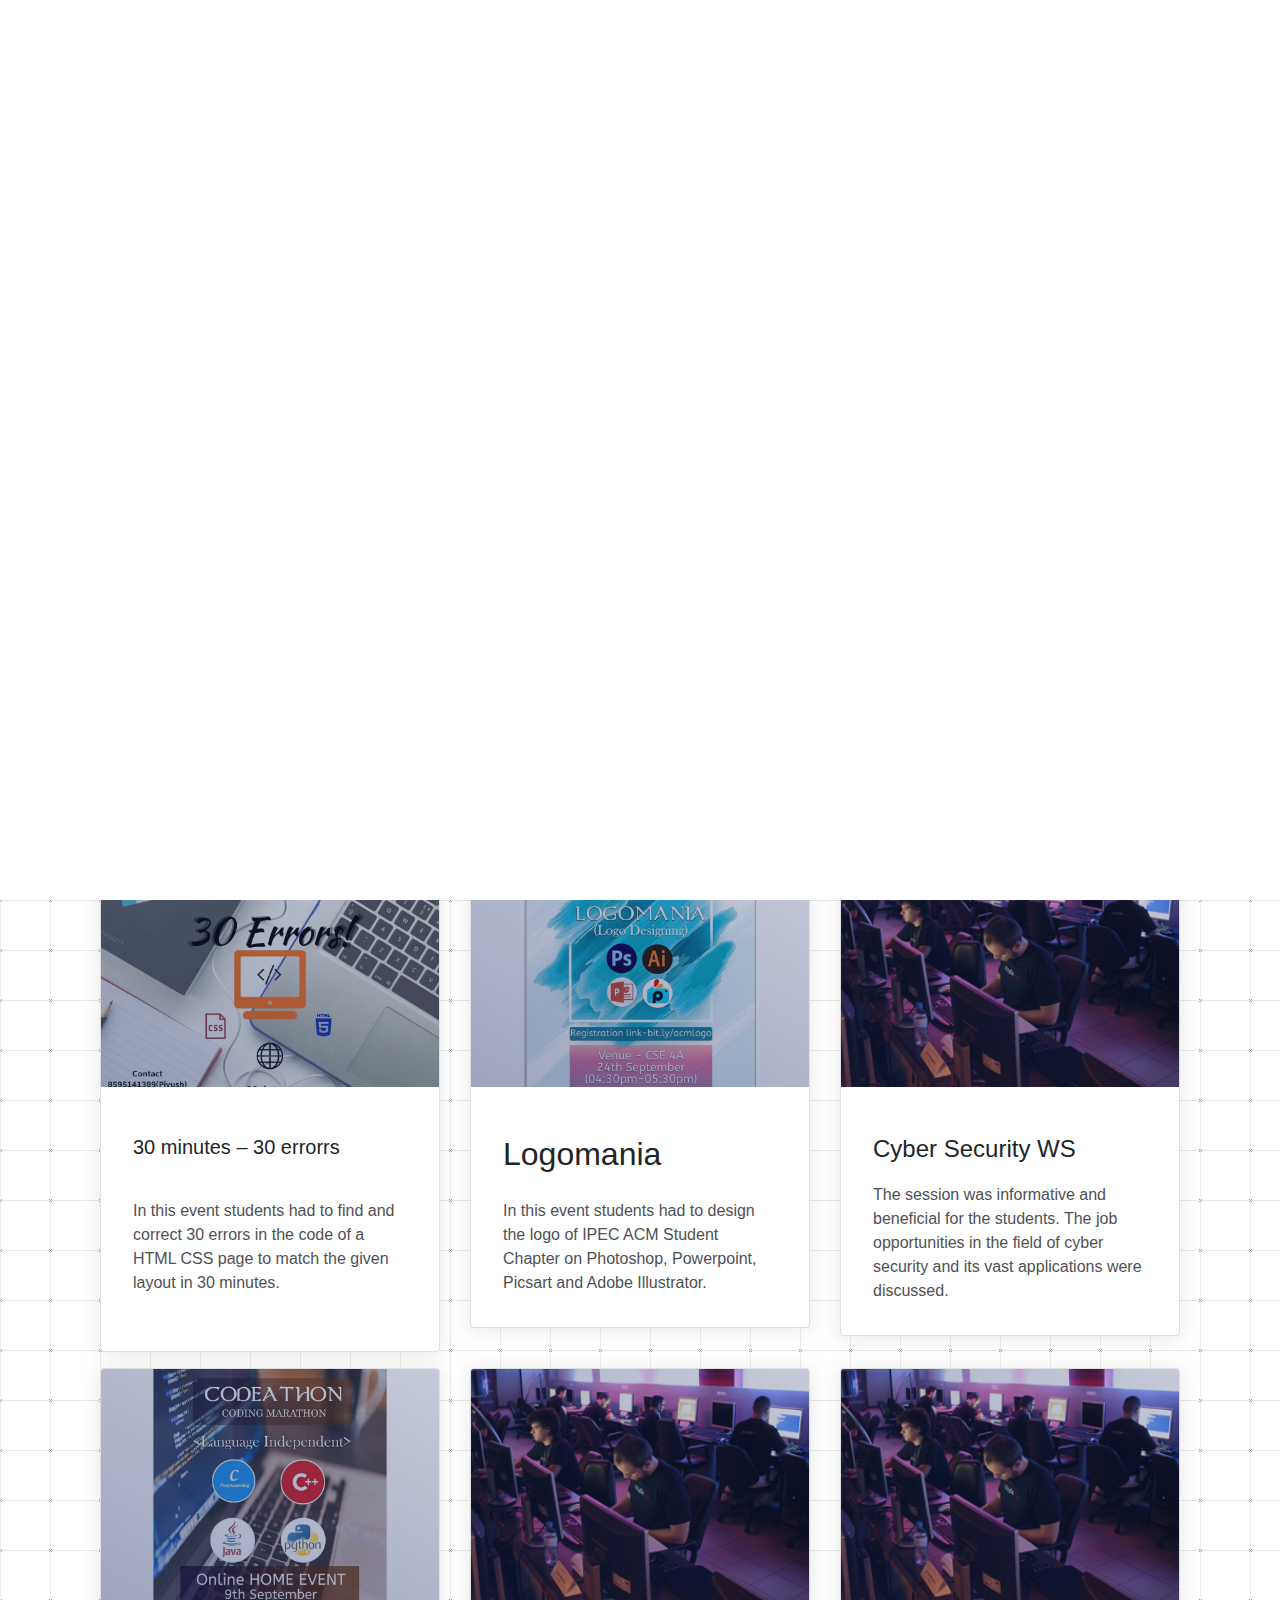
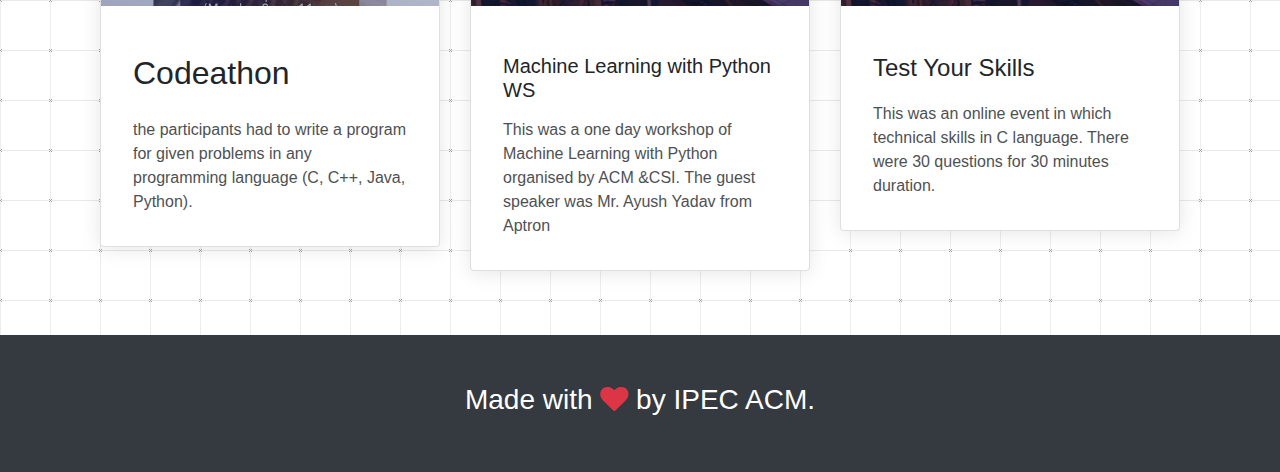
<file: events.html>
<!DOCTYPE html>
<html lang="en">

<head>
  <meta charset="UTF-8">
  <meta name="viewport" content="width=device-width, initial-scale=1.0">
  <title>Ipec ACM Student Chapter</title>
  <link rel="icon" href="./images/logos/acmlogo.png" size="16X8">
  <link rel="stylesheet" href="https://stackpath.bootstrapcdn.com/bootstrap/4.4.1/css/bootstrap.min.css">
  <link
    href="https://fonts.googleapis.com/css?family=Fredoka+One|Orbitron:400,500,700,900|Montserrat|Poppins:200,300,400,500,600,700,800,900|Muli:200,300,400,700,800,900"
    rel="stylesheet">
  <link rel="stylesheet" href="https://stackpath.bootstrapcdn.com/font-awesome/4.7.0/css/font-awesome.min.css">
  <link rel="stylesheet" href="./css/style.css">
</head>

<body>
  <div id="preloader">
    <svg width="290" id="loader" height="88" viewBox="0 0 290 88" fill="none" xmlns="http://www.w3.org/2000/svg">
      <path
        d="M84.2891 86H69.0547V65.375H15.5V86H0.265625V43.9883C0.265625 37.8555 1.32031 32.211 3.42969 27.0547C5.53906 21.8985 8.46875 17.4649 12.2188 13.7539C15.9688 10.043 20.4023 7.15236 25.5195 5.08204C30.6367 3.01173 36.2227 1.97658 42.2773 1.97658H76.6133C77.668 1.97658 78.6641 2.17189 79.6016 2.56251C80.5391 2.95314 81.3594 3.50001 82.0625 4.20314C82.7656 4.90626 83.3125 5.72658 83.7031 6.66408C84.0938 7.60158 84.2891 8.59767 84.2891 9.65236V86ZM15.5 50.1406H69.0547V17.211H42.2773C41.8086 17.211 40.8125 17.2891 39.2891 17.4453C37.8047 17.5625 36.0664 17.8945 34.0742 18.4414C32.1211 18.9883 30.0508 19.8281 27.8633 20.961C25.6758 22.0938 23.6641 23.6563 21.8281 25.6485C19.9922 27.6406 18.4688 30.1406 17.2578 33.1485C16.0859 36.1172 15.5 39.7305 15.5 43.9883V50.1406Z"
        stroke-width="2" stroke="#09357A" />
      <path
        d="M177.277 86H122.316C120.91 86 119.387 85.8438 117.746 85.5313C116.145 85.1797 114.543 84.6524 112.941 83.9492C111.379 83.2461 109.875 82.3477 108.43 81.2539C106.984 80.1211 105.695 78.7735 104.562 77.211C103.469 75.6094 102.59 73.7735 101.926 71.7031C101.262 69.5938 100.93 67.2305 100.93 64.6133V23.3633C100.93 21.957 101.086 20.4531 101.398 18.8516C101.75 17.211 102.277 15.6094 102.98 14.0469C103.684 12.4453 104.602 10.9219 105.734 9.47658C106.867 8.03126 108.215 6.76173 109.777 5.66798C111.379 4.53517 113.215 3.63673 115.285 2.97267C117.355 2.30861 119.699 1.97658 122.316 1.97658H177.277V17.211H122.316C120.324 17.211 118.801 17.7383 117.746 18.793C116.691 19.8477 116.164 21.4102 116.164 23.4805V64.6133C116.164 66.5664 116.691 68.0899 117.746 69.1836C118.84 70.2383 120.363 70.7656 122.316 70.7656H177.277V86Z"
        stroke-width="2" stroke="#09357A" />
      <path
        d="M289.484 86H274.133V35.961L247.121 83.4805C246.457 84.6914 245.52 85.6094 244.309 86.2344C243.137 86.8594 241.867 87.1719 240.5 87.1719C239.172 87.1719 237.922 86.8594 236.75 86.2344C235.617 85.6094 234.719 84.6914 234.055 83.4805L206.926 35.961V86H191.691V8.48048C191.691 6.72267 192.199 5.16017 193.215 3.79298C194.27 2.42579 195.637 1.50783 197.316 1.03908C198.137 0.843764 198.957 0.78517 199.777 0.863295C200.598 0.902357 201.379 1.07814 202.121 1.39064C202.902 1.66408 203.605 2.07423 204.23 2.62111C204.855 3.12892 205.383 3.75392 205.812 4.49611L240.5 64.7891L275.188 4.49611C276.086 3.01173 277.316 1.95704 278.879 1.33204C280.48 0.707045 282.141 0.609389 283.859 1.03908C285.5 1.50783 286.848 2.42579 287.902 3.79298C288.957 5.16017 289.484 6.72267 289.484 8.48048V86Z"
        stroke-width="2" stroke="#09357A" />
    </svg>
  </div>
  <div class="wrapper">
    <div class="landing pt-4 pb-5" style="height: auto !important;">
      <nav class="navbar shift mb-4 pl-5 shadow ml-5 mr-5 rounded pr-5 navbar-expand-md navbar-light bg-white">
        <div class=" w-100 order-1 order-md-0">
          <a class="navbar-brand" href="./index.html">
            <img src="./images/logos/acmlogo.png" height="50px" alt="" srcset="">
          </a>
          <button class=" float-right navbar-toggler" type="button" data-toggle="collapse" data-target=".dual-collapse2">
            <span class="navbar-toggler-icon"></span>
          </button>
        </div>
        <div class="navbar-collapse collapse w-100 order-3 font-weight-bold dual-collapse2">
          <ul class="navbar-nav ml-auto">
            <li class="nav-item">
              <a class="nav-link" href="index.html">Home</a>
            </li>
            <li class="nav-item">
              <a class="nav-link" href="sigs.html">SIGs</a>
            </li>
            <li class="nav-item">
              <a class="nav-link" href="index.html#upcoming">Upcoming Events</a>
            </li>
            <li class="nav-item">
              <a class="nav-link" href="team.html">Team</a>
            </li>
            <li class="nav-item">
              <a class="nav-link" href="events.html">Events</a>
            </li>
            <li class="nav-item">
              <a class="nav-link" href="gallery.html">Gallery</a>
            </li>
            <li class="nav-item">
              <a class="nav-link" href="prism.pdf">Magazine</a>
            </li>
            <li class="nav-item">
              <a class="nav-link" href="#Contact">Contact</a>
            </li>
          </ul>
        </div>
      </nav>
      <div class="text-center hero-text">
        Events
      </div>
      <div class="mt-5 row mx-auto container">
        <div class="col-md-4 mb-3">
          <a href="#" class="card">
            <div class="card__head">
              <div class="card__image quizzard"></div>
              <div class="card__author">
                <div class="author">
                  <div class="author__content">
                    
                  </div>
                </div>
              </div>
            </div>
            <div class="card__body">
              <p><h4 class="card__headline">QUIZZARD: A Home Quiz Event.</h4></p>
              <p class="card__text">
                In this event, there was a quiz on basic C programming questions in which participants had to perform their best in limited time duration.
There were 40+ students participated and 90+ of students registered for this event. 

              </p>
            </div>
            <div class="card__foot">
              <span class="card__link">Read more</span>
            </div>
            <div class="card__border"></div>
          </a>
        </div>
        <div class="col-md-4 mb-3">
          <a href="#" class="card">
            <div class="card__head">
              <div class="card__image internship"></div>
              <div class="card__author">
                <div class="author">
                  <div class="author__content">
                    
                  </div>
                </div>
              </div>
            </div>
            <div class="card__body">
              <p><h4 class="card__headline">Session on “How to get an internship”</h4></p>
              <p class="card__text">An informative session which definitely enlightened the students in the field of internships and their importance and how to get one in a well reputed company.</p>
            </div>
            <div class="card__foot">
              <span class="card__link">Read more</span>
            </div>
            <div class="card__border"></div>
          </a>
        </div>
        <div class="col-md-4 mb-3">
          <a href="#" class="card">
            <div class="card__head">
              <div class="card__image popquiz"></div>
              <div class="card__author">
                <div class="author">
                  <div class="author__content">
                    
                  </div>
                </div>
              </div>
            </div>
            <div class="card__body">
              <p><h2 class="card__headline"> Pop Quiz</h2></p>
              <p class="card__text">This event consisted of 3 quiz rounds- Logo identification, Technical GK, Programming knowledge based. Participants had to answer each question timely. </p>
            </div>
            <div class="card__foot">
              <span class="card__link" onclick="window.open('./pdf/pop.pdf')">Read more</span>
            </div>
            <div class="card__border"></div>
          </a>
        </div>
        <div class="col-md-4 mb-3">
          <a href="#" class="card">
            <div class="card__head">
              <div class="card__image min30"></div>
              <div class="card__author">
                <div class="author">
                  <div class="author__content">
                    
                  </div>
                </div>
              </div>
            </div>
            <div class="card__body">
              <p><h5 class="card__headline"> 30 minutes – 30 errorrs </h5></p>
              <p class="card__text"> <br>In this event students had to find and correct 30 errors in the code of a HTML CSS page to match the given layout in 30 minutes. <br> <br> </p>
            </div>
            <div class="card__foot">
              <span class="card__link" onclick="window.open('./pdf/30min.pdf')">Read more</span>
            </div>
            <div class="card__border"></div>
          </a>
        </div>
        <div class="col-md-4 mb-3">
          <a href="#" class="card">
            <div class="card__head">
              <div class="card__image logomania"></div>
              <div class="card__author">
                <div class="author">
                  
                     
                  <div class="author__content">
                    
                  </div>
                </div>
              </div>
            </div>
            <div class="card__body">
              <p><h2 class="card__headline">Logomania</h2></p>
              <p class="card__text">In this event students had to design the logo of IPEC ACM Student Chapter on Photoshop, Powerpoint, Picsart and Adobe Illustrator.</p>
            </div>
            <div class="card__foot">
              <span class="card__link" onclick="window.open('./pdf/logomania.pdf' , '_blank')">
                Read More
              </span>
            </div>
            <div class="card__border"></div>
          </a>
        </div>
        <div class="col-md-4 mb-3">
          <a href="#" class="card">
            <div class="card__head">
              <div class="card__image"></div>
              <div class="card__author">
                <div class="author">
                  
                     
                  <div class="author__content">
                    
                  </div>
                </div>
              </div>
            </div>
            <div class="card__body">
              <p><h4 class="card__headline">Cyber Security WS</h4></p>
              <p class="card__text">The session was informative and beneficial for the students. The job opportunities in the field of cyber security and its vast applications were discussed.</p>
            </div>

            <div class="card__border"></div>
          </a>
        </div>
        <div class="col-md-4 mb-3">
          <a href="#" class="card">
            <div class="card__head">
              <div class="card__image codeathon"></div>
              <div class="card__author">
                <div class="author">
                  
                     
                  <div class="author__content">
                    
                  </div>
                </div>
              </div>
            </div>
            <div class="card__body">
              <p><h2 class="card__headline">Codeathon</h2></p>
              <p class="card__text">the participants had to write a program for given problems in any programming language (C, C++, Java, Python). </p>
            </div>
            <div class="card__foot">
              <span class="card__link" onclick="window.open('./pdf/codeathon.pdf','_blank')">Read more</span>
            </div>
            <div class="card__border"></div>
          </a>
        </div>
        <div class="col-md-4 mb-3">
          <a href="#" class="card">
            <div class="card__head">
              <div class="card__image"></div>
              <div class="card__author">
                <div class="author">
                  
                     
                  <div class="author__content">
                    
                  </div>
                </div>
              </div>
            </div>
            <div class="card__body">
              <p><h5 class="card__headline"> Machine Learning with Python WS </h5></p>
              <p class="card__text"> This was a one day workshop of Machine Learning with Python organised by ACM &CSI. The guest speaker was Mr. Ayush Yadav from Aptron </p>
            </div>
            <div class="card__border"></div>
          </a>
        </div>
        <div class="col-md-4 mb-3">
          <a href="#" class="card">
            <div class="card__head">
              <div class="card__image testskills"></div>
              <div class="card__author">
                <div class="author">
                  
                     
                  <div class="author__content">
                    
                  </div>
                </div>
              </div>
            </div>
            <div class="card__body">
              <p><h4 class="card__headline">Test Your Skills</h4></p>
              <p class="card__text">This was an online event in which technical skills in C language. There were 30 questions for 30 minutes duration. </p>
            </div>
            <div class="card__foot">
              <span class="card__link">Read more</span>
            </div>
            <div class="card__border"></div>
          </a>
        </div>
        
      </div>
    </div>
    
    <footer class="bg-dark p-5">
      <h3 class="text-center text-white">
        Made with <i class="fa fa-heart text-danger"></i> by IPEC ACM.
      </h3>
    </footer>
  </div>



</body>
<script src="https://code.jquery.com/jquery-3.4.1.min.js"
  integrity="sha256-CSXorXvZcTkaix6Yvo6HppcZGetbYMGWSFlBw8HfCJo=" crossorigin="anonymous"></script>
<script src="https://cdn.jsdelivr.net/npm/popper.js@1.16.0/dist/umd/popper.min.js"
  integrity="sha384-Q6E9RHvbIyZFJoft+2mJbHaEWldlvI9IOYy5n3zV9zzTtmI3UksdQRVvoxMfooAo" crossorigin="anonymous"></script>
<script src="https://stackpath.bootstrapcdn.com/bootstrap/4.4.1/js/bootstrap.min.js"
  integrity="sha384-wfSDF2E50Y2D1uUdj0O3uMBJnjuUD4Ih7YwaYd1iqfktj0Uod8GCExl3Og8ifwB6" crossorigin="anonymous"></script>
<script src="./js/main.js"></script>
<script src="./js/liquidButton.js"></script>

</html>
</file>
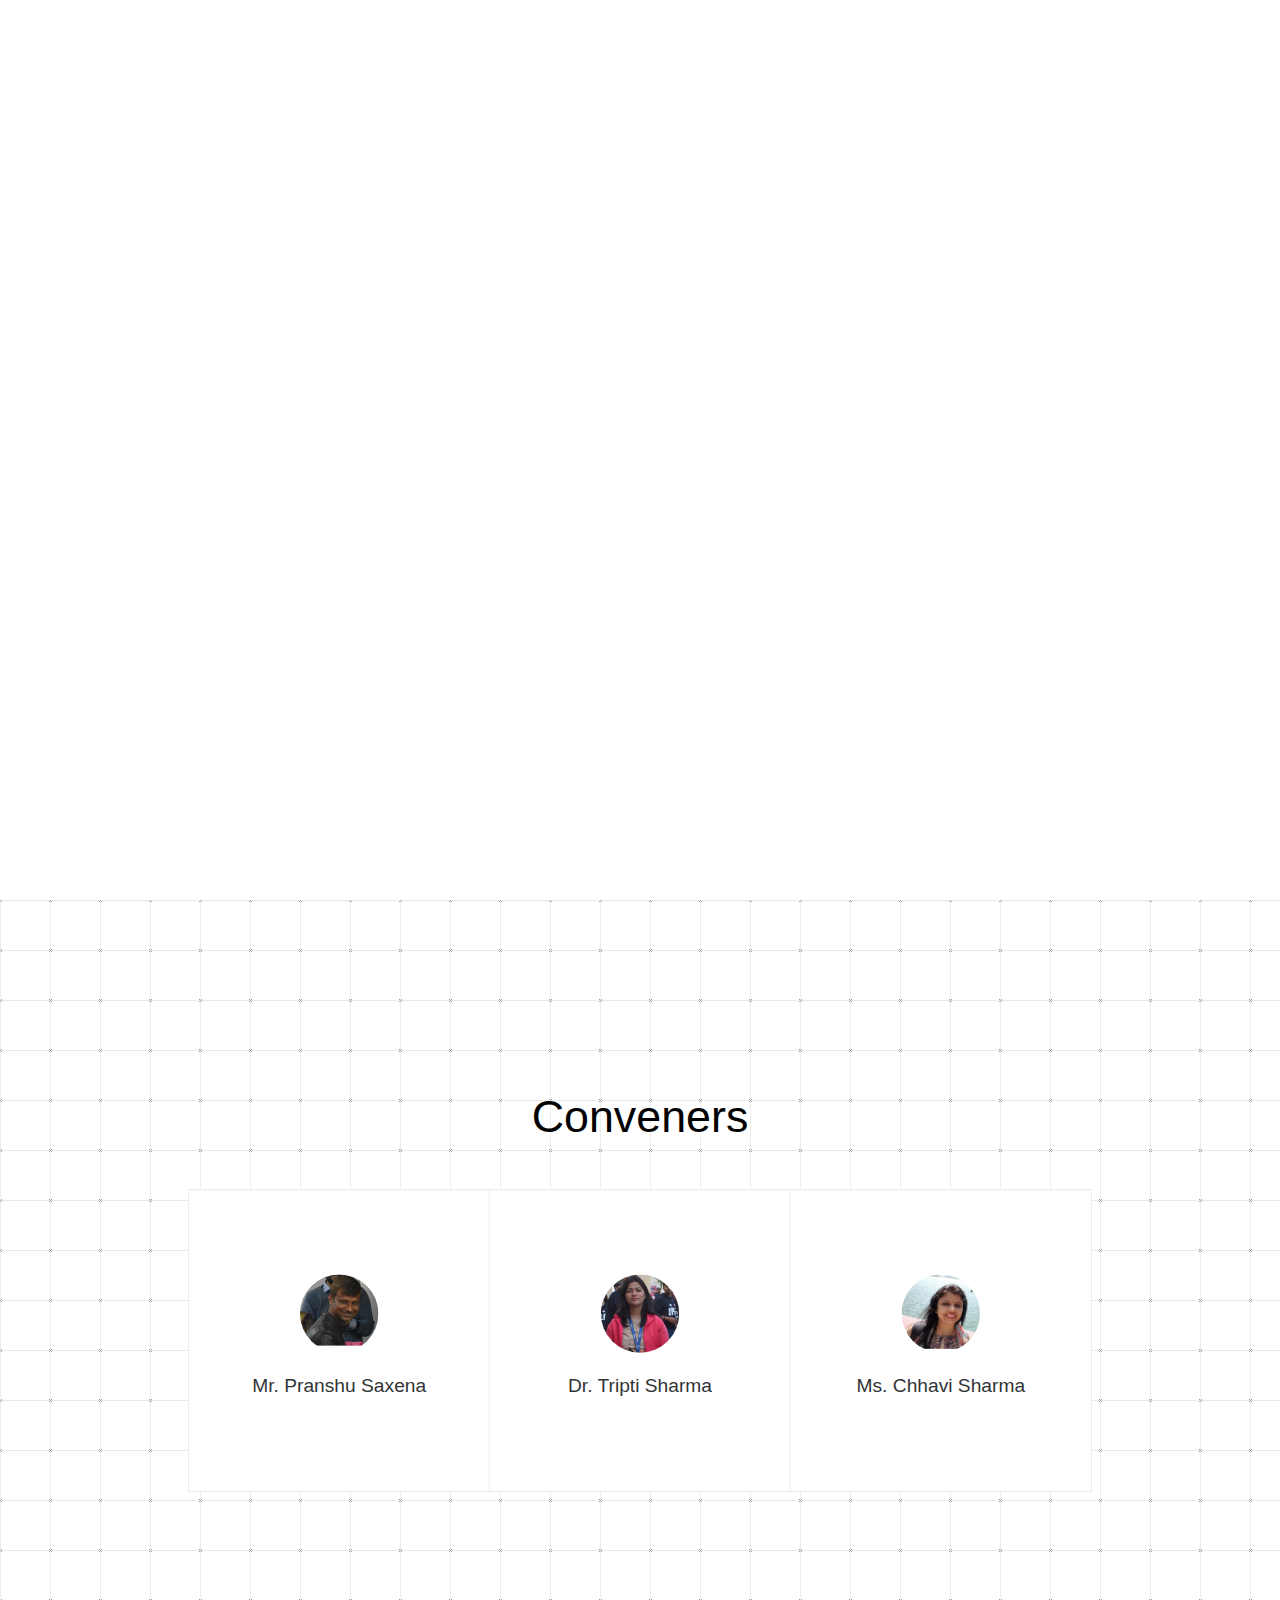
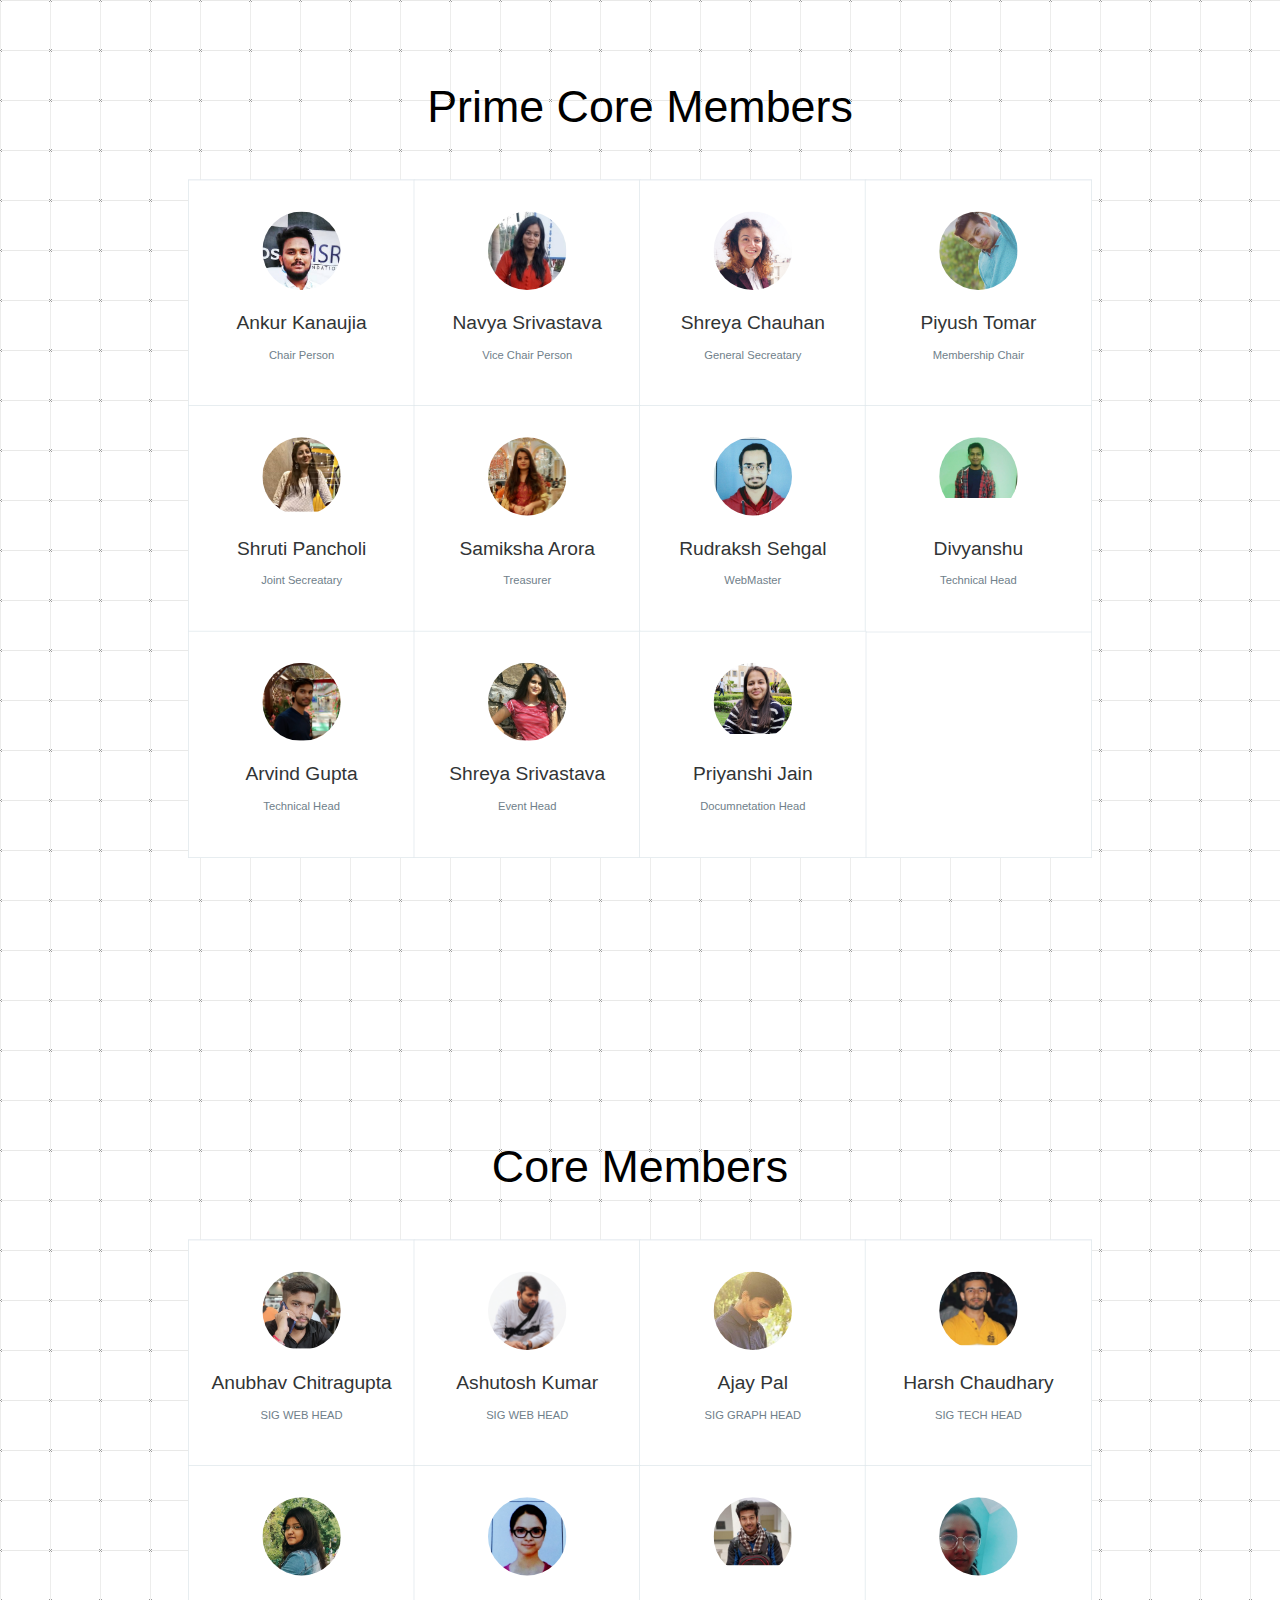
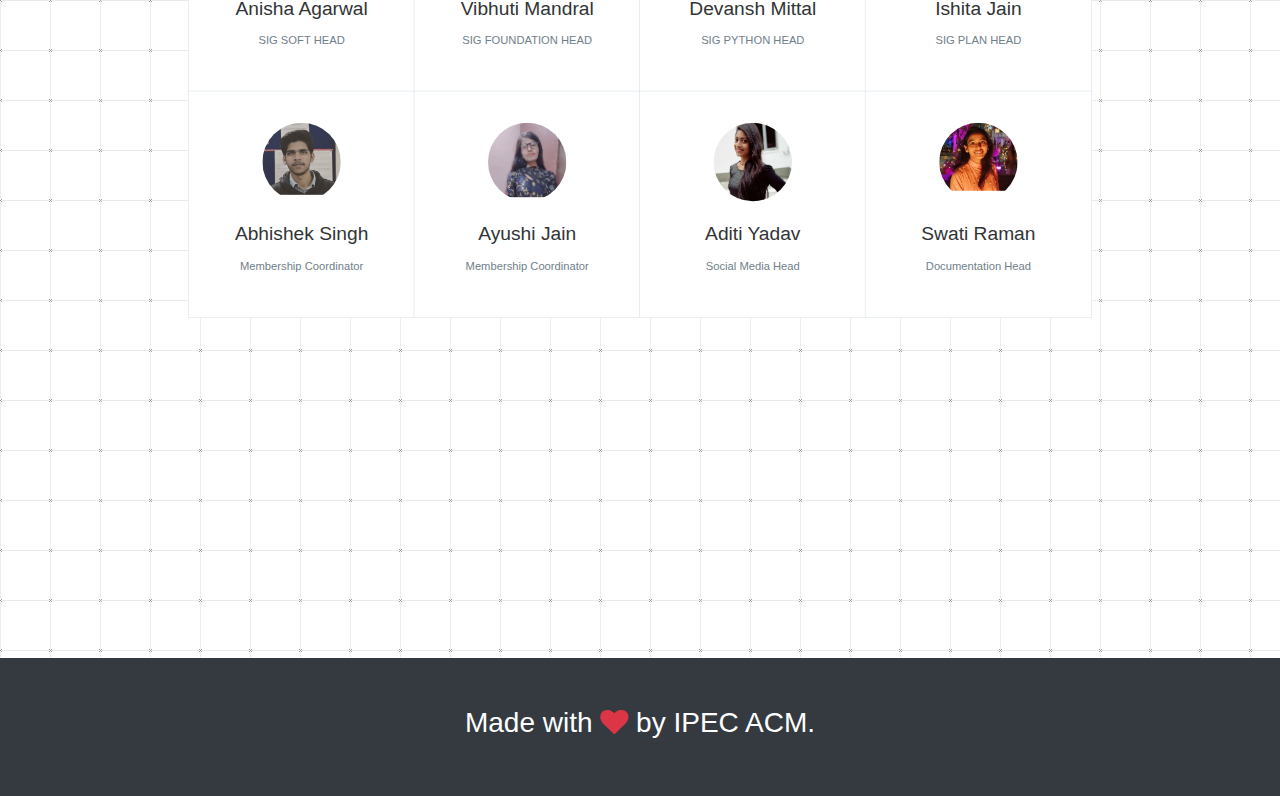
<file: team.html>
<!DOCTYPE html>
<html lang="en">

<head>
  <meta charset="UTF-8">
  <meta name="viewport" content="width=device-width, initial-scale=1.0">
  <title>Ipec ACM Student Chapter</title>
  <link rel="icon" href="./images/logos/acmlogo.png" size="16X8">
  <link rel="stylesheet" href="https://stackpath.bootstrapcdn.com/bootstrap/4.4.1/css/bootstrap.min.css">
  <link
    href="https://fonts.googleapis.com/css?family=Fredoka+One|Orbitron:400,500,700,900|Montserrat|Poppins:200,300,400,500,600,700,800,900|Muli:200,300,400,700,800,900"
    rel="stylesheet">
  <link rel="stylesheet" href="https://stackpath.bootstrapcdn.com/font-awesome/4.7.0/css/font-awesome.min.css">
  <link rel="stylesheet" href="./css/style.css">
  <link rel="stylesheet" href="./css/teamgrid.css">
</head>

<body>
  <div id="preloader">
    <svg width="290" id="loader" height="88" viewBox="0 0 290 88" fill="none" xmlns="http://www.w3.org/2000/svg">
      <path
        d="M84.2891 86H69.0547V65.375H15.5V86H0.265625V43.9883C0.265625 37.8555 1.32031 32.211 3.42969 27.0547C5.53906 21.8985 8.46875 17.4649 12.2188 13.7539C15.9688 10.043 20.4023 7.15236 25.5195 5.08204C30.6367 3.01173 36.2227 1.97658 42.2773 1.97658H76.6133C77.668 1.97658 78.6641 2.17189 79.6016 2.56251C80.5391 2.95314 81.3594 3.50001 82.0625 4.20314C82.7656 4.90626 83.3125 5.72658 83.7031 6.66408C84.0938 7.60158 84.2891 8.59767 84.2891 9.65236V86ZM15.5 50.1406H69.0547V17.211H42.2773C41.8086 17.211 40.8125 17.2891 39.2891 17.4453C37.8047 17.5625 36.0664 17.8945 34.0742 18.4414C32.1211 18.9883 30.0508 19.8281 27.8633 20.961C25.6758 22.0938 23.6641 23.6563 21.8281 25.6485C19.9922 27.6406 18.4688 30.1406 17.2578 33.1485C16.0859 36.1172 15.5 39.7305 15.5 43.9883V50.1406Z"
        stroke-width="2" stroke="#09357A" />
      <path
        d="M177.277 86H122.316C120.91 86 119.387 85.8438 117.746 85.5313C116.145 85.1797 114.543 84.6524 112.941 83.9492C111.379 83.2461 109.875 82.3477 108.43 81.2539C106.984 80.1211 105.695 78.7735 104.562 77.211C103.469 75.6094 102.59 73.7735 101.926 71.7031C101.262 69.5938 100.93 67.2305 100.93 64.6133V23.3633C100.93 21.957 101.086 20.4531 101.398 18.8516C101.75 17.211 102.277 15.6094 102.98 14.0469C103.684 12.4453 104.602 10.9219 105.734 9.47658C106.867 8.03126 108.215 6.76173 109.777 5.66798C111.379 4.53517 113.215 3.63673 115.285 2.97267C117.355 2.30861 119.699 1.97658 122.316 1.97658H177.277V17.211H122.316C120.324 17.211 118.801 17.7383 117.746 18.793C116.691 19.8477 116.164 21.4102 116.164 23.4805V64.6133C116.164 66.5664 116.691 68.0899 117.746 69.1836C118.84 70.2383 120.363 70.7656 122.316 70.7656H177.277V86Z"
        stroke-width="2" stroke="#09357A" />
      <path
        d="M289.484 86H274.133V35.961L247.121 83.4805C246.457 84.6914 245.52 85.6094 244.309 86.2344C243.137 86.8594 241.867 87.1719 240.5 87.1719C239.172 87.1719 237.922 86.8594 236.75 86.2344C235.617 85.6094 234.719 84.6914 234.055 83.4805L206.926 35.961V86H191.691V8.48048C191.691 6.72267 192.199 5.16017 193.215 3.79298C194.27 2.42579 195.637 1.50783 197.316 1.03908C198.137 0.843764 198.957 0.78517 199.777 0.863295C200.598 0.902357 201.379 1.07814 202.121 1.39064C202.902 1.66408 203.605 2.07423 204.23 2.62111C204.855 3.12892 205.383 3.75392 205.812 4.49611L240.5 64.7891L275.188 4.49611C276.086 3.01173 277.316 1.95704 278.879 1.33204C280.48 0.707045 282.141 0.609389 283.859 1.03908C285.5 1.50783 286.848 2.42579 287.902 3.79298C288.957 5.16017 289.484 6.72267 289.484 8.48048V86Z"
        stroke-width="2" stroke="#09357A" />
    </svg>
  </div>
  <div class="wrapper">
    <div class="landing pt-4 pb-5" style="height: auto !important;">
      <nav class="navbar shift mb-4 pl-5 shadow ml-5 mr-5 rounded pr-5 navbar-expand-md navbar-light bg-white">
        <div class=" w-100 order-1 order-md-0">
          <a class="navbar-brand" href="./index.html">
            <img src="./images/logos/acmlogo.png" height="50px" alt="" srcset="">
          </a>
          <button class=" float-right navbar-toggler" type="button" data-toggle="collapse" data-target=".dual-collapse2">
            <span class="navbar-toggler-icon"></span>
          </button>
        </div>
        <div class="navbar-collapse collapse w-100 order-3 font-weight-bold dual-collapse2">
          <ul class="navbar-nav ml-auto">
            <li class="nav-item">
              <a class="nav-link" href="index.html">Home</a>
            </li>
            <li class="nav-item">
              <a class="nav-link" href="sigs.html">SIGs</a>
            </li>
            <li class="nav-item">
              <a class="nav-link" href="index.html#upcoming">Upcoming Events</a>
            </li>
            <li class="nav-item">
              <a class="nav-link" href="team.html">Team</a>
            </li>
            <li class="nav-item">
              <a class="nav-link" href="events.html">Events</a>
            </li>
            <li class="nav-item">
              <a class="nav-link" href="gallery.html">Gallery</a>
            </li>
            <li class="nav-item">
              <a class="nav-link" href="prism.pdf">Magazine</a>
            </li>
            <li class="nav-item">
              <a class="nav-link" href="#Contact">Contact</a>
            </li>
          </ul>
        </div>
      </nav>
      <div class="text-center hero-text">
        Our Team
      </div>
      <div class="container">
        <div class="at-section">
          <div class="at-section__title">Head of Departments</div>
        </div>
        <div class="at-grid text-center" data-column="2">
      
          <div class="at-column">
            <div class="at-user">
              <div class="at-user__avatar"><img src="images/CSE.JPG"/></div>
              <div class="at-user__name">Dr. Rekha Kashyap</div>
              <div class="at-user__title">(Computer Science and Enginering)</div>
              <ul class="at-social">
                </a></li>
                <li class="at-social__item"><a href="mailto:rekha.kashyap@ipec.org.in">
                  <i class="fa fa-envelope"></i>    
                </a></li>    
                </a></li>
              </ul>
            </div>
          </div>
          <div class="at-column">
            <div class="at-user">
              <div class="at-user__avatar"><img src="images/IT (1).JPG"/></div>
              <div class="at-user__name">Dr. Pooja Tripathi</div>
              <div class="at-user__title">(Information Technology)</div>
              <ul class="at-social">
                <li class="at-social__item text-black "><a href="pooja.tripathi@ipec.org.in">
                  <i class="fa fa-envelope"></i>
                </a></li>
              </ul>
            </div>
          </div>
        </div>
      </div> 
      <div class="container">
        <div class="at-section">
          <div class="at-section__title">Conveners</div>
        </div>
        <div class="at-grid text-center" data-column="3">
      
          <div class="at-column">
            <div class="at-user">
              <div class="at-user__avatar"><img src="images/P.JPG"/></div>
              <div class="at-user__name">Mr. Pranshu Saxena</div>
              <ul class="at-social">
                <li class="at-social__item text-black "><a href="https://www.facebook.com/pranshusaxena14987">
                  <i class="fa fa-facebook"></i>
                </a></li>
                <li class="at-social__item"><a href="mailto:pranshu.saxena@ipec.org.in">
                  <i class="fa fa-envelope"></i>    
                </a></li>
                <li class="at-social__item"><a href="https://www.linkedin.com/in">
                  <i class="fa fa-linkedin"></i>    
                </a></li>
              </ul>
            </div>
          </div>
          <div class="at-column">
            <div class="at-user">
              <div class="at-user__avatar"><img src="images/T.JPG"/></div>
              <div class="at-user__name">Dr. Tripti Sharma</div>
              <ul class="at-social">
                <li class="at-social__item text-black "><a href="https://www.facebook.com/tripti.sharma.94849">
                  <i class="fa fa-facebook"></i>
                </a></li>
                <li class="at-social__item"><a href="mailto:tripti.sharma@ipec.org.in">
                  <i class="fa fa-envelope"></i>    
                </a></li>
                <li class="at-social__item"><a href="https://www.linkedin.com/in/">
                  <i class="fa fa-linkedin"></i>    
                </a></li>
              </ul>
            </div>
          </div>
          <div class="at-column">
            <div class="at-user">
              <div class="at-user__avatar"><img src="images/C.jpeg"/></div>
              <div class="at-user__name">Ms. Chhavi Sharma</div>
              <ul class="at-social">
                <li class="at-social__item text-black "><a href="https://www.facebook.com/profile.php?id=100033507052230">
                  <i class="fa fa-facebook"></i>
                </a></li>
                <li class="at-social__item"><a href="mailto:chhavi.sharma@ipec.org.in">
                  <i class="fa fa-envelope"></i>    
                </a></li>
                <li class="at-social__item"><a href="https://www.linkedin.com/in/chhavi-sharma-03232053">
                  <i class="fa fa-linkedin"></i>    
                </a></li>
              </ul>
            </div>
          </div>
        </div>
      </div>      
<div class="container">
  <div class="at-section">
    <div class="at-section__title">Prime Core Members</div>
  </div>
  <div class="at-grid text-center" data-column="4">

    <div class="at-column">
      <div class="at-user">
        <div class="at-user__avatar"><img src="images/Ankur.png"/></div>
        <div class="at-user__name">Ankur Kanaujia</div>
        <div class="at-user__title">Chair Person</div>
        <ul class="at-social">
          <li class="at-social__item text-black "><a href="https://www.facebook.com/ankur.kanaujia.56">
            <i class="fa fa-facebook"></i>
          </a></li>
          <li class="at-social__item"><a href="https://www.instagram.com/mr_mercer95/">
            <i class="fa fa-instagram"></i>    
          </a></li>
          <li class="at-social__item"><a href="https://www.linkedin.com/in/ankur-kanaujia-4b4a53169">
            <i class="fa fa-linkedin"></i>    
          </a></li>
        </ul>
      </div>
    </div>
    <div class="at-column">
      <div class="at-user">
        <div class="at-user__avatar"><img src="images/Navya.jpg"/></div>
        <div class="at-user__name">Navya Srivastava</div>
        <div class="at-user__title">Vice Chair Person</div>
        <ul class="at-social">
          <li class="at-social__item text-black "><a href="https://www.facebook.com/NavyaSrivastava1010">
            <i class="fa fa-facebook"></i>
          </a></li>
          <li class="at-social__item"><a href="https://www.instagram.com/navyasrivastava/">
            <i class="fa fa-instagram"></i>    
          </a></li>
          <li class="at-social__item"><a href="https://www.linkedin.com/in/navyasrivastava-10/">
            <i class="fa fa-linkedin"></i>    
          </a></li>
        </ul>
      </div>
    </div>
    <div class="at-column">
      <div class="at-user">
        <div class="at-user__avatar"><img src="images/Shreya.jpg"/></div>
        <div class="at-user__name">Shreya Chauhan</div>
        <div class="at-user__title">General Secreatary</div>
        <ul class="at-social">
          <li class="at-social__item text-black "><a href="https://www.facebook.com/profile.php?id=100033507052230">
            <i class="fa fa-facebook"></i>
          </a></li>
          <li class="at-social__item"><a href="https://www.instagram.com/_shreya.13_/">
            <i class="fa fa-instagram"></i>    
          </a></li>
          <li class="at-social__item"><a href="https://www.linkedin.com/in/">
            <i class="fa fa-linkedin"></i>    
          </a></li>
        </ul>
      </div>
    </div>
    <div class="at-column">
      <div class="at-user">
        <div class="at-user__avatar"><img src="images/piyush.jpg"/></div>
        <div class="at-user__name">Piyush Tomar</div>
        <div class="at-user__title">Membership Chair</div>
        <ul class="at-social">
          <li class="at-social__item text-black "><a href="https://www.facebook.com/piyush.tomar.7568">
            <i class="fa fa-facebook"></i>
          </a></li>
          <li class="at-social__item"><a href="https://www.instagram.com/th.piyush_tomar.92/">
            <i class="fa fa-instagram"></i>    
          </a></li>
          <li class="at-social__item"><a href="https://www.linkedin.com/in/piyush-tomar-a11407170/">
            <i class="fa fa-linkedin"></i>    
          </a></li>
        </ul>
      </div>
    </div>
    <div class="at-column">
      <div class="at-user">
        <div class="at-user__avatar"><img src="images/shruti.jpg"/></div>
        <div class="at-user__name">Shruti Pancholi</div>
        <div class="at-user__title">Joint Secreatary</div>
        <ul class="at-social">
          <li class="at-social__item text-black "><a href="https://www.facebook.com/pixy.pancholi">
            <i class="fa fa-facebook"></i>
          </a></li>
          <li class="at-social__item"><a href="https://www.instagram.com/pancholi_shurti/">
            <i class="fa fa-instagram"></i>    
          </a></li>
          <li class="at-social__item"><a href="https://www.linkedin.com/in/">
            <i class="fa fa-linkedin"></i>    
          </a></li>
        </ul>
      </div>
    </div>
    <div class="at-column">
      <div class="at-user">
        <div class="at-user__avatar"><img src="images/samikshaa.jpg"/></div>
        <div class="at-user__name">Samiksha Arora</div>
        <div class="at-user__title">Treasurer</div>
        <ul class="at-social">
          <li class="at-social__item text-black "><a href="https://www.facebook.com/samiksha.arora.758">
            <i class="fa fa-facebook"></i>
          </a></li>
          <li class="at-social__item"><a href="https://www.instagram.com/samikshaarora__/">
            <i class="fa fa-instagram"></i>    
          </a></li>
          <li class="at-social__item"><a href="https://www.linkedin.com/in/samiksha-arora-741004160/">
            <i class="fa fa-linkedin"></i>    
          </a></li>
        </ul>
      </div>
    </div>
    <div class="at-column">
      <div class="at-user">
        <div class="at-user__avatar"><img src="images/Rudraksha.jpg"/></div>
        <div class="at-user__name">Rudraksh Sehgal</div>
        <div class="at-user__title">WebMaster</div>
        <ul class="at-social">
          <li class="at-social__item text-black "><a href="https://www.facebook.com/rudraksh.sehgal.9">
            <i class="fa fa-facebook"></i>
          </a></li>
          <li class="at-social__item"><a href="https://www.instagram.com/">
            <i class="fa fa-instagram"></i>    
          </a></li>
          <li class="at-social__item"><a href="www.linkedin.com/in/rudraksh-sehgal">
            <i class="fa fa-linkedin"></i>    
          </a></li>
        </ul>
      </div>
    </div>
    <div class="at-column">
      <div class="at-user">
        <div class="at-user__avatar"><img src="images/Divyansh.jpeg"/></div>
        <div class="at-user__name">Divyanshu</div>
        <div class="at-user__title">Technical Head </Head></div>
        <ul class="at-social">
          <li class="at-social__item text-black "><a href="https://www.facebook.com">
            <i class="fa fa-facebook"></i>
          </a></li>
          <li class="at-social__item"><a href="https://www.instagram.com/">
            <i class="fa fa-instagram"></i>    
          </a></li>
          <li class="at-social__item"><a href="https://www.linkedin.com/in/divyansh-gupta-3295621a5/">
            <i class="fa fa-linkedin"></i>    
          </a></li>
        </ul>
      </div>
    </div>
    <div class="at-column">
      <div class="at-user">
        <div class="at-user__avatar"><img src="images/arvind.jpg"/></div>
        <div class="at-user__name">Arvind Gupta</div>
        <div class="at-user__title">Technical Head</div>
        <ul class="at-social">
          <li class="at-social__item text-black "><a href="https://www.facebook.com/profile.php?id=100019235888156">
            <i class="fa fa-facebook"></i>
          </a></li>
          <li class="at-social__item"><a href="https://www.instagram.com/arvgta04/">
            <i class="fa fa-instagram"></i>    
          </a></li>
          <li class="at-social__item"><a href="https://www.linkedin.com/in/arvind-gupta-59097a152">
            <i class="fa fa-linkedin"></i>    
          </a></li>
        </ul>
      </div>
    </div>
    <div class="at-column">
      <div class="at-user">
        <div class="at-user__avatar"><img src="images/shreyasri.jpeg"/></div>
        <div class="at-user__name">Shreya Srivastava</div>
        <div class="at-user__title">Event Head</div>
        <ul class="at-social">
          <li class="at-social__item text-black "><a href="https://www.facebook.com/shreya.srivastava.31">
            <i class="fa fa-facebook"></i>
          </a></li>
          <li class="at-social__item"><a href="https://www.instagram.com/shreya.1999/">
            <i class="fa fa-instagram"></i>    
          </a></li>
          <li class="at-social__item"><a href="https://www.linkedin.com/in/">
            <i class="fa fa-linkedin"></i>    
          </a></li>
        </ul>
      </div>
    </div>
    <div class="at-column">
      <div class="at-user">
        <div class="at-user__avatar"><img src="images/Priyanshi.jpg"></div>
        <div class="at-user__name">Priyanshi Jain</div>
        <div class="at-user__title">Documnetation Head</div>
        <ul class="at-social">
          <li class="at-social__item text-black "><a href="https://www.facebook.com">
            <i class="fa fa-facebook"></i>
          </a></li>
          <li class="at-social__item"><a href="https://www.instagram.com/priyanshijain2302/">
            <i class="fa fa-instagram"></i>    
          </a></li>
          <li class="at-social__item"><a href="https://www.linkedin.com/in/">
            <i class="fa fa-linkedin"></i>    
          </a></li>
        </ul>
      </div>
    </div>
  </div>
</div>
<div class="container">
  <div class="at-section">
    <div class="at-section__title">Core Members</div>
  </div>
  <div class="at-grid text-center" data-column="4">

    <div class="at-column">
      <div class="at-user">
        <div class="at-user__avatar"><img src="images/Anubhav.jpeg"/></div>
        <div class="at-user__name">Anubhav Chitragupta</div>
        <div class="at-user__title">SIG WEB HEAD</div>
        <ul class="at-social">
          <li class="at-social__item text-black "><a href="https://www.facebook.com/Chitragupta.anhbhav">
            <i class="fa fa-facebook"></i>
          </a></li>
          <li class="at-social__item"><a href="https://www.instagram.com/ambitious_anubhav_2_7/">
            <i class="fa fa-instagram"></i>    
          </a></li>
          <li class="at-social__item"><a href="https://www.linkedin.com/in/anubhav-chitragupta-a3a544136/">
            <i class="fa fa-linkedin"></i>    
          </a></li>
        </ul>
      </div>
    </div>
    <div class="at-column">
      <div class="at-user">
        <div class="at-user__avatar"><img src="images/Ashutosh.JPG"/></div>
        <div class="at-user__name">Ashutosh Kumar</div>
        <div class="at-user__title">SIG WEB HEAD</div>
        <ul class="at-social">
          <li class="at-social__item text-black "><a href="https://www.facebook.com/raxrajashu">
            <i class="fa fa-facebook"></i>
          </a></li>
          <li class="at-social__item"><a href="https://www.instagram.com/raxrajinsta/">
            <i class="fa fa-instagram"></i>    
          </a></li>
          <li class="at-social__item"><a href="https://www.linkedin.com/in/raxraj/">
            <i class="fa fa-linkedin"></i>    
          </a></li>
        </ul>
      </div>
    </div>
    <div class="at-column">
      <div class="at-user">
        <div class="at-user__avatar"><img src="images/Ajay.jpeg"/></div>
        <div class="at-user__name">Ajay Pal</div>
        <div class="at-user__title">SIG GRAPH HEAD</div>
        <ul class="at-social">
          <li class="at-social__item text-black "><a href="https://www.facebook.com/profile.php?id=100019235888156">
            <i class="fa fa-facebook"></i>
          </a></li>
          <li class="at-social__item"><a href="https://www.instagram.com/xxajayy/">
            <i class="fa fa-instagram"></i>    
          </a></li>
          <li class="at-social__item"><a href="https://www.linkedin.com/in/ajay-pal-b748b4110/">
            <i class="fa fa-linkedin"></i>    
          </a></li>
        </ul>
      </div>
    </div>
    <div class="at-column">
      <div class="at-user">
        <div class="at-user__avatar"><img src="images/Harsh.jpg"/></div>
        <div class="at-user__name">Harsh Chaudhary</div>
        <div class="at-user__title">SIG TECH HEAD</div>
        <ul class="at-social">
          <li class="at-social__item text-black "><a href="https://www.facebook.com/harsh.chaudhary.73345">
            <i class="fa fa-facebook"></i>
          </a></li>
          <li class="at-social__item"><a href="https://www.instagram.com/harshchoudhary_1/">
            <i class="fa fa-instagram"></i>    
          </a></li>
          <li class="at-social__item"><a href="https://www.linkedin.com/in/harsh-chaudhary-055388193">
            <i class="fa fa-linkedin"></i>    
          </a></li>
        </ul>
      </div>
    </div>
    <div class="at-column">
      <div class="at-user">
        <div class="at-user__avatar"><img src="images/Amisha.jpg"/></div>
        <div class="at-user__name">Anisha Agarwal</div>
        <div class="at-user__title">SIG SOFT HEAD</div>
        <ul class="at-social">
          <li class="at-social__item text-black "><a href="https://www.facebook.com/anisha.agarwal.14473426">
            <i class="fa fa-facebook"></i>
          </a></li>
          <li class="at-social__item"><a href="https://www.instagram.com/anisha_1610/">
            <i class="fa fa-instagram"></i>    
          </a></li>
          <li class="at-social__item"><a href="https://www.linkedin.com/in">
            <i class="fa fa-linkedin"></i>    
          </a></li>
        </ul>
      </div>
    </div>
    <div class="at-column">
      <div class="at-user">
        <div class="at-user__avatar"><img src="images/Vibhuti.jpg"/></div>
        <div class="at-user__name">Vibhuti Mandral</div>
        <div class="at-user__title">SIG FOUNDATION HEAD</div>
        <ul class="at-social">
          <li class="at-social__item text-black "><a href="https://www.facebook.com">
            <i class="fa fa-facebook"></i>
          </a></li>
          <li class="at-social__item"><a href="https://www.instagram.com/">
            <i class="fa fa-instagram"></i>    
          </a></li>
          <li class="at-social__item"><a href="https://www.linkedin.com/in/vibhuti-mandral-095954166">
            <i class="fa fa-linkedin"></i>    
          </a></li>
        </ul>
      </div>
    </div>
    <div class="at-column">
      <div class="at-user">
        <div class="at-user__avatar"><img src="images/Devansh.jpeg"/></div>
        <div class="at-user__name">Devansh Mittal</div>
        <div class="at-user__title">SIG PYTHON HEAD</div>
        <ul class="at-social">
          <li class="at-social__item text-black "><a href="https://www.facebook.com/">
            <i class="fa fa-facebook"></i>
          </a></li>
          <li class="at-social__item"><a href="https://www.instagram.com/hack_unreachable/">
            <i class="fa fa-instagram"></i>    
          </a></li>
          <li class="at-social__item"><a href="https://www.linkedin.com/in/devansh-mittal-7a19291a4">
            <i class="fa fa-linkedin"></i>    
          </a></li>
        </ul>
      </div>
    </div>
    <div class="at-column">
      <div class="at-user">
        <div class="at-user__avatar"><img src="images/Ishita.jpg"/></div>
        <div class="at-user__name">Ishita Jain </div>
        <div class="at-user__title">SIG PLAN HEAD </Head></div>
        <ul class="at-social">
          <li class="at-social__item text-black "><a href="https://www.facebook.com/profile.php?id=100008268109084">
            <i class="fa fa-facebook"></i>
          </a></li>
          <li class="at-social__item"><a href="https://www.instagram.com/">
            <i class="fa fa-instagram"></i>    
          </a></li>
          <li class="at-social__item"><a href="https://www.linkedin.com/in/ishita-jain-37ab4511b">
            <i class="fa fa-linkedin"></i>    
          </a></li>
        </ul>
      </div>
    </div>
    <div class="at-column">
      <div class="at-user">
        <div class="at-user__avatar"><img src="images/Abhishek.jpg"/></div>
        <div class="at-user__name">Abhishek Singh</div>
        <div class="at-user__title">Membership Coordinator</div>
        <ul class="at-social">
          <li class="at-social__item text-black "><a href="https://www.facebook.com/profile.php?id=100003587823794">
            <i class="fa fa-facebook"></i>
          </a></li>
          <li class="at-social__item"><a href="https://www.instagram.com/abhishek98710/">
            <i class="fa fa-instagram"></i>    
          </a></li>
          <li class="at-social__item"><a href="https://www.linkedin.com/in/abhishek-singh-b356591a5/">
            <i class="fa fa-linkedin"></i>    
          </a></li>
        </ul>
      </div>
    </div>
    <div class="at-column">
      <div class="at-user">
        <div class="at-user__avatar"><img src="images/Ayushi.jpg"/></div>
        <div class="at-user__name">Ayushi Jain</div>
        <div class="at-user__title">Membership Coordinator</div>
        <ul class="at-social">
          <li class="at-social__item text-black "><a href="https://www.facebook.com/profile.php?id=100012626386417">
            <i class="fa fa-facebook"></i>
          </a></li>
          <li class="at-social__item"><a href="https://www.instagram.com/ayushijain2017/">
            <i class="fa fa-instagram"></i>    
          </a></li>
          <li class="at-social__item"><a href="https://www.linkedin.com/in/ayushi-jain-740814193">
            <i class="fa fa-linkedin"></i>    
          </a></li>
        </ul>
      </div>
    </div>
    <div class="at-column">
      <div class="at-user">
        <div class="at-user__avatar"><img src="images/Aditi.jpeg"/></div>
        <div class="at-user__name">Aditi Yadav</div>
        <div class="at-user__title">Social Media Head</div>
        <ul class="at-social">
          <li class="at-social__item text-black "><a href="https://www.facebook.com/profile.php?id=100039691230207">
            <i class="fa fa-facebook"></i>
          </a></li>
          <li class="at-social__item"><a href="https://www.instagram.com/2710aditi/">
            <i class="fa fa-instagram"></i>    
          </a></li>
          <li class="at-social__item"><a href="https://www.linkedin.com/in/aditi-yadav-8556511a5/">
            <i class="fa fa-linkedin"></i>    
          </a></li>
        </ul>
      </div>
    </div>
    <div class="at-column">
      <div class="at-user">
        <div class="at-user__avatar"><img src="images/Swati.jpeg"/></div>
        <div class="at-user__name">Swati Raman</div>
        <div class="at-user__title">Documentation Head</div>
        <ul class="at-social">
          <li class="at-social__item text-black "><a href="https://www.facebook.com/">
            <i class="fa fa-facebook"></i>
          </a></li>
          <li class="at-social__item"><a href="https://www.instagram.com/swati__raman/">
            <i class="fa fa-instagram"></i>    
          </a></li>
          <li class="at-social__item"><a href="https://www.linkedin.com/in/swati-r-b6330216b">
            <i class="fa fa-linkedin"></i>    
          </a></li>
        </ul>
      </div>
    </div>
  </div>
</div>
</div>
<footer class="bg-dark p-5">
  <h3 class="text-center text-white">
    Made with <i class="fa fa-heart text-danger"></i> by IPEC ACM.
  </h3>
</footer>
  </div>



</body>
<script src="https://code.jquery.com/jquery-3.4.1.min.js"
  integrity="sha256-CSXorXvZcTkaix6Yvo6HppcZGetbYMGWSFlBw8HfCJo=" crossorigin="anonymous"></script>
<script src="https://cdn.jsdelivr.net/npm/popper.js@1.16.0/dist/umd/popper.min.js"
  integrity="sha384-Q6E9RHvbIyZFJoft+2mJbHaEWldlvI9IOYy5n3zV9zzTtmI3UksdQRVvoxMfooAo" crossorigin="anonymous"></script>
<script src="https://stackpath.bootstrapcdn.com/bootstrap/4.4.1/js/bootstrap.min.js"
  integrity="sha384-wfSDF2E50Y2D1uUdj0O3uMBJnjuUD4Ih7YwaYd1iqfktj0Uod8GCExl3Og8ifwB6" crossorigin="anonymous"></script>
<script src="./js/main.js"></script>
<script src="./js/liquidButton.js"></script>

</html>
</file>
<file: css/style.css>
html {
  scroll-behavior: smooth;
}
body{
    overflow-x: hidden;
}
.section-about{
  position: auto;
  z-index: 100;
}
.landing{
    height: auto;
}
.section-header{
  font-size: 50px;
  font-family: 'Muli';
  font-weight: 800;
}
#preloader{
    width: 100%;
    position: fixed !important;
    left: 0;
    top: 0;
    height: 100vh;
    background-color: white;
    margin: 0;
    padding: 0;
    z-index: 999;
}
#loader{
    position: relative;
    top : 50%;
    left : 50%;
    transform: translate(-50%,-50%);
    animation: fillLoader 1s ease-in-out alternate 2.7s infinite;
}
#loader path:nth-child(1){ 
    position: relative;
    stroke-dasharray: 864.2930297851562px;
    stroke-dashoffset: 864.2930297851562px;
    animation: line-anim 2s ease forwards 0.3s;
}
#loader path:nth-child(2){
    position: relative;
    stroke-dasharray: 700.582763671875px;
    stroke-dashoffset: 700.582763671875px;
    animation: line-anim 2s ease forwards 0.6s;

}
#loader path:nth-child(3){
    position: relative;
    stroke-dasharray: 983.1324462890625px;
    stroke-dashoffset: 983.1324462890625px;
    animation: line-anim 2s ease forwards 0.9s;

}
#LeftArrow{
    position: relative;
    animation: left-arrow 0.9s ease-in-out infinite alternate 1s;
    transform-origin: center   ;
}
#RightArrow{
    position: relative;
    animation: right-arrow 0.9s ease-in-out infinite alternate 1s;
}
.hero-col{
    padding-left: 8% !important;
    margin-top: 5% !important;
}
.hero-text{
    font-family: 'Muli','Sans Serif';
    font-size: 70px;
    line-height: 90px;
    font-weight: 800;
}
.sub-hero{
    font-size: 35px;
    font-family: 'Muli','Sans Serif';
    font-weight: 600;
    color: #3F3D56;
}
#screen{
  animation: screenBlink 0.5s infinite alternate;
}

button {
  position: relative;
  display: inline-block;
  cursor: pointer;
  outline: none;
  border: 0;
  vertical-align: middle;
  text-decoration: none;
  background: transparent;
  padding: 0;
  font-size: inherit;
  font-family: inherit;
}
button.learn-more {
  width: 12rem%;
  height: auto;
}
button.learn-more .circle {
  -webkit-transition: all 0.45s cubic-bezier(0.65, 0, 0.076, 1);
  transition: all 0.45s cubic-bezier(0.65, 0, 0.076, 1);
  position: relative;
  display: block;
  margin: 0;
  width: 3rem;
  height: 3rem;
  background: #0182AC;
  border-radius: 1.625rem;
}
button.learn-more .circle .icon {
  -webkit-transition: all 0.45s cubic-bezier(0.65, 0, 0.076, 1);
  transition: all 0.45s cubic-bezier(0.65, 0, 0.076, 1);
  position: absolute;
  top: 0;
  bottom: 0;
  margin: auto;
  background: #fff;
}
button.learn-more .circle .icon.arrow {
  -webkit-transition: all 0.45s cubic-bezier(0.65, 0, 0.076, 1);
  transition: all 0.45s cubic-bezier(0.65, 0, 0.076, 1);
  left: 0.625rem;
  width: 1.125rem;
  height: 0.125rem;
  background: none;
}
button.learn-more .circle .icon.arrow::before {
  position: absolute;
  content: '';
  top: -0.25rem;
  right: 0.0625rem;
  width: 0.625rem;
  height: 0.625rem;
  border-top: 0.125rem solid #fff;
  border-right: 0.125rem solid #fff;
  -webkit-transform: rotate(45deg);
          transform: rotate(45deg);
}
button.learn-more .button-text {
  -webkit-transition: all 0.45s cubic-bezier(0.65, 0, 0.076, 1);
  transition: all 0.45s cubic-bezier(0.65, 0, 0.076, 1);
  position: absolute;
  top: 0;
  left: 0;
  right: 0;
  bottom: 0;
  padding: 0.75rem 0;
  margin: 0 0 0 1.85rem;
  color: #282936;
  font-weight: 700;
  line-height: 1.6;
  text-align: center;
  text-transform: uppercase;
}
button:hover .circle {
  width: 100%;
}
button:hover .circle .icon.arrow {
  background: #fff;
  -webkit-transform: translate(1rem, 0);
          transform: translate(1rem, 0);
}
button:hover .button-text {
  color: #fff;
}


@supports (display: grid) {

  #container {
    grid-area: main;
    align-self: center;
    justify-self: center;
  }
}

/* BUTTONS CSS */
.btn-hover {
  width: 100px;
  font-size: 12px;
  font-weight: 600;
  color: #fff;
  cursor: pointer;
  margin: 10px;
  margin-left: 0px;
  height: 35px;
  text-align:center;
  border: none;
  background-size: 300% 100%;
  border-radius: 50px;
  moz-transition: all .4s ease-in-out;
  -o-transition: all .4s ease-in-out;
  -webkit-transition: all .4s ease-in-out;
  transition: all .4s ease-in-out;
}

.btn-hover:hover {
  background-position: 100% 0;
  moz-transition: all .4s ease-in-out;
  -o-transition: all .4s ease-in-out;
  -webkit-transition: all .4s ease-in-out;
  transition: all .4s ease-in-out;
}

.btn-hover:focus {
  outline: none;
}

.btn-hover.color-1 {
  background-image: linear-gradient(to right, #25aae1, #40e495, #30dd8a, #2bb673);
  box-shadow: 0 4px 15px 0 rgba(49, 196, 190, 0.75);
}
.btn-hover.color-2 {
  background-image: linear-gradient(to right, #f5ce62, #e43603, #fa7199, #e85a19);
  box-shadow: 0 4px 15px 0 rgba(229, 66, 10, 0.75);
}
.btn-hover.color-3 {
  background-image: linear-gradient(to right, #667eea, #764ba2, #6B8DD6, #8E37D7);
  box-shadow: 0 4px 15px 0 rgba(116, 79, 168, 0.75);
}
.btn-hover.color-4 {
  background-image: linear-gradient(to right, #fc6076, #ff9a44, #ef9d43, #e75516);
  box-shadow: 0 4px 15px 0 rgba(252, 104, 110, 0.75);
}
.btn-hover.color-5 {
  background-image: linear-gradient(to right, #0ba360, #3cba92, #30dd8a, #2bb673);
  box-shadow: 0 4px 15px 0 rgba(23, 168, 108, 0.75);
}
.btn-hover.color-6 {
  background-image: linear-gradient(to right, #009245, #FCEE21, #00A8C5, #D9E021);
  box-shadow: 0 4px 15px 0 rgba(83, 176, 57, 0.75);
}
.btn-hover.color-7 {
  background-image: linear-gradient(to right, #6253e1, #852D91, #A3A1FF, #F24645);
  box-shadow: 0 4px 15px 0 rgba(126, 52, 161, 0.75);
}
.btn-hover.color-8 {
  background-image: linear-gradient(to right, #29323c, #485563, #2b5876, #4e4376);
  box-shadow: 0 4px 15px 0 rgba(45, 54, 65, 0.75);
}
.btn-hover.color-9 {
  background-image: linear-gradient(to right, #25aae1, #4481eb, #04befe, #3f86ed);
  box-shadow: 0 4px 15px 0 rgba(65, 132, 234, 0.75);
}
.btn-hover.color-10 {
      background-image: linear-gradient(to right, #ed6ea0, #ec8c69, #f7186a , #FBB03B);
  box-shadow: 0 4px 15px 0 rgba(236, 116, 149, 0.75);
}
.btn-hover.color-11 {
     background-image: linear-gradient(to right, #eb3941, #f15e64, #e14e53, #e2373f);  box-shadow: 0 5px 15px rgba(242, 97, 103, .4);
}

/* BUTTONS CSS OVER */


@-webkit-keyframes bg-scrolling-reverse {
    100% {
      background-position: 50px 50px;
    }
  }
  @-moz-keyframes bg-scrolling-reverse {
    100% {
      background-position: 50px 50px;
    }
  }
  @-o-keyframes bg-scrolling-reverse {
    100% {
      background-position: 50px 50px;
    }
  }
  @keyframes bg-scrolling-reverse {
    100% {
      background-position: 50px 50px;
    }
  }
  @-webkit-keyframes bg-scrolling {
    0% {
      background-position: 50px 50px;
    }
  }
  @-moz-keyframes bg-scrolling {
    0% {
      background-position: 50px 50px;
    }
  }
  @-o-keyframes bg-scrolling {
    0% {
      background-position: 50px 50px;
    }
  }
  @keyframes bg-scrolling {
    0% {
      background-position: 50px 50px;
    }
  }
  
a{
  text-decoration: none;
}  
.card {
  position: relative;
  display: -webkit-box;
  display: flex;
  -webkit-box-orient: vertical;
  -webkit-box-direction: normal;
          flex-direction: column;
  width: auto;
  background: white;
  color: currentColor;
  text-decoration: none;
  overflow: hidden;
  -webkit-transition-property: color;
  transition-property: color;
  -webkit-transition-delay: 0.15s;
          transition-delay: 0.15s;
  box-shadow: 0 2px 20px rgba(0, 0, 0, 0.1);
}
.card.hover {
  color: white;
  -webkit-transition-delay: 0;
          transition-delay: 0;
}
.card, .card__image, .card__image::after, .card__author, .card__body, .card__foot, .card__border {
  -webkit-transition-duration: 0.4s;
          transition-duration: 0.4s;
  -webkit-transition-timing-function: cubic-bezier(0.51, 0.92, 0.24, 1);
          transition-timing-function: cubic-bezier(0.51, 0.92, 0.24, 1);
}
.card__head {
  position: relative;
  padding-top: 70%;
}
.card__author {
  position: absolute;
  padding: 2em;
  left: 0;
  bottom: 0;
  color: white;
  -webkit-transition-property: -webkit-transform;
  transition-property: -webkit-transform;
  transition-property: transform;
  transition-property: transform, -webkit-transform;
  -webkit-transition-delay: 0.15s;
          transition-delay: 0.15s;
}
.card.hover .card__author {
  -webkit-transition-delay: 0;
          transition-delay: 0;
}
.card__image {
  position: absolute;
  top: 0;
  left: 0;
  right: 0;
  bottom: 0;
  background-size: cover;
  background-position: center;
  background-image: url('../images/Poster/blank.png');
  -webkit-transform-origin: top center;
          transform-origin: top center;
  -webkit-transition-property: -webkit-transform;
  transition-property: -webkit-transform;
  transition-property: transform;
  transition-property: transform, -webkit-transform;
  -webkit-transition-delay: 0.15s;
          transition-delay: 0.15s;
}
.card__image.logomania{
  background-image: url('../images/Poster/4.jpg');
}
.card__image.codeathon{
  background-image: url('../images/Poster/6.jpg') ;
}
.card__image.internship{
  background-image: url('../images/Poster/1.jpg') ;
}
.card__image.quizzard{
  background-image: url('../images/Poster/quizzard.jpeg') ;
}
.card__image.popquiz{
  background-image: url('../images/Poster/2.jpg') ;
}
.card__image.min30{
  background-image: url('../images/Poster/3.jpg') ;
}
.card__image.recruitment{
  background-image: url('../images/Poster/recruitment.png');
}


/*SIG BG*/
.card__image.sgraph{
  background-image: url('../images/sigs/sig\ graph.jpg') ;
}
.card__image.sweb{
  background-image: url('../images/sigs/sig\ web.jpg') ;
}
.card__image.ssoft{
  background-image: url('../images/sigs/sig\ soft.jpg') ;
}
.card__image.stech{
  background-image: url('../images/sigs/sig\ tech.jpg') ;
}
.card__image.sfoundation{
  background-image: url('../images/sigs/sig\ foundation.jpg') ;
}
.card__image.spython{
  background-image: url('../images/sigs/sig\ python.jpg') ;
}
.card__image.splan{
  background-image: url('../images/sigs/sig\ plan.jpg') ;
}
.card__image::after {
  content: '';
  position: absolute;
  top: 0;
  left: 0;
  right: 0;
  bottom: 0;
  opacity: .5;
  background: linear-gradient(30deg, rgba(26, 42, 99, 0.85), rgba(26, 42, 99, 0.5));
  -webkit-transition-property: opacity;
  transition-property: opacity;
  -webkit-transition-delay: 0.15s;
          transition-delay: 0.15s;
}
.card.hover .card__image {
  -webkit-transition-delay: 0;
          transition-delay: 0;
}
.card.hover .card__image::after {
  opacity: 1;
  -webkit-transition-delay: 0;
          transition-delay: 0;
}
.card__body {
  position: relative;
  padding: 2em;
  -webkit-transition-property: -webkit-transform;
  transition-property: -webkit-transform;
  transition-property: transform;
  transition-property: transform, -webkit-transform;
  -webkit-transition-delay: 0.15s;
          transition-delay: 0.15s;
}
.card.hover .card__body {
  -webkit-transition-delay: 0;
          transition-delay: 0;
}
.card__headline {
  font-weight: 400;
  margin: 0 0 .8em;
}
.card__text {
  line-height: 1.5;
  margin: 0;
  opacity: .8;
}
.card__foot {
  position: absolute;
  left: 0;
  right: 0;
  bottom: 0;
  padding: 0 2em 2em;
  opacity: 0;
  -webkit-transition-property: opacity;
  transition-property: opacity;
}
.card.hover .card__foot {
  opacity: 1;
  -webkit-transition-delay: 0.15s;
          transition-delay: 0.15s;
}
.card__link {
  color: white;
  text-decoration: none;
  border-bottom: 2px solid #0182AC;
  transition: background-color 0.3s ease-in;
}
.card__link:hover{
  background-color: #0182AC;
}
.card__border {
  position: absolute;
  left: 0;
  bottom: 0;
  width: 100%;
  height: 6px;
  background: #0182AC;
  -webkit-transform: scaleY(0);
          transform: scaleY(0);
  -webkit-transition-property: -webkit-transform;
  transition-property: -webkit-transform;
  transition-property: transform;
  transition-property: transform, -webkit-transform;
}
.card.hover .card__border {
  -webkit-transform: none;
          transform: none;
  -webkit-transition-delay: 0.15s;
          transition-delay: 0.15s;
}

.author {
  display: -webkit-box;
  display: flex;
  -webkit-box-align: center;
          align-items: center;
}
.author__image {
  flex-shrink: 0;
  margin-right: 1em;
  width: 56px;
  height: 56px;
  border-radius: 100%;
  overflow: hidden;
}
.author__content {
  display: grid;
  grid-gap: .4em;
  font-size: .9em;
}
.author__header {
  margin: 0;
  font-weight: 600;
}
.author__subheader {
  margin: 0;
  opacity: .8;
}

#telegram {
  animation: float 2s infinite alternate ease-in-out;
}
#message {
  animation: float 1s infinite alternate ease-in-out;
}
#call {
  animation: float 2.5s infinite alternate ease-in-out;
}
.address{
  font-family: 'Montserrat';
  font-size: 20px;
}
.fb:hover{
  color:#3b5999 !important;
  text-decoration: none;
  transition: 0.3s ease-in;
}
.tw:hover{
  color:#55acee !important;
  text-decoration: none;
  transition: 0.3s ease-in;
}
.mail:hover{
  color:#dd4b39 !important;
  text-decoration: none;
  transition: 0.3s ease-in;
}
.footer-link{
  color : white;
  display: block !important;
  text-decoration: none;
}
.footer-link:hover{
  color: #0182AC !important;
  text-decoration: none;
}


  /* Main styles */
  .landing {
    /* img size is 50x50 */
    background: url("[data-uri]") repeat 0 0;
    -webkit-animation: bg-scrolling-reverse .92s infinite;
    /* Safari 4+ */
    -moz-animation: bg-scrolling-reverse .92s infinite;
    /* Fx 5+ */
    -o-animation: bg-scrolling-reverse .92s infinite;
    /* Opera 12+ */
    animation: bg-scrolling-reverse .92s infinite;
    /* IE 10+ */
    -webkit-animation-timing-function: linear;
    -moz-animation-timing-function: linear;
    -o-animation-timing-function: linear;
    animation-timing-function: linear;
  }

@media(min-width : 768px){
  .nav-link{
    color: black !important;
    font-family: 'Muli';
    display: inline-block;
    margin: 0 10px 0 10px;
    padding: 10px 20px 10px 20px !important;  
    transition: 0.3s ease;
  }
  
  .nav-link:hover{
    background-color: #0182AC;
    color: white !important;
  }
}

  
/* All Animation below */

/* ANIMATION FOR PRELOADER */
@keyframes line-anim{
    to{
        stroke-dashoffset: 0;
    }
}
@keyframes fillLoader{
    from{
        fill : transparent;
    }
    to{
        fill: #09357A;
    }
}

/* ANIMATION FOR LANDING SVG */

@keyframes left-arrow{
    from{
        transform: translateX(0%);
    }
    to{
        transform: translateX(-2%);
    }
}
@keyframes right-arrow{
    from{
        transform: translateX(0%);
    }
    to{
        transform: translateX(2%);
    }
}

@keyframes screenBlink{
  from{
    fill: #B3B3B3;
  }
  to {
    fill : #0182AC;
  }
}

@keyframes float{
  from{
    transform: translateY(0%);
  }
  to{
    transform: translateY(5%);
  }
}

.responsive {
  width: 100%;
  height: auto;
}

@media(max-width : 768px){
  .noMobSVG{
    display: none !important;
  }
  nav{
    margin-left: 0% !important;
    margin-right: 0% !important;
  }
  .hero-text{
    font-size: 40px;
    line-height: 40px;
  }
  .sub-hero{
    font-size: 30px;
  }
  .section-header{
    font-size: 35px;
  }
}
</file>
<file: css/teamgrid.css>
.at-section__title {
    margin: 0 0 70px;
    color: #000;
    font-family: 'Roboto', sans-serif;
    font-size: 3.5rem;
    font-weight: 300;
    line-height: 2.625rem;
    text-align: center;
  }
.at-social{
  
}
  .at-grid {
    display: -webkit-box;
    display: flex;
    -webkit-box-orient: horizontal;
    -webkit-box-direction: normal;
            flex-direction: row;
    flex-wrap: wrap;
    background: #FFF;
    border: 1px solid #E2E9ED;
  }
  .at-grid[data-column="1"] .at-column {
    width: 100%;
    max-width: 100%;
    min-width: 100%;
    flex-basis: 100%;
  }
  .at-grid[data-column="2"] .at-column {
    width: 50%;
    max-width: 50%;
    min-width: 50%;
    flex-basis: 50%;
  }
  .at-grid[data-column="3"] .at-column {
    width: 33.3333333333%;
    max-width: 33.3333333333%;
    min-width: 33.3333333333%;
    flex-basis: 33.3333333333%;
  }
  .at-grid[data-column="4"] .at-column {
    width: 25%;
    max-width: 25%;
    min-width: 25%;
    flex-basis: 25%;
  }
  .at-grid[data-column="5"] .at-column {
    width: 20%;
    max-width: 20%;
    min-width: 20%;
    flex-basis: 20%;
  }
  .at-grid[data-column="6"] .at-column {
    width: 16.6666666667%;
    max-width: 16.6666666667%;
    min-width: 16.6666666667%;
    flex-basis: 16.6666666667%;
  }
  .at-grid[data-column="7"] .at-column {
    width: 14.2857142857%;
    max-width: 14.2857142857%;
    min-width: 14.2857142857%;
    flex-basis: 14.2857142857%;
  }
  .at-grid[data-column="8"] .at-column {
    width: 12.5%;
    max-width: 12.5%;
    min-width: 12.5%;
    flex-basis: 12.5%;
  }
  .at-grid[data-column="9"] .at-column {
    width: 11.1111111111%;
    max-width: 11.1111111111%;
    min-width: 11.1111111111%;
    flex-basis: 11.1111111111%;
  }
  .at-column {
    z-index: 0;
    position: relative;
    background: #FFF;
    box-shadow: 0 0 0 1px #E2E9ED;
    padding: 10px;
    box-sizing: border-box;
    -webkit-transition: box-shadow 0.2s ease, z-index 0s 0.2s ease, -webkit-transform 0.2s ease;
    transition: box-shadow 0.2s ease, z-index 0s 0.2s ease, -webkit-transform 0.2s ease;
    transition: box-shadow 0.2s ease, transform 0.2s ease, z-index 0s 0.2s ease;
    transition: box-shadow 0.2s ease, transform 0.2s ease, z-index 0s 0.2s ease, -webkit-transform 0.2s ease;
  }
  .at-column:before {
    content: "";
    display: block;
    padding-top: 100%;
  }
  .at-column:hover {
    z-index: 1;
    box-shadow: 0 8px 50px rgba(0, 0, 0, 0.2);
    -webkit-transform: scale(1.05);
            transform: scale(1.05);
    -webkit-transition: box-shadow 0.2s ease, z-index 0s 0s ease, -webkit-transform 0.2s ease;
    transition: box-shadow 0.2s ease, z-index 0s 0s ease, -webkit-transform 0.2s ease;
    transition: box-shadow 0.2s ease, transform 0.2s ease, z-index 0s 0s ease;
    transition: box-shadow 0.2s ease, transform 0.2s ease, z-index 0s 0s ease, -webkit-transform 0.2s ease;
  }
  .at-column:hover .at-social {
    margin: 0px 0 0;
    transform: translateX(-10%);
    opacity: 1;
  }
  @media (max-width: 800px) {
    .at-column {
      width: 50% !important;
      max-width: 50% !important;
      min-width: 50% !important;
      flex-basis: 50% !important;
    }
  }
  @media (max-width: 600px) {
    .at-column {
      width: 100% !important;
      max-width: 100% !important;
      min-width: 100% !important;
      flex-basis: 100% !important;
    }
  }
  .at-user {
    position: absolute;
    top: 50%;
    left: 0;
    width: 100%;
    -webkit-transform: translate(0, -50%);
            transform: translate(0, -50%);
    text-align: center;
  }
  .at-user__avatar {
    width: 98px;
    height: 98px;
    border-radius: 100%;
    margin: 0 auto 20px;
    overflow: hidden;
  }
  .at-user__avatar img {
    display: block;
    width: 100%;
    max-width: 100%;
  }
  .at-user__name {
    color: #313435;
    font-family: 'Roboto', sans-serif;
    font-size: 1.5rem;
    font-weight: 500;
    line-height: 2.625rem;
  }
  .at-user__title {
    color: #6F808A;
    font-family: 'Roboto', sans-serif;
    font-size: 0.875rem;
    line-height: 2.375rem;
  }
  .at-social {
    margin: 0 0 -18px;
    opacity: 0;
    -webkit-transition: margin 0.2s ease, opacity 0.2s ease;
    transition: margin 0.2s ease, opacity 0.2s ease;
  }
  .at-social__item {
    display: inline-block;
    margin: 0 10px;
    
  }
  .at-social__item a {
    display: block;
  }
  .at-social__item svg {
    fill: #515F65;
    display: block;
    height: 18px;
    -webkit-transition: fill 0.2s ease;
    transition: fill 0.2s ease;
  }
  .at-social__item svg:hover {
    fill: #788D96;
  }
  
  body {
    background: #FFF;
    font-family: 'Roboto', sans-serif;
    -webkit-font-smoothing: antialiased;
    -moz-osx-font-smoothing: grayscale;
  }
  
  .container {
    max-width: 1170px;
    width: 100%;
    margin: 100px auto;
    padding: 0 20px;
    box-sizing: border-box;
    -webkit-transform-origin: top center;
            transform-origin: top center;
    -webkit-transform: scale(0.8);
            transform: scale(0.8);
  }
</file>
